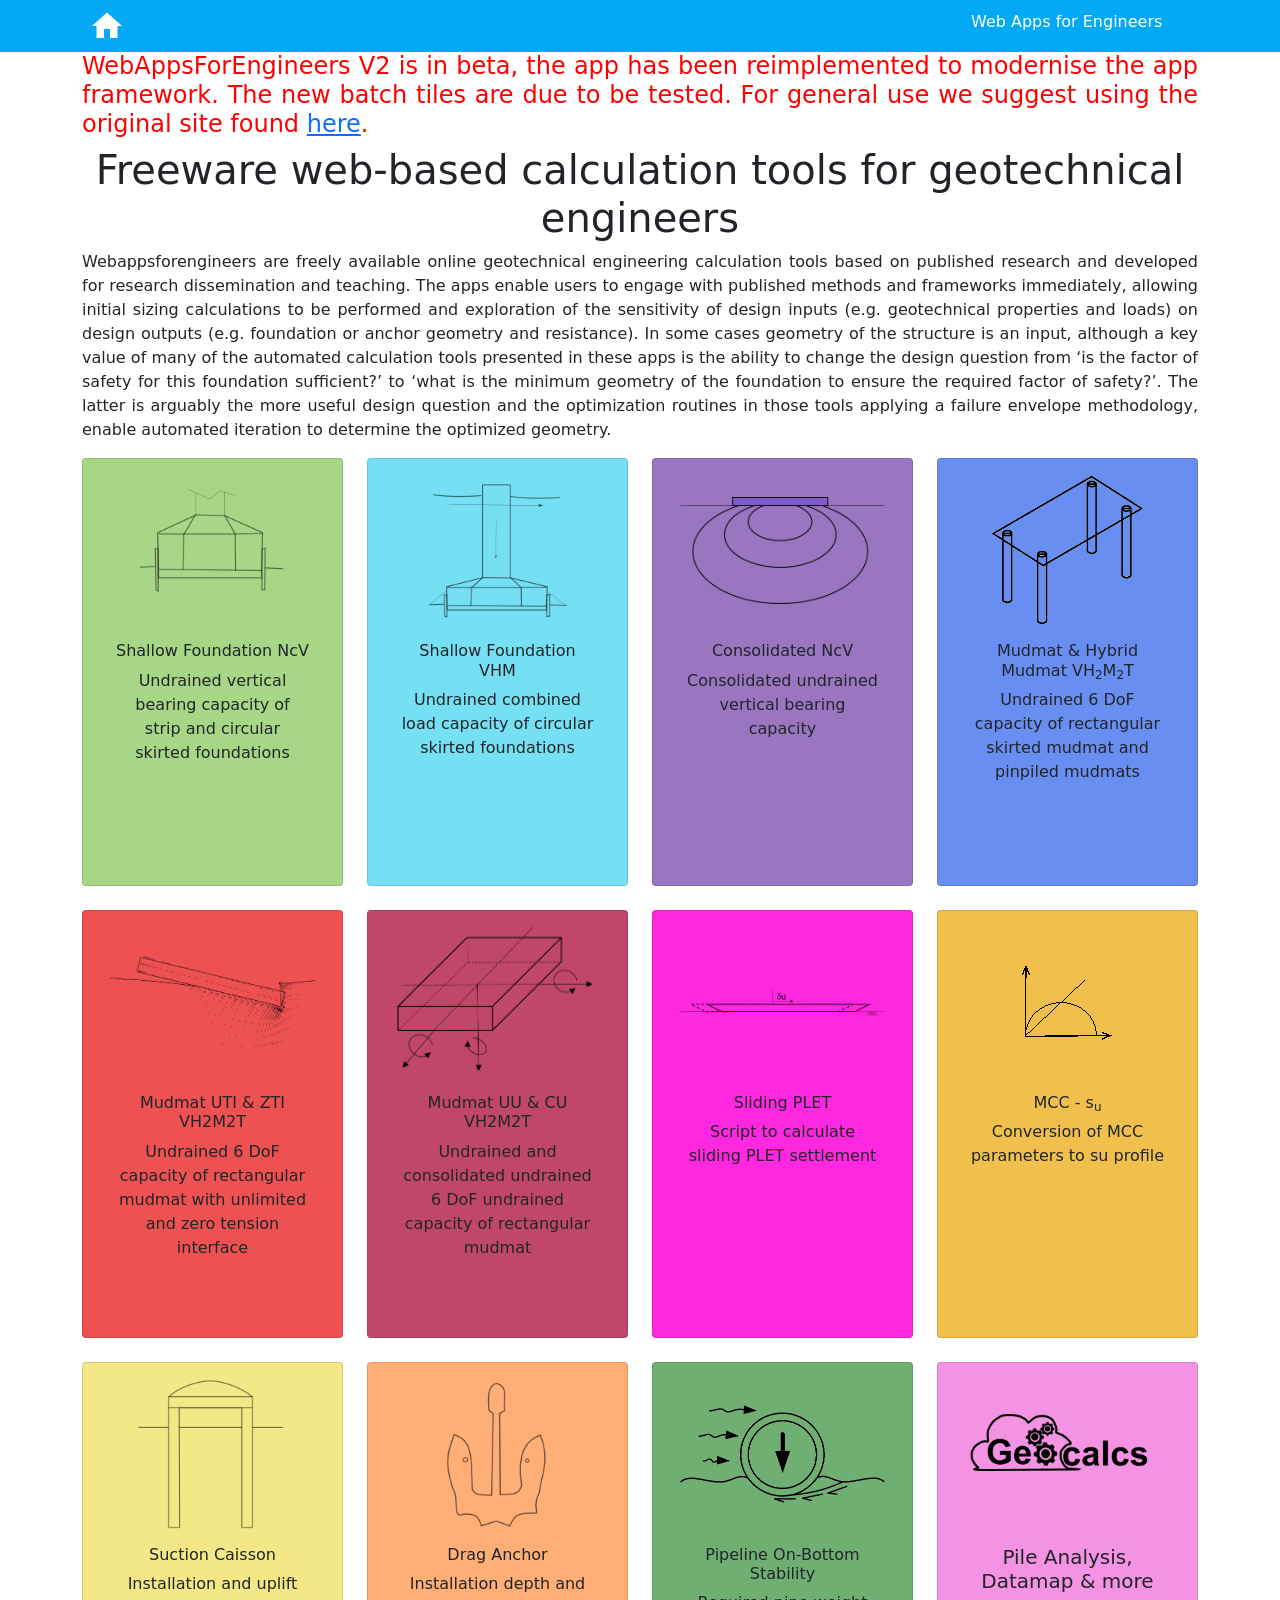
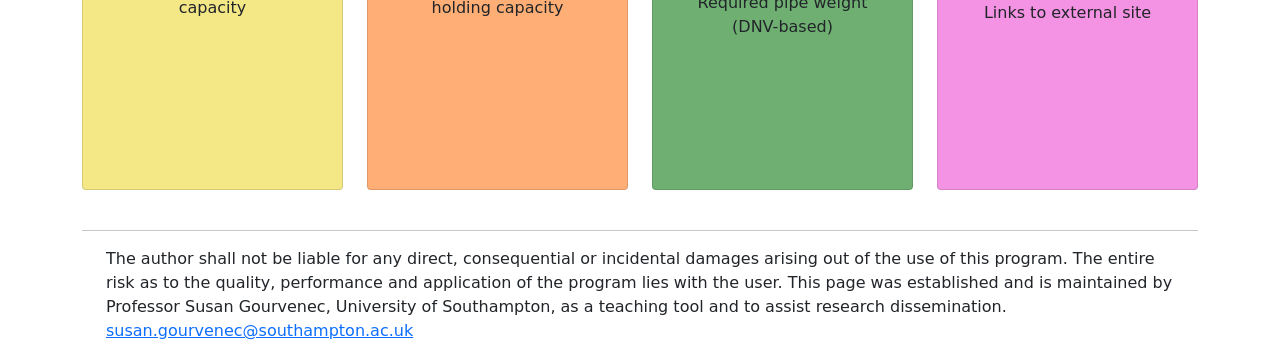
<file: index.html>
<!DOCTYPE html><html lang="en"><head>
  <meta charset="UTF-8">
  <link rel="stylesheet" href="701e335e.css">
</head>

<body>
  <wa4e-v2></wa4e-v2>
  
  <script src="4aa65aa3.js" crossorigin="anonymous"></script>
  <script src="1ede21da.js" crossorigin="anonymous"></script>



<script type="module" src="./9180ff9c.js"></script></body></html>
</file>
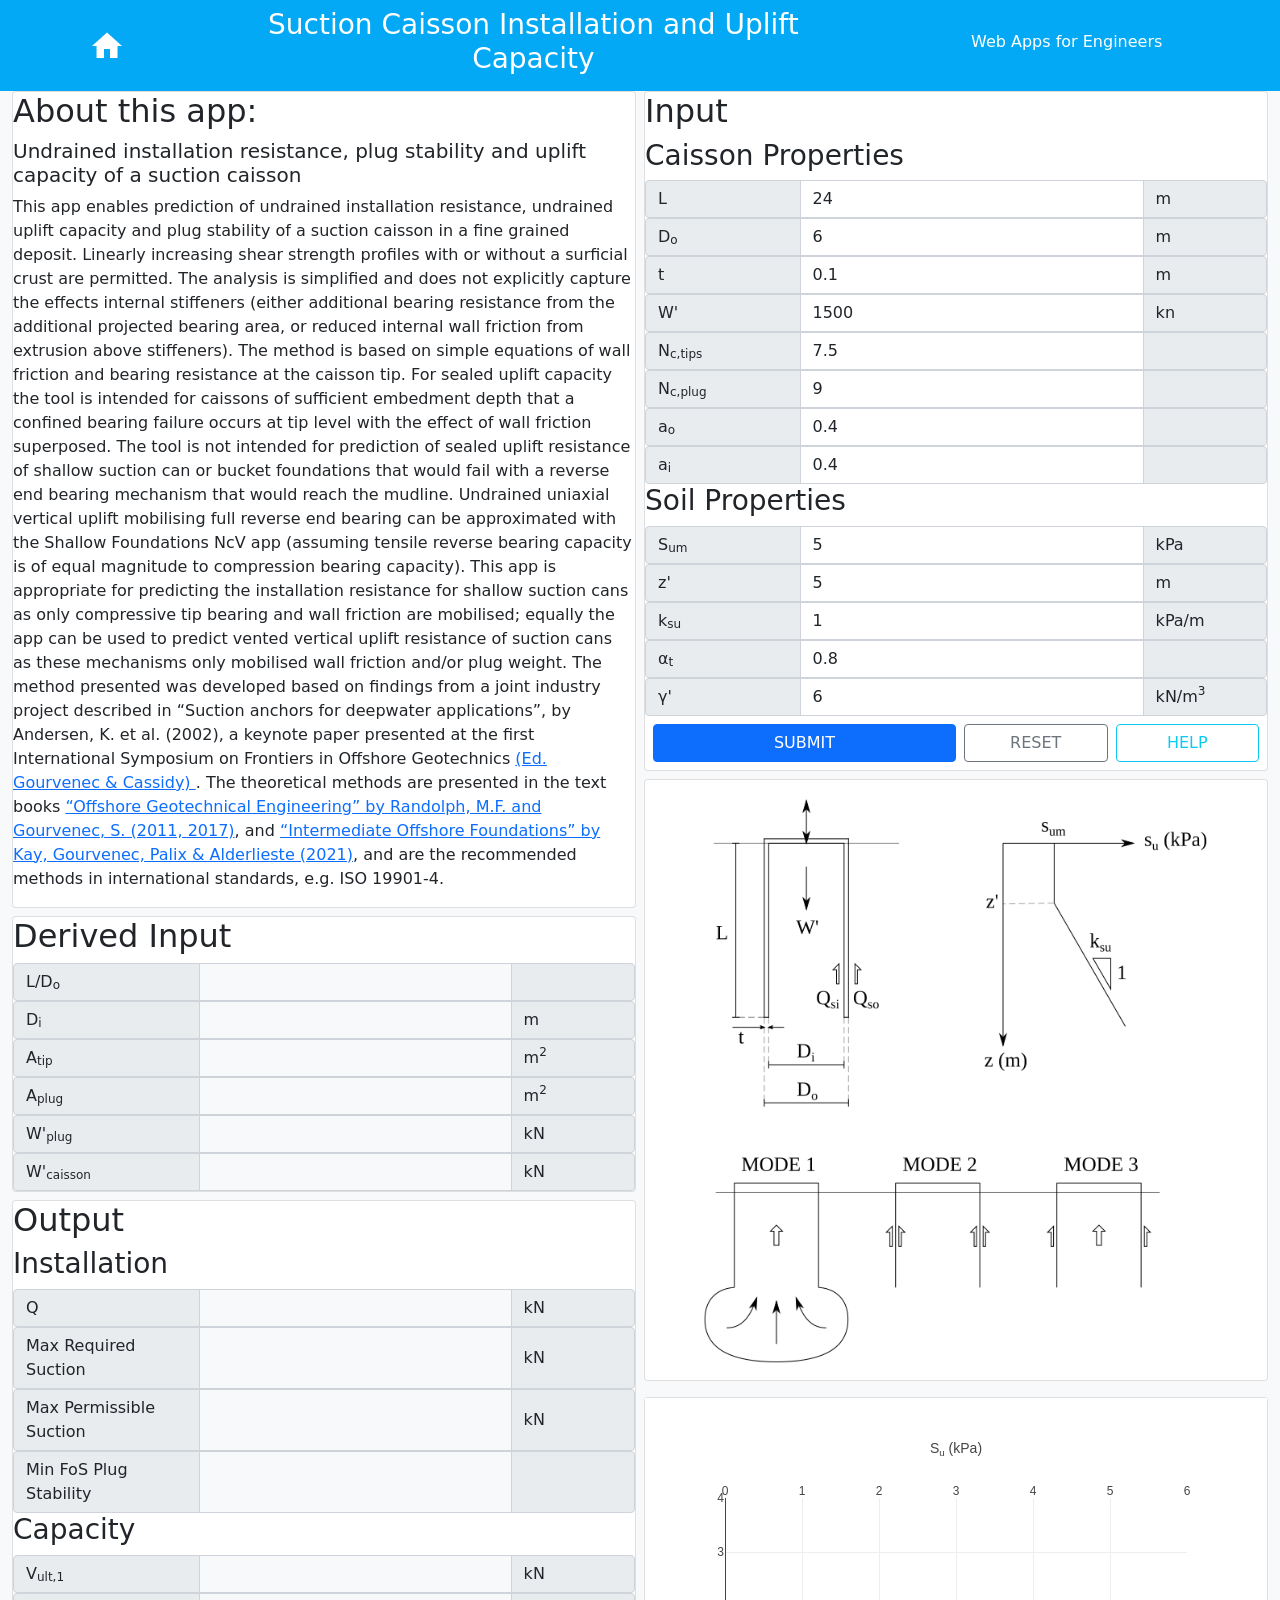
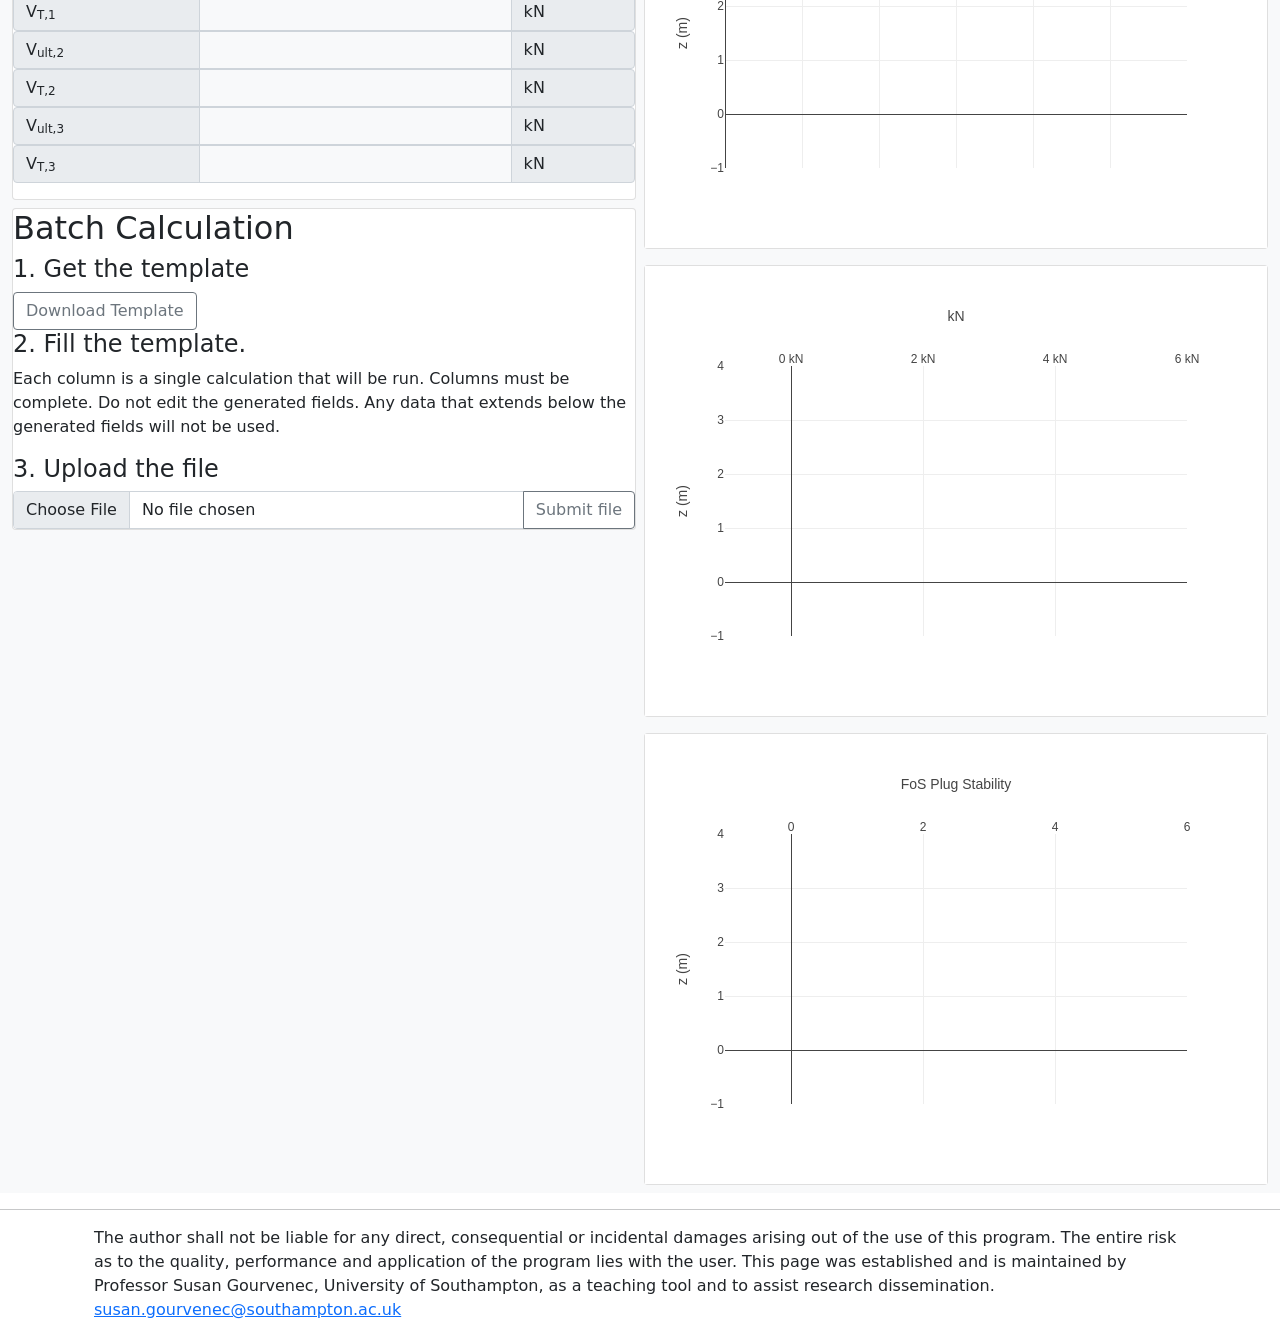
<file: app_modules/caisson/index.html>
<!DOCTYPE html><html lang="en"><head>
  <meta charset="UTF-8">
  <link rel="stylesheet" href="../../701e335e.css">
</head>
<body>
  <caisson-app></caisson-app>
  
  <script src="../../4aa65aa3.js" crossorigin="anonymous"></script>
  <script src="../../1ede21da.js" crossorigin="anonymous"></script>


<script type="module" src="../../427d5f8a.js"></script></body></html>
</file>
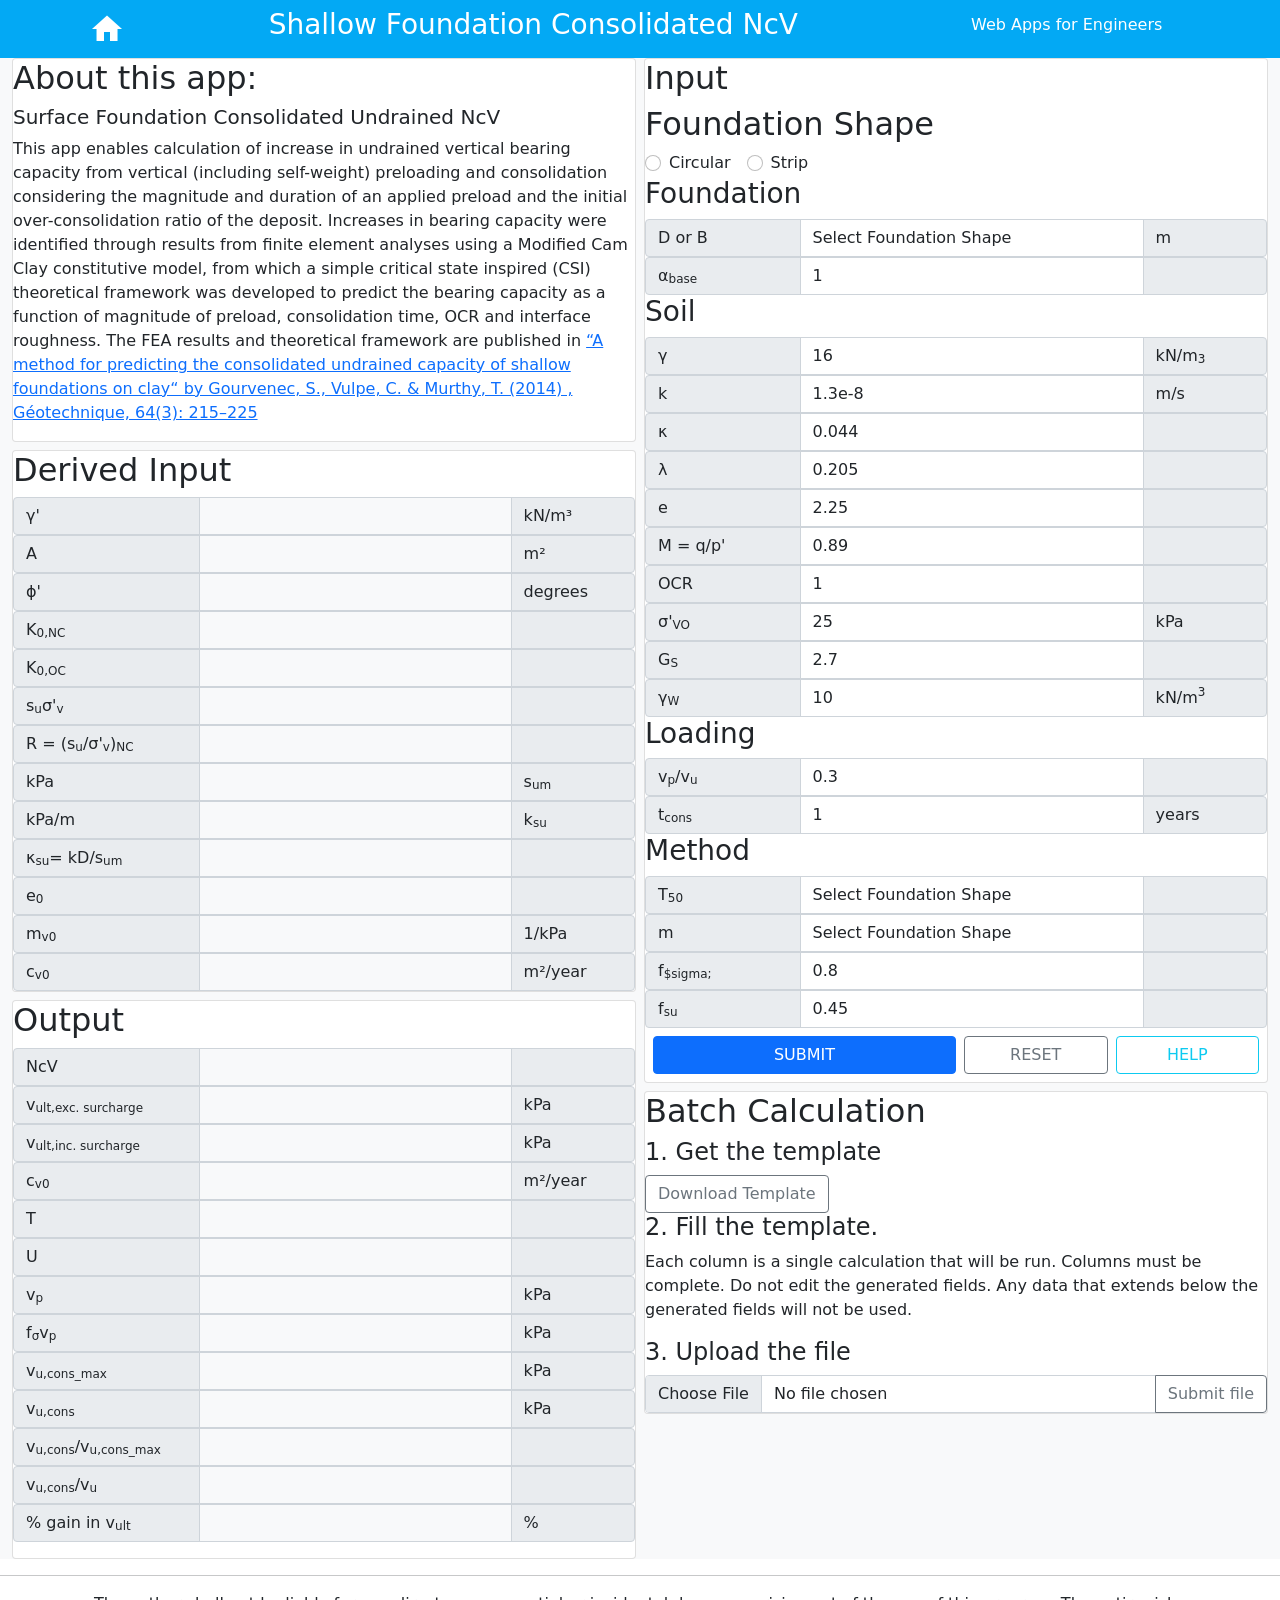
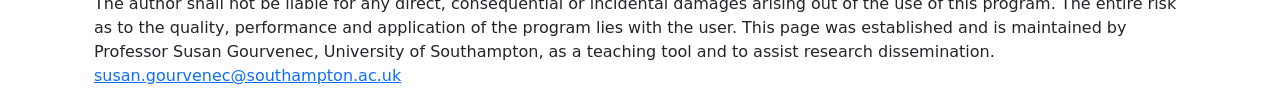
<file: app_modules/consolidated-ncv/index.html>
<!DOCTYPE html><html lang="en"><head>
  <meta charset="UTF-8">
  <link rel="stylesheet" href="../../701e335e.css">
</head>
<body>
  <consolidated-ncv-app></consolidated-ncv-app>
  
  <script src="../../4aa65aa3.js" crossorigin="anonymous"></script>
<script src="../../1ede21da.js" crossorigin="anonymous"></script>


<script type="module" src="../../c292ee3a.js"></script></body></html>
</file>
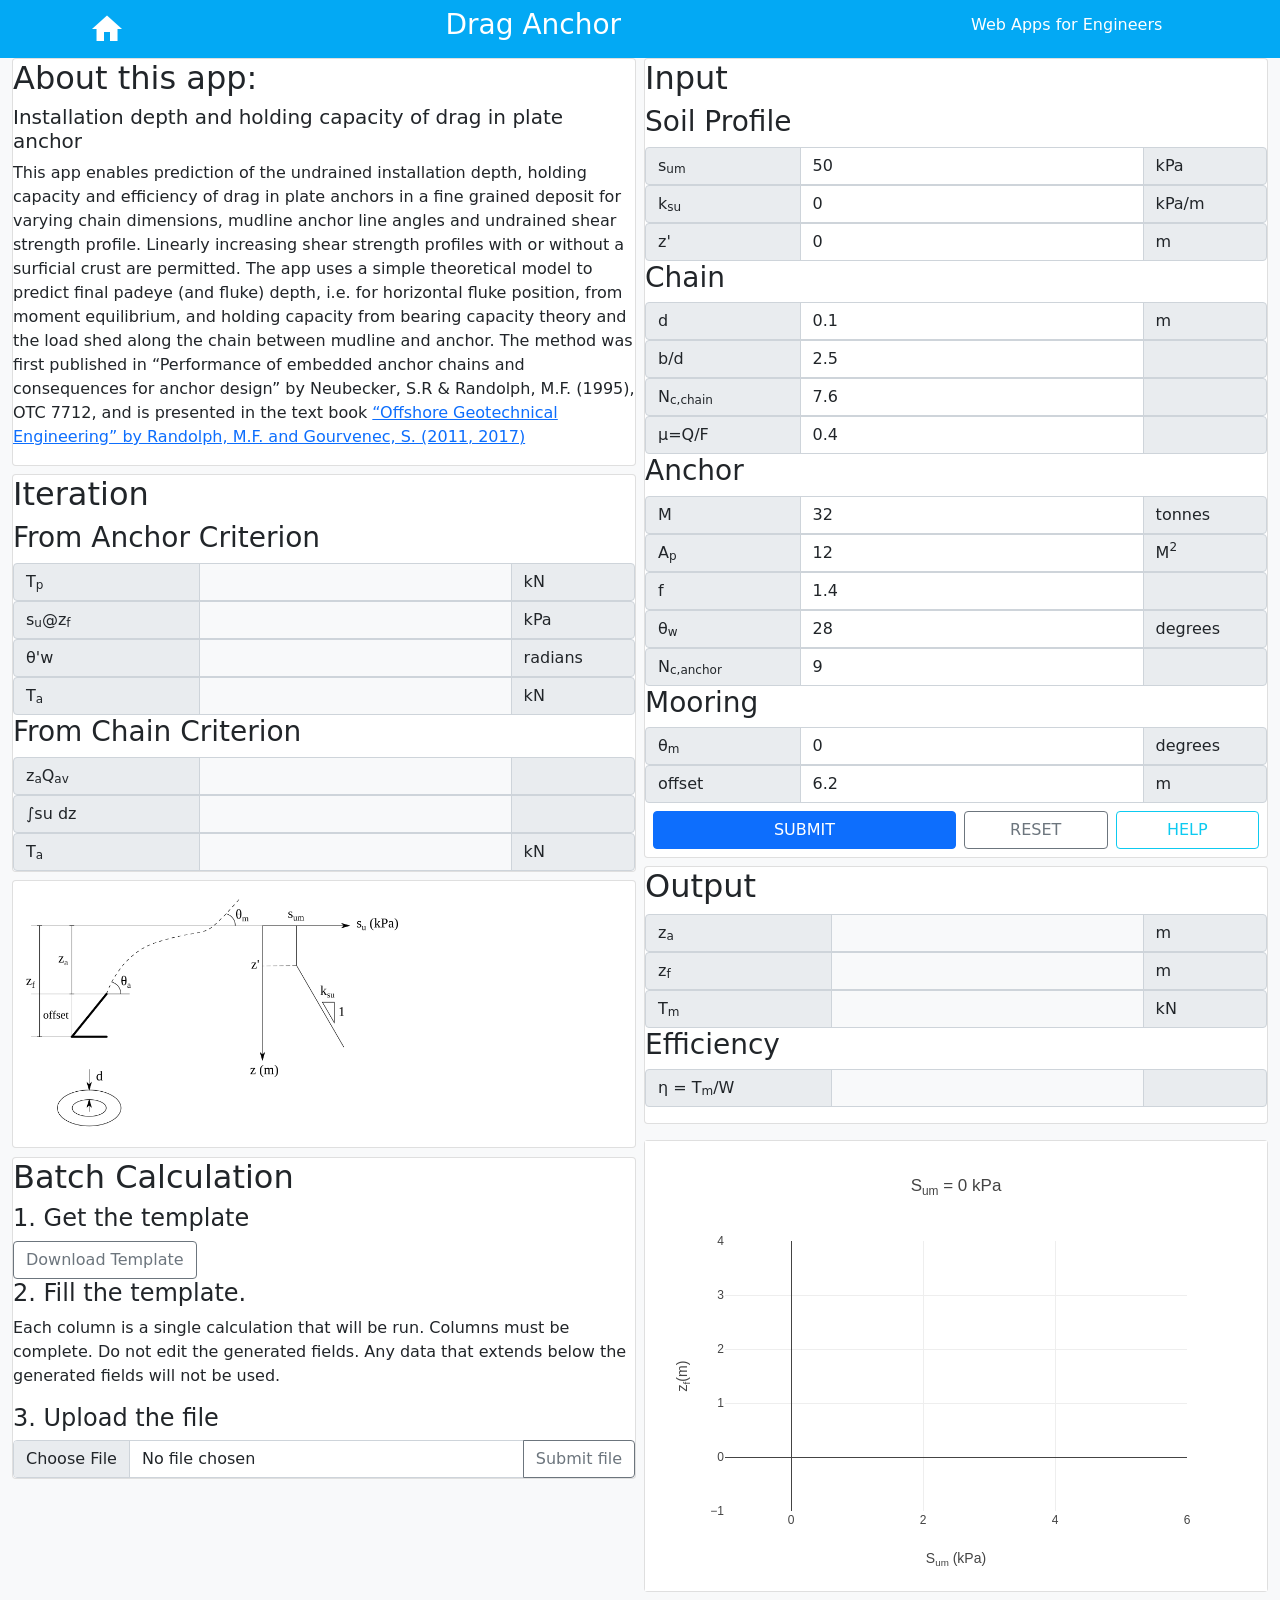
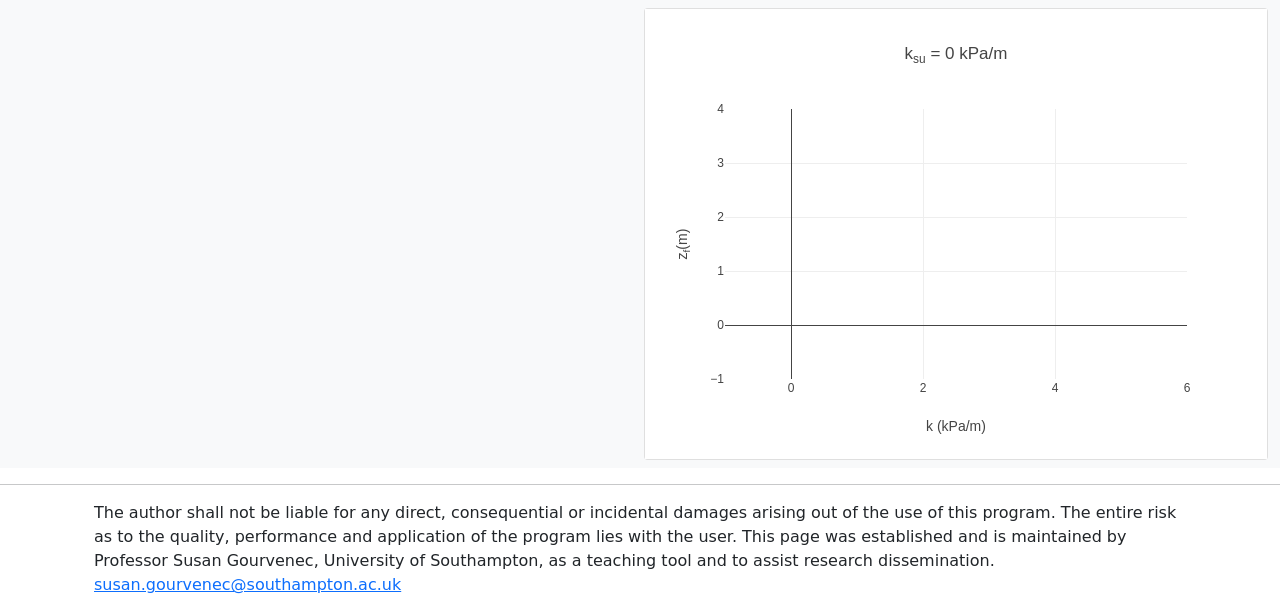
<file: app_modules/drag-anchor/index.html>
<!DOCTYPE html><html lang="en"><head>
  <meta charset="UTF-8">
  <link rel="stylesheet" href="../../701e335e.css">
</head>
<body>
  <drag-anchor-app></drag-anchor-app>
  <script src="../../4aa65aa3.js" crossorigin="anonymous"></script>
<script src="../../1ede21da.js" crossorigin="anonymous"></script>


<script type="module" src="../../a4d0401c.js"></script></body></html>
</file>
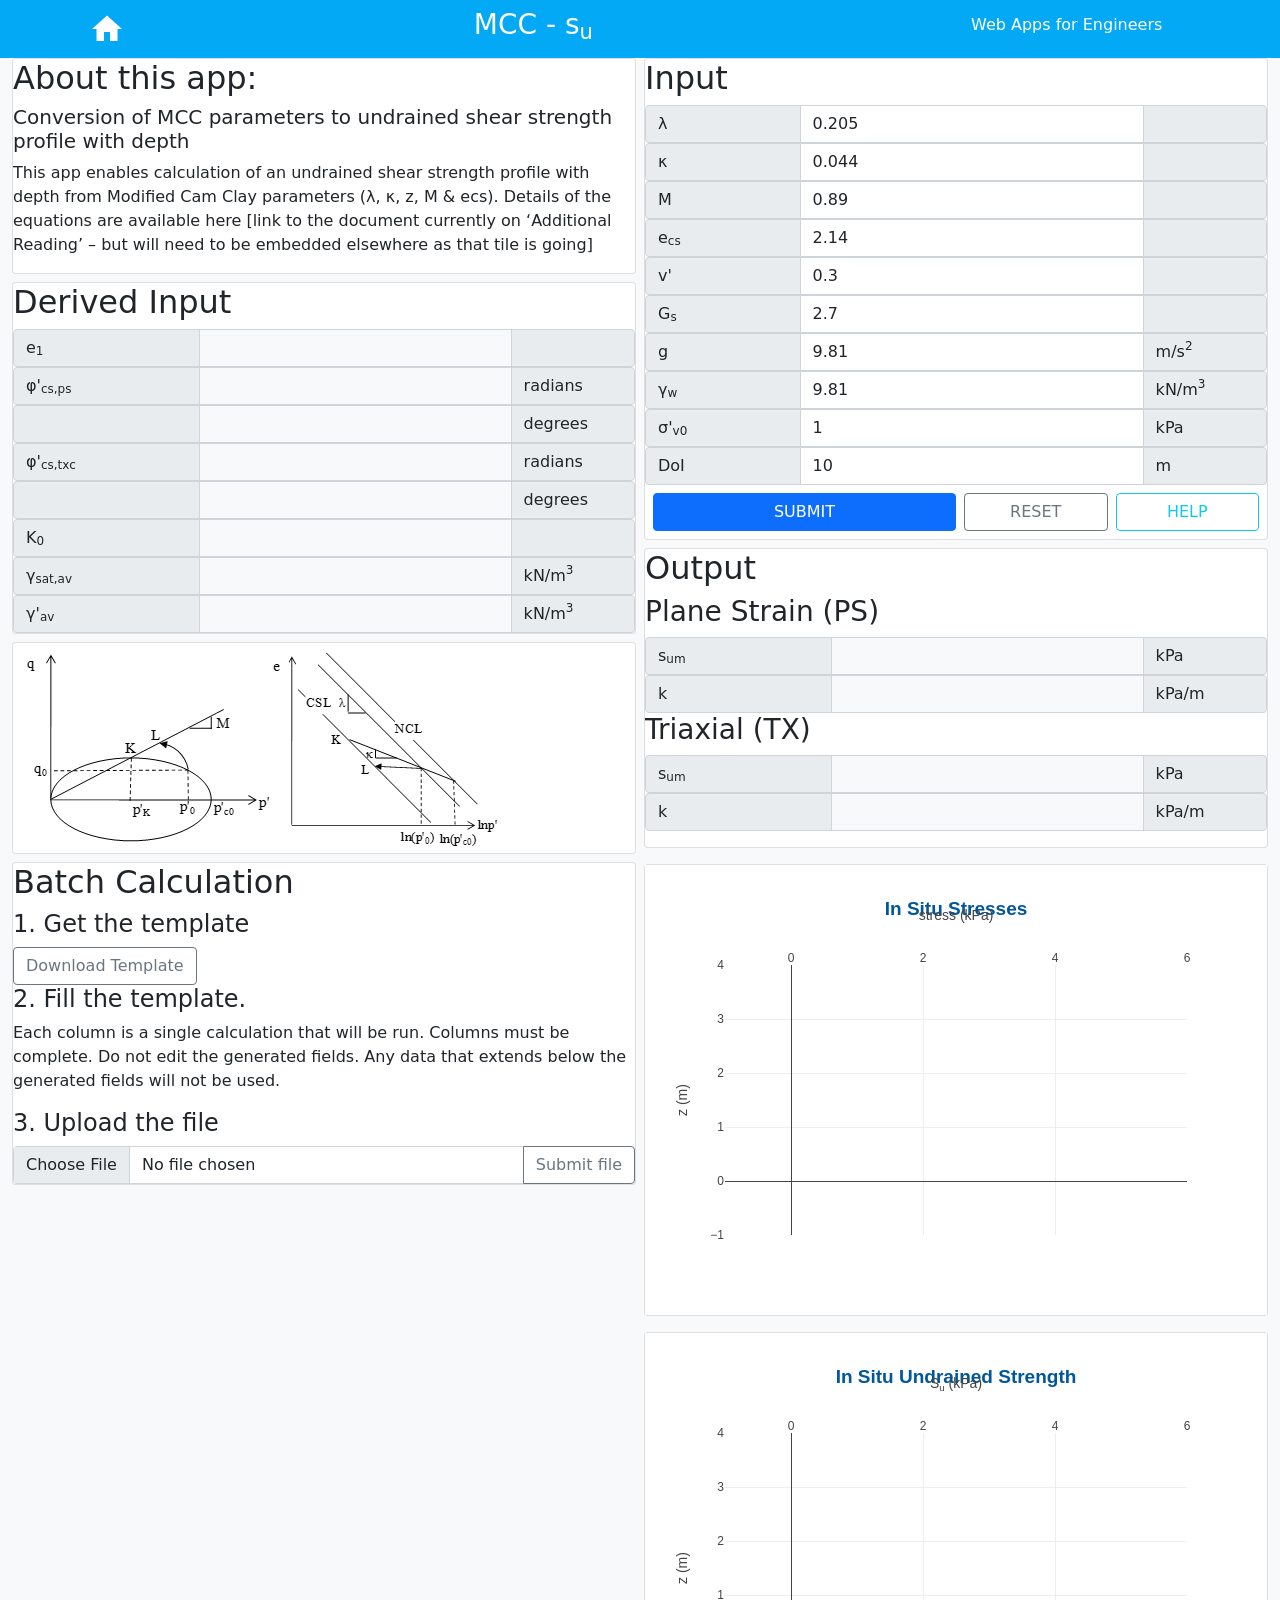
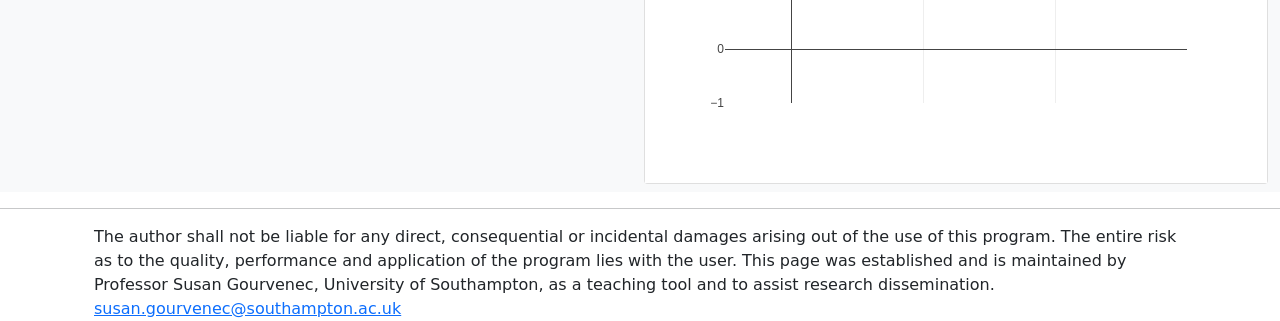
<file: app_modules/mcc-su/index.html>
<!DOCTYPE html><html lang="en"><head>
  <meta charset="UTF-8">
  <link rel="stylesheet" href="../../701e335e.css">
</head>
<body>
  <mcc-su-app></mcc-su-app>
  
  <script src="../../4aa65aa3.js" crossorigin="anonymous"></script>
<script src="../../1ede21da.js" crossorigin="anonymous"></script>


<script type="module" src="../../fcc7e33f.js"></script></body></html>
</file>
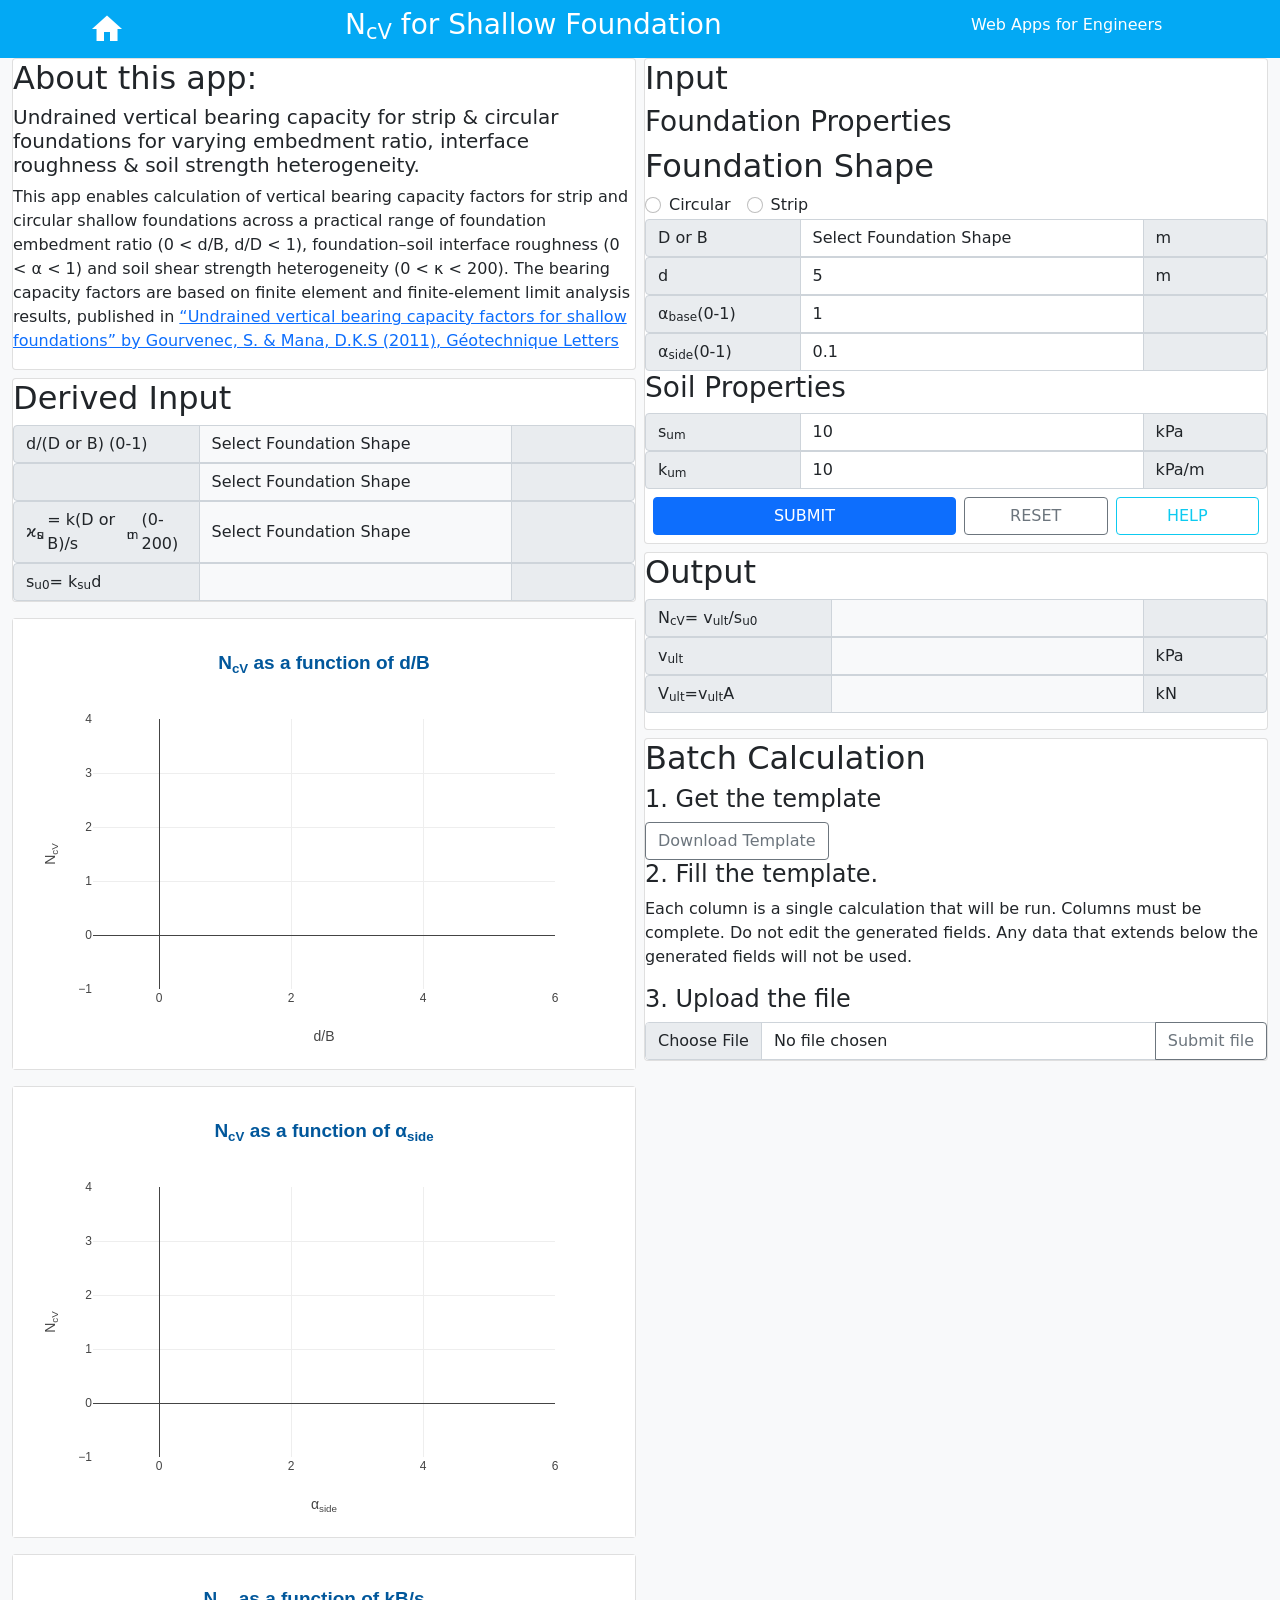
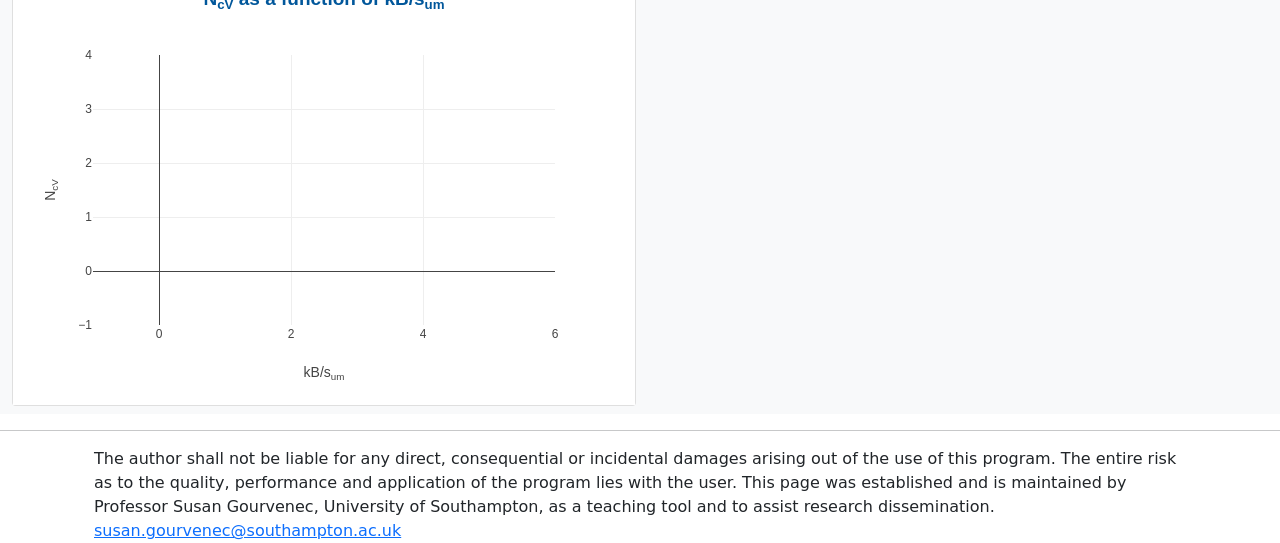
<file: app_modules/ncv/index.html>
<!DOCTYPE html><html lang="en"><head>
  <meta charset="UTF-8">
  <link rel="stylesheet" href="../../701e335e.css">
</head>
<body>
  <ncv-app></ncv-app>
  
  <script src="../../4aa65aa3.js" crossorigin="anonymous"></script>
<script src="../../1ede21da.js" crossorigin="anonymous"></script>


<script type="module" src="../../c8f597c0.js"></script></body></html>
</file>
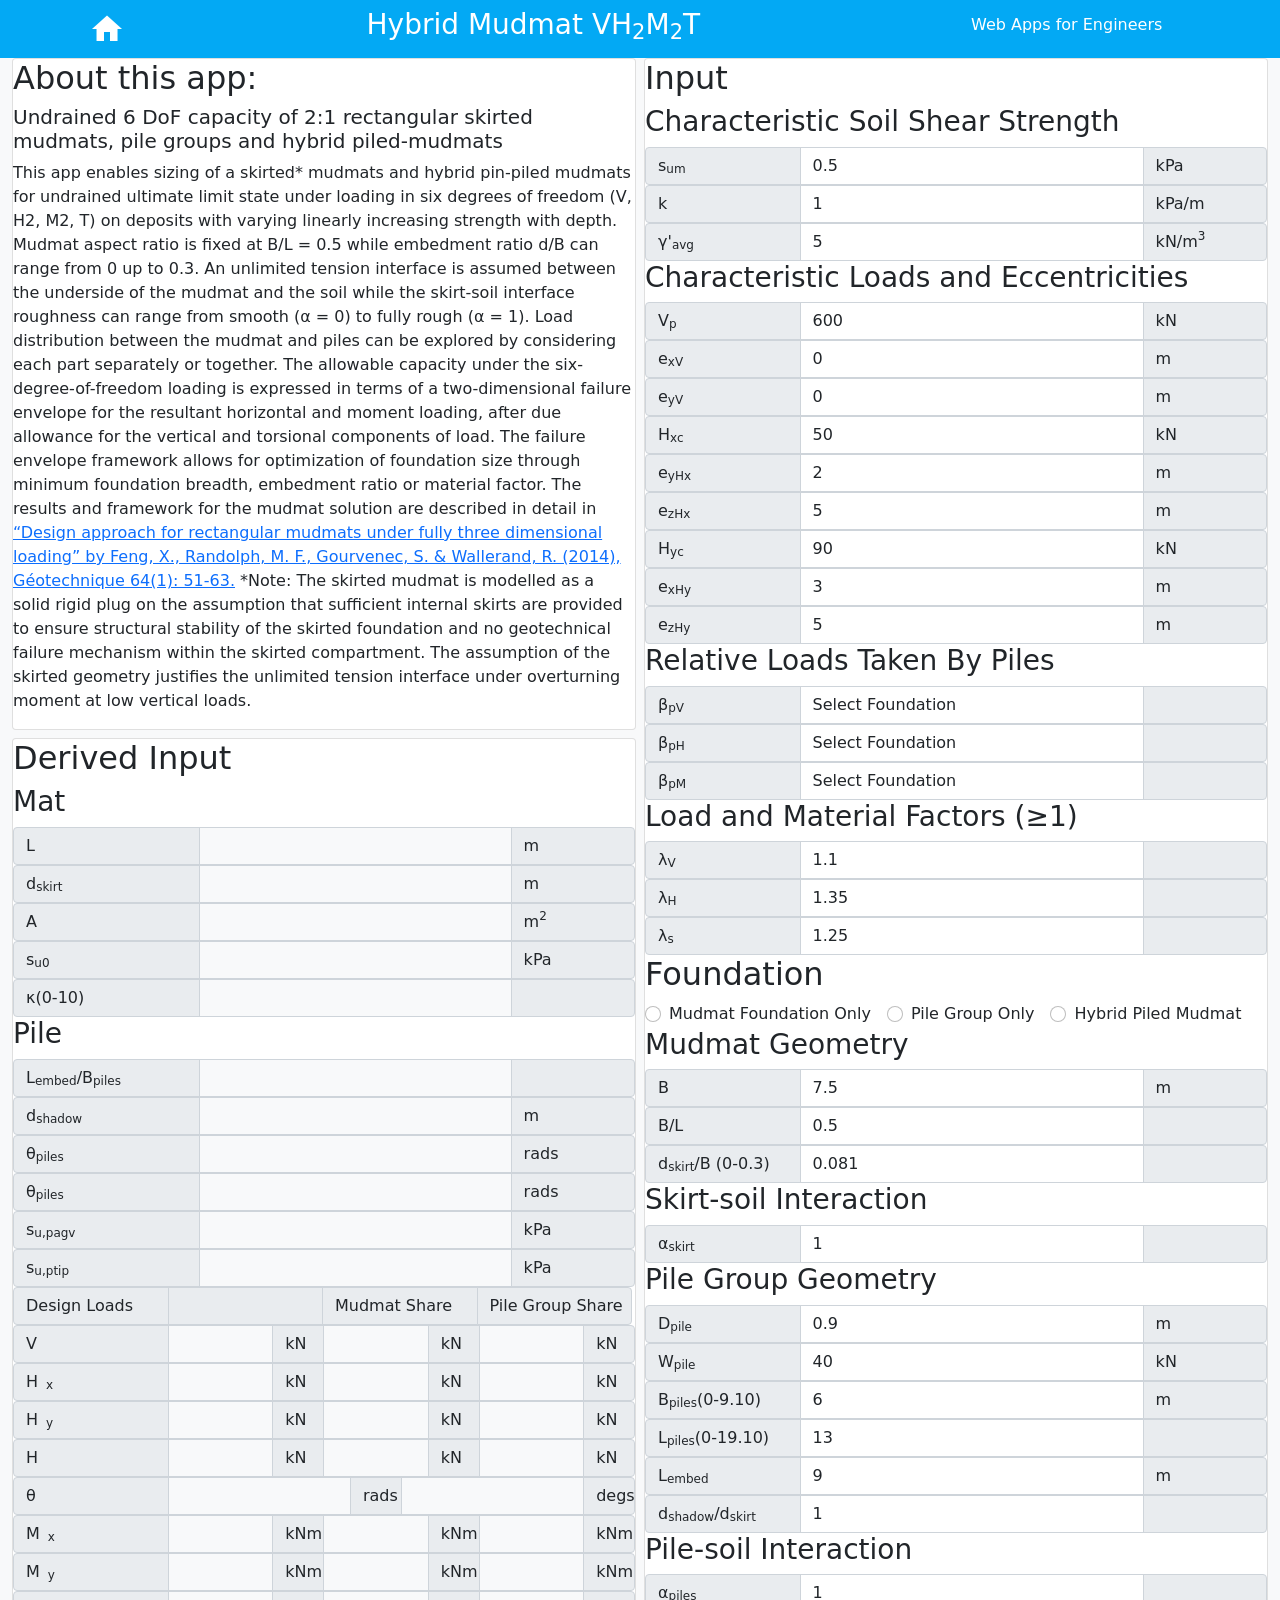
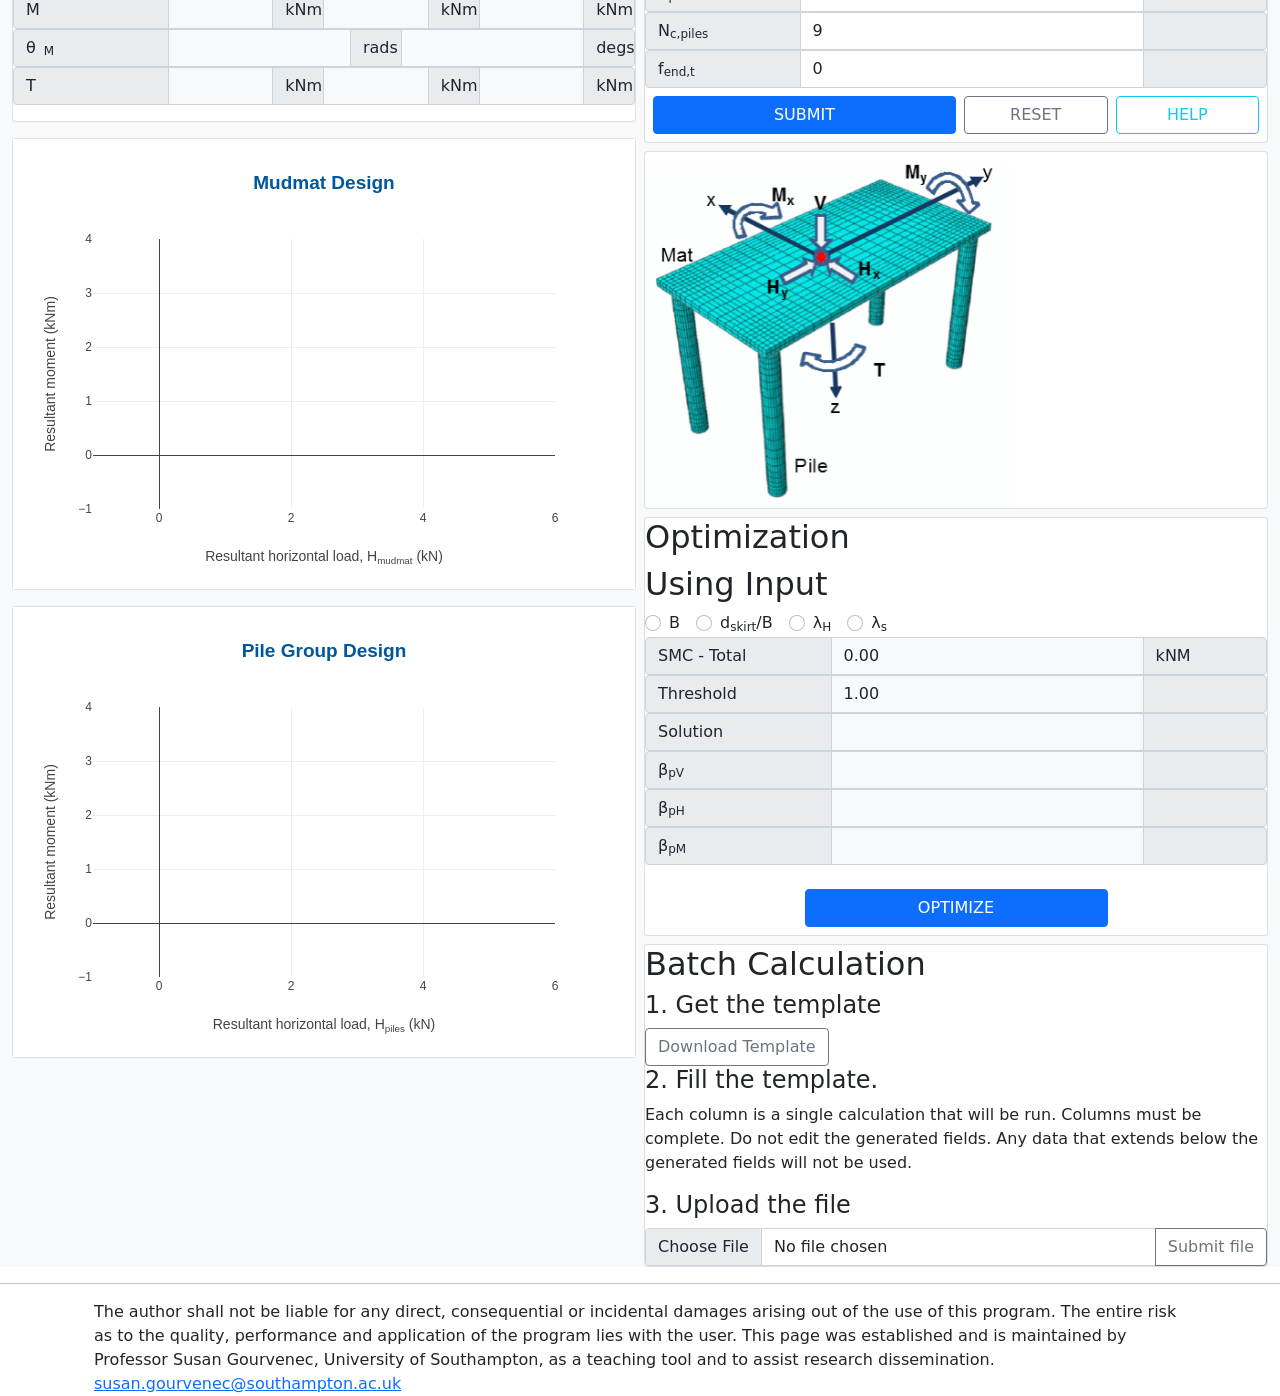
<file: app_modules/pinpiles/index.html>
<!DOCTYPE html><html lang="en"><head>
  <meta charset="UTF-8">
  <link rel="stylesheet" href="../../701e335e.css">
</head>
<body>
  <pinpiles-app></pinpiles-app>
  
  <script src="../../4aa65aa3.js" crossorigin="anonymous"></script>
<script src="../../1ede21da.js" crossorigin="anonymous"></script>


<script type="module" src="../../d841de65.js"></script></body></html>
</file>
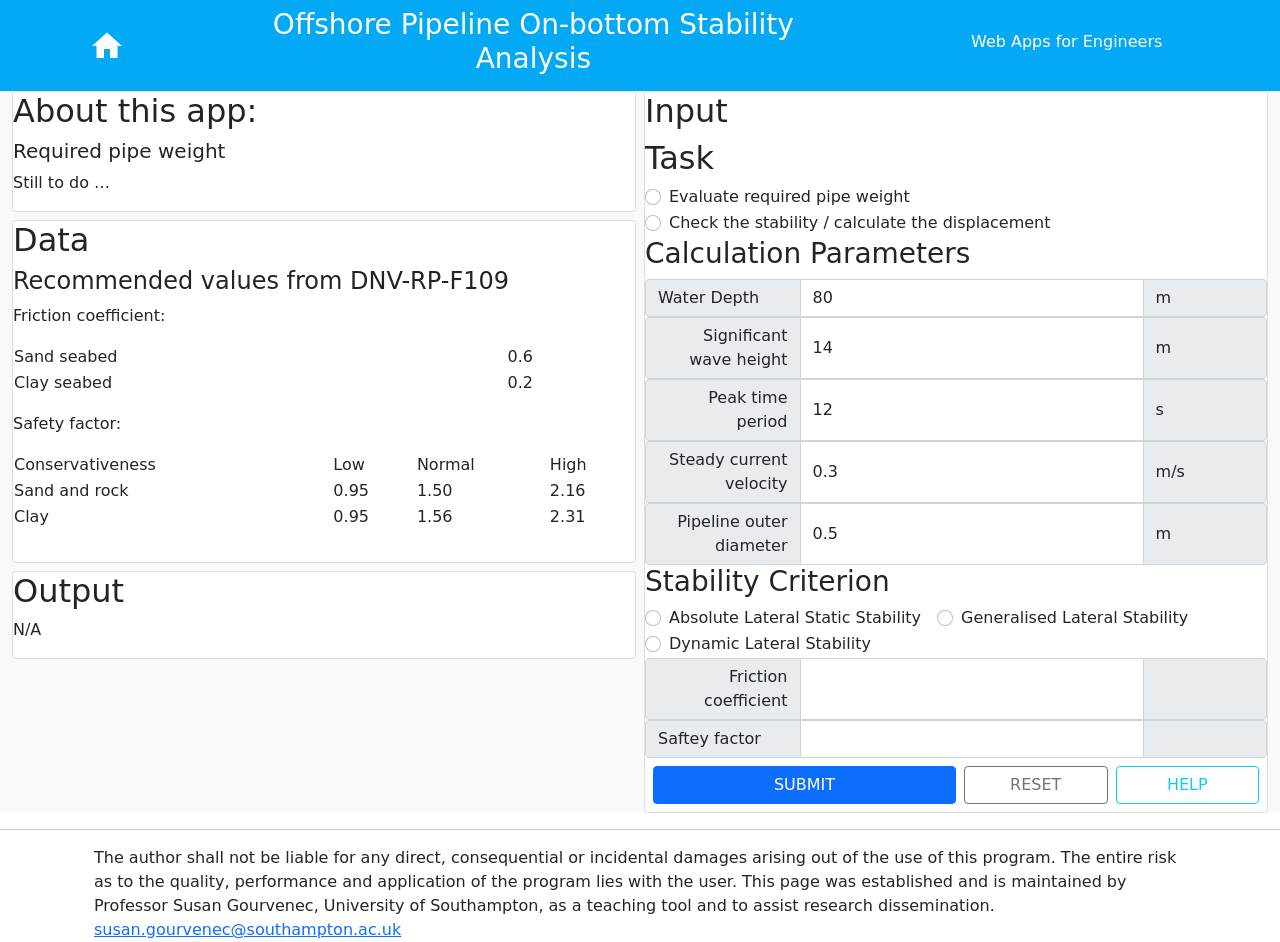
<file: app_modules/pipe/index.html>
<!DOCTYPE html><html lang="en"><head>
  <meta charset="UTF-8">
  <link rel="stylesheet" href="../../701e335e.css">
</head>
<body>
  <pipe-app></pipe-app>
  
  <script src="../../4aa65aa3.js" crossorigin="anonymous"></script>
<script src="../../1ede21da.js" crossorigin="anonymous"></script>


<script type="module" src="../../73de856b.js"></script></body></html>
</file>
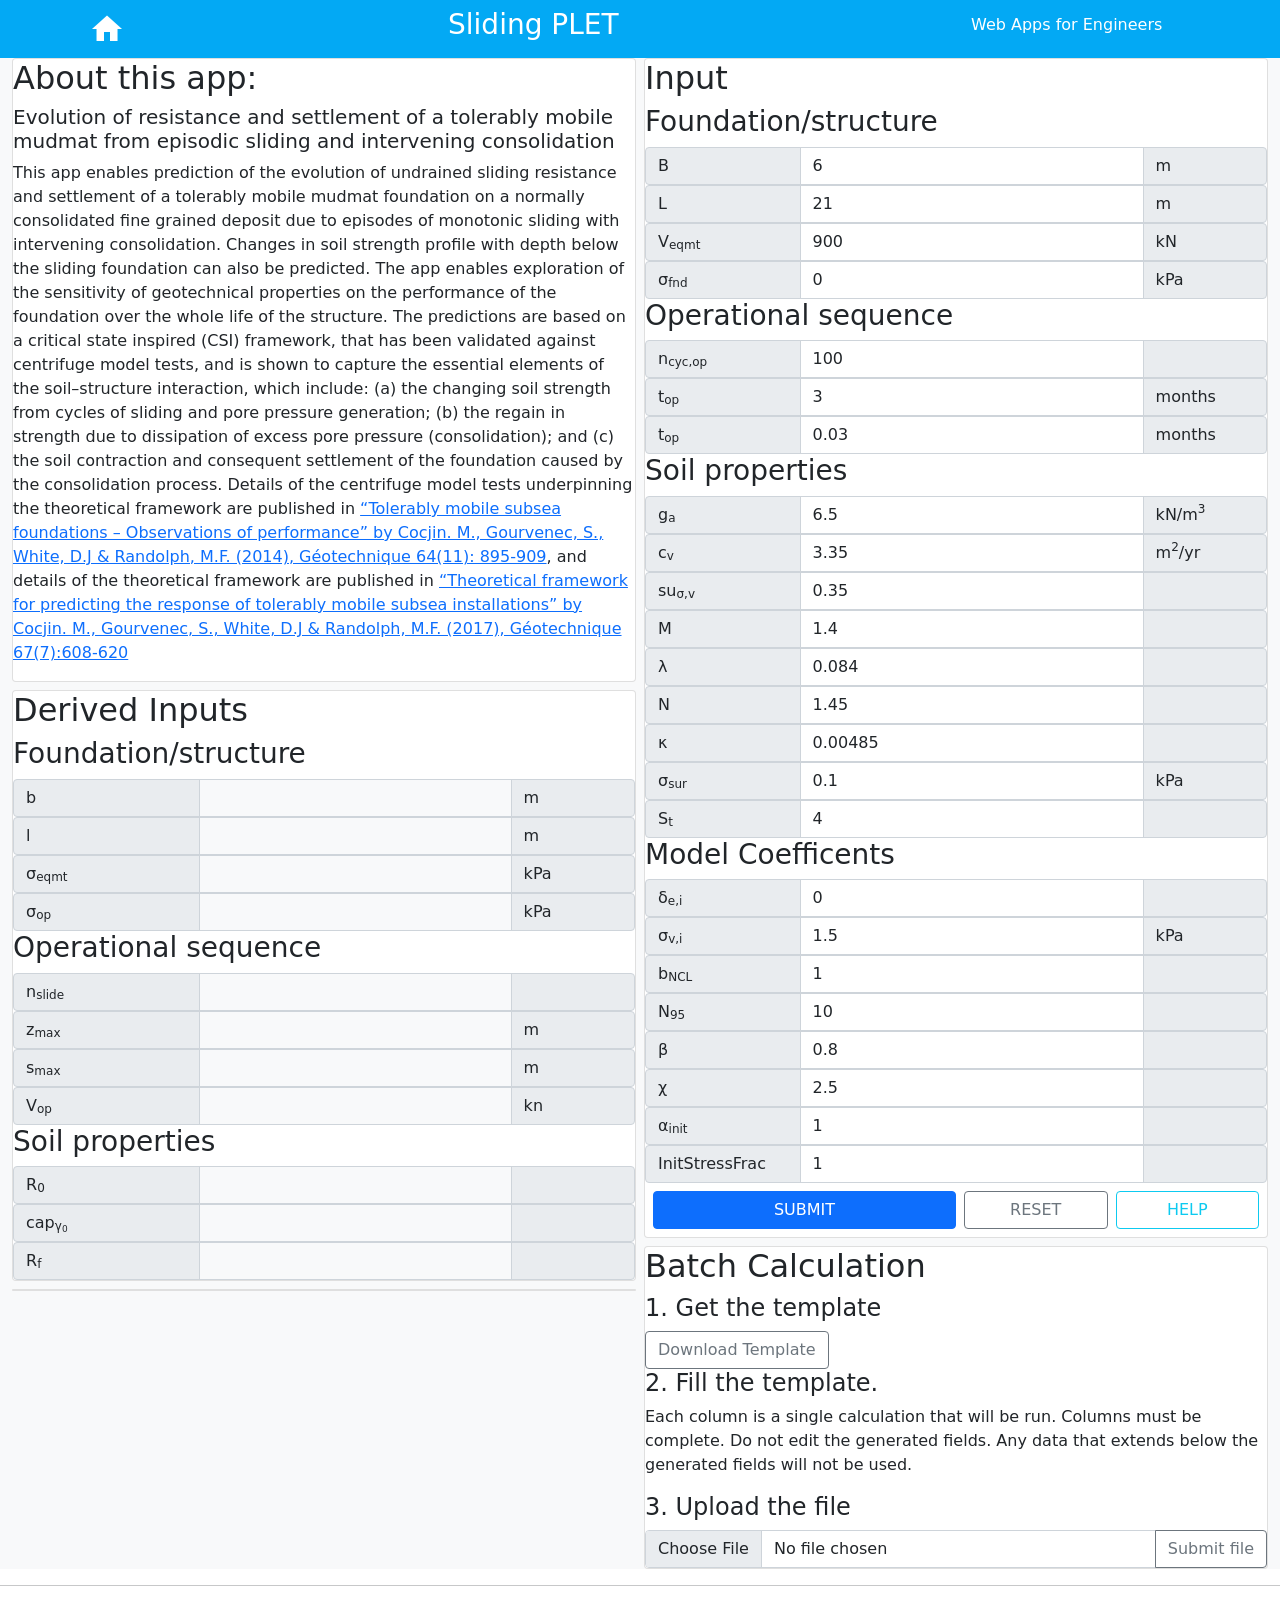
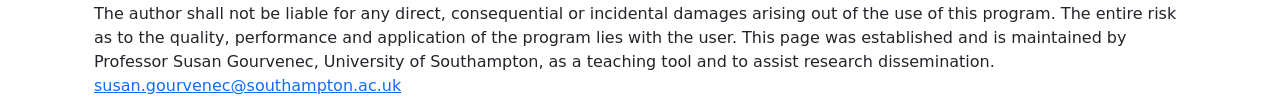
<file: app_modules/sliding-plet/index.html>
<!DOCTYPE html><html lang="en"><head>
  <meta charset="UTF-8">
  <link rel="stylesheet" href="../../701e335e.css">
</head>
<body>
<sliding-plet-app></sliding-plet-app>

<script src="../../4aa65aa3.js" crossorigin="anonymous"></script>
<script src="../../1ede21da.js" crossorigin="anonymous"></script>



<script type="module" src="../../df995f50.js"></script></body></html>
</file>
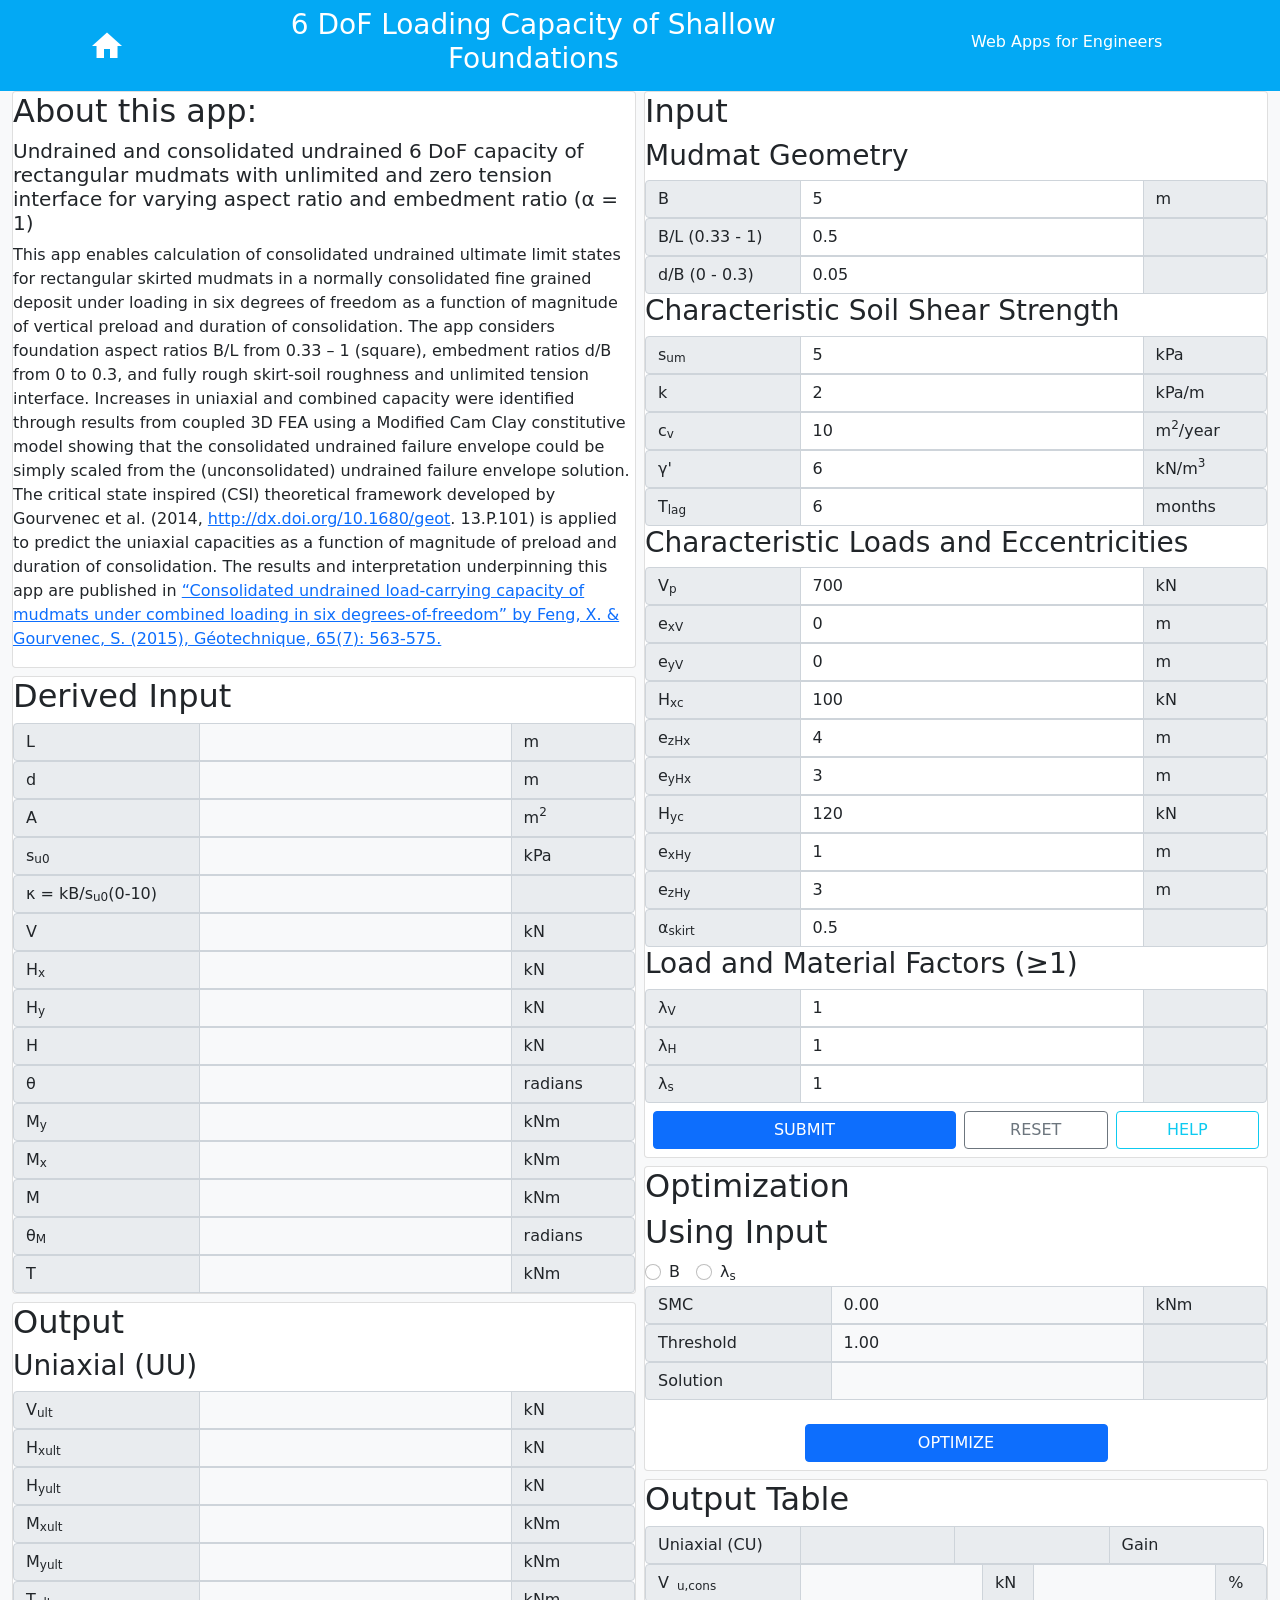
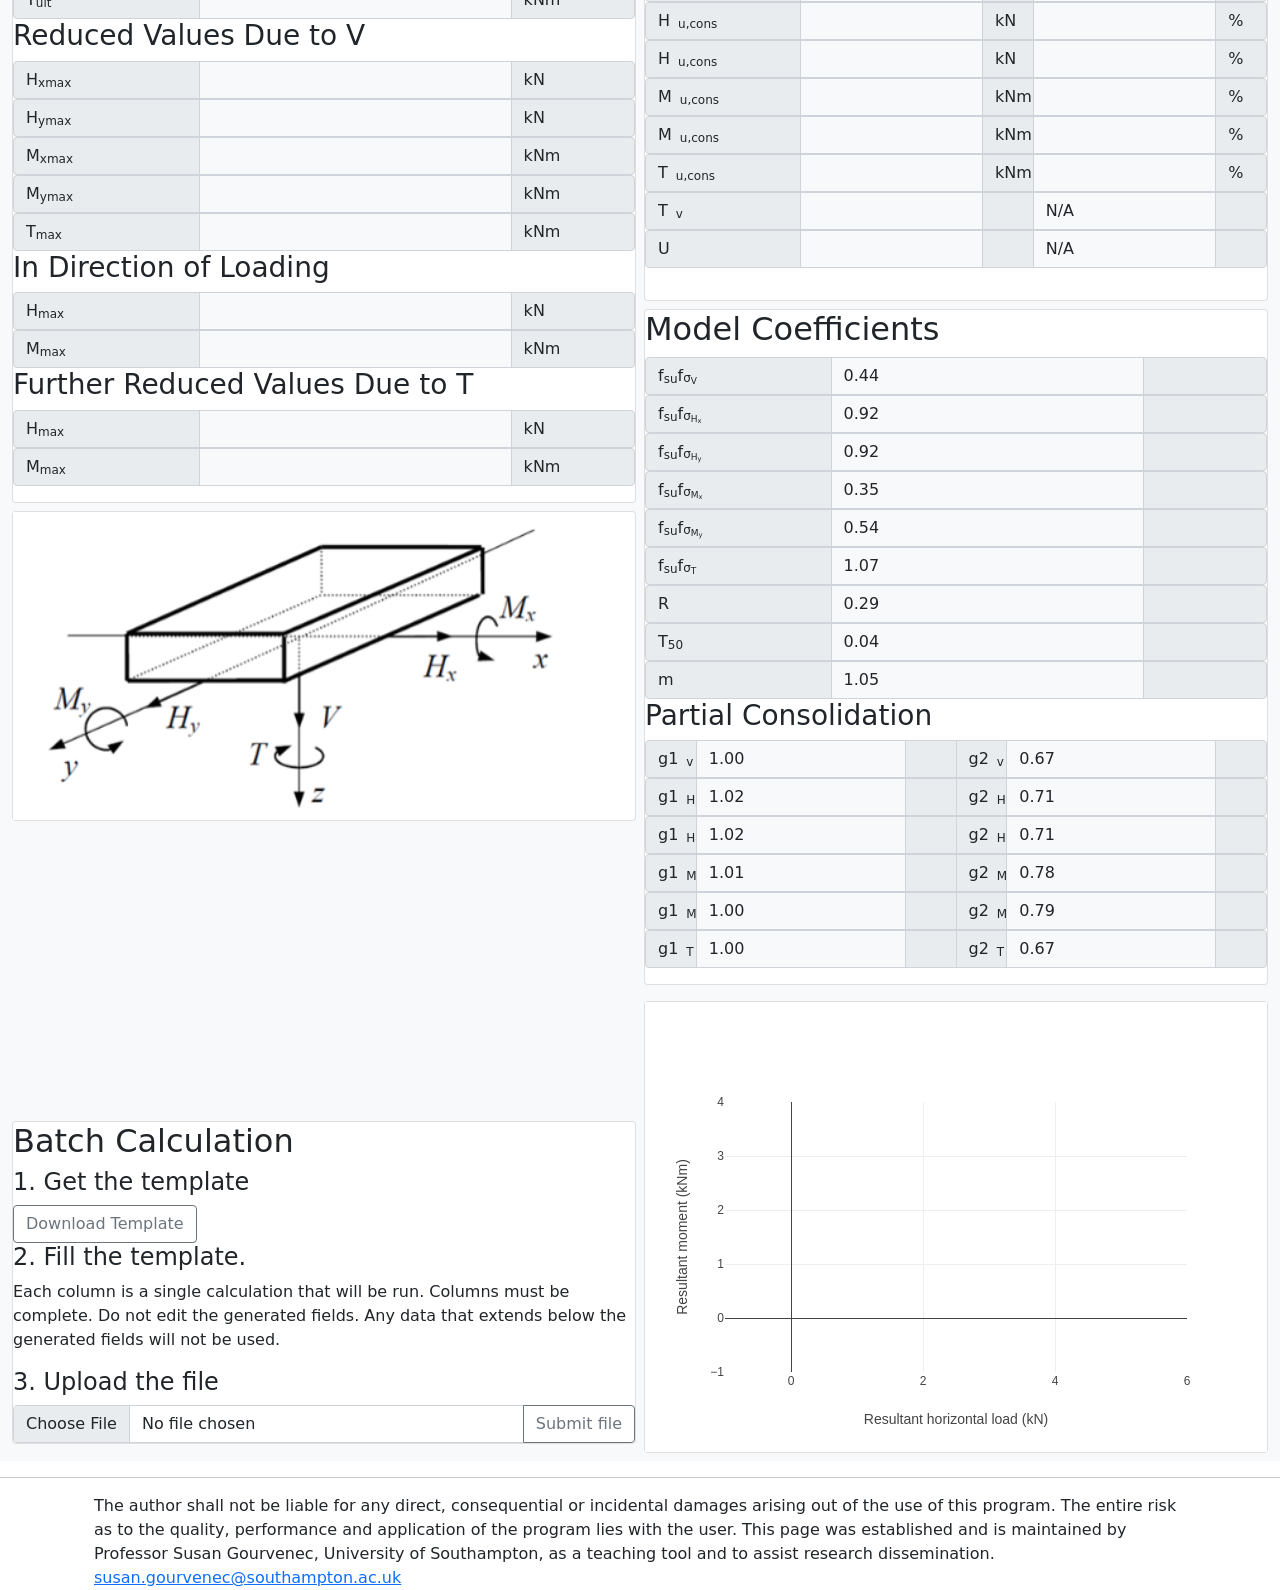
<file: app_modules/vh2m2t/index.html>
<!DOCTYPE html><html lang="en"><head>
  <meta charset="UTF-8">
  <link rel="stylesheet" href="../../701e335e.css">
</head>
<body>
  <vh2m2t-app></vh2m2t-app>
  
  <script src="../../4aa65aa3.js" crossorigin="anonymous"></script>
<script src="../../1ede21da.js" crossorigin="anonymous"></script>


<script type="module" src="../../89d36bf5.js"></script></body></html>
</file>
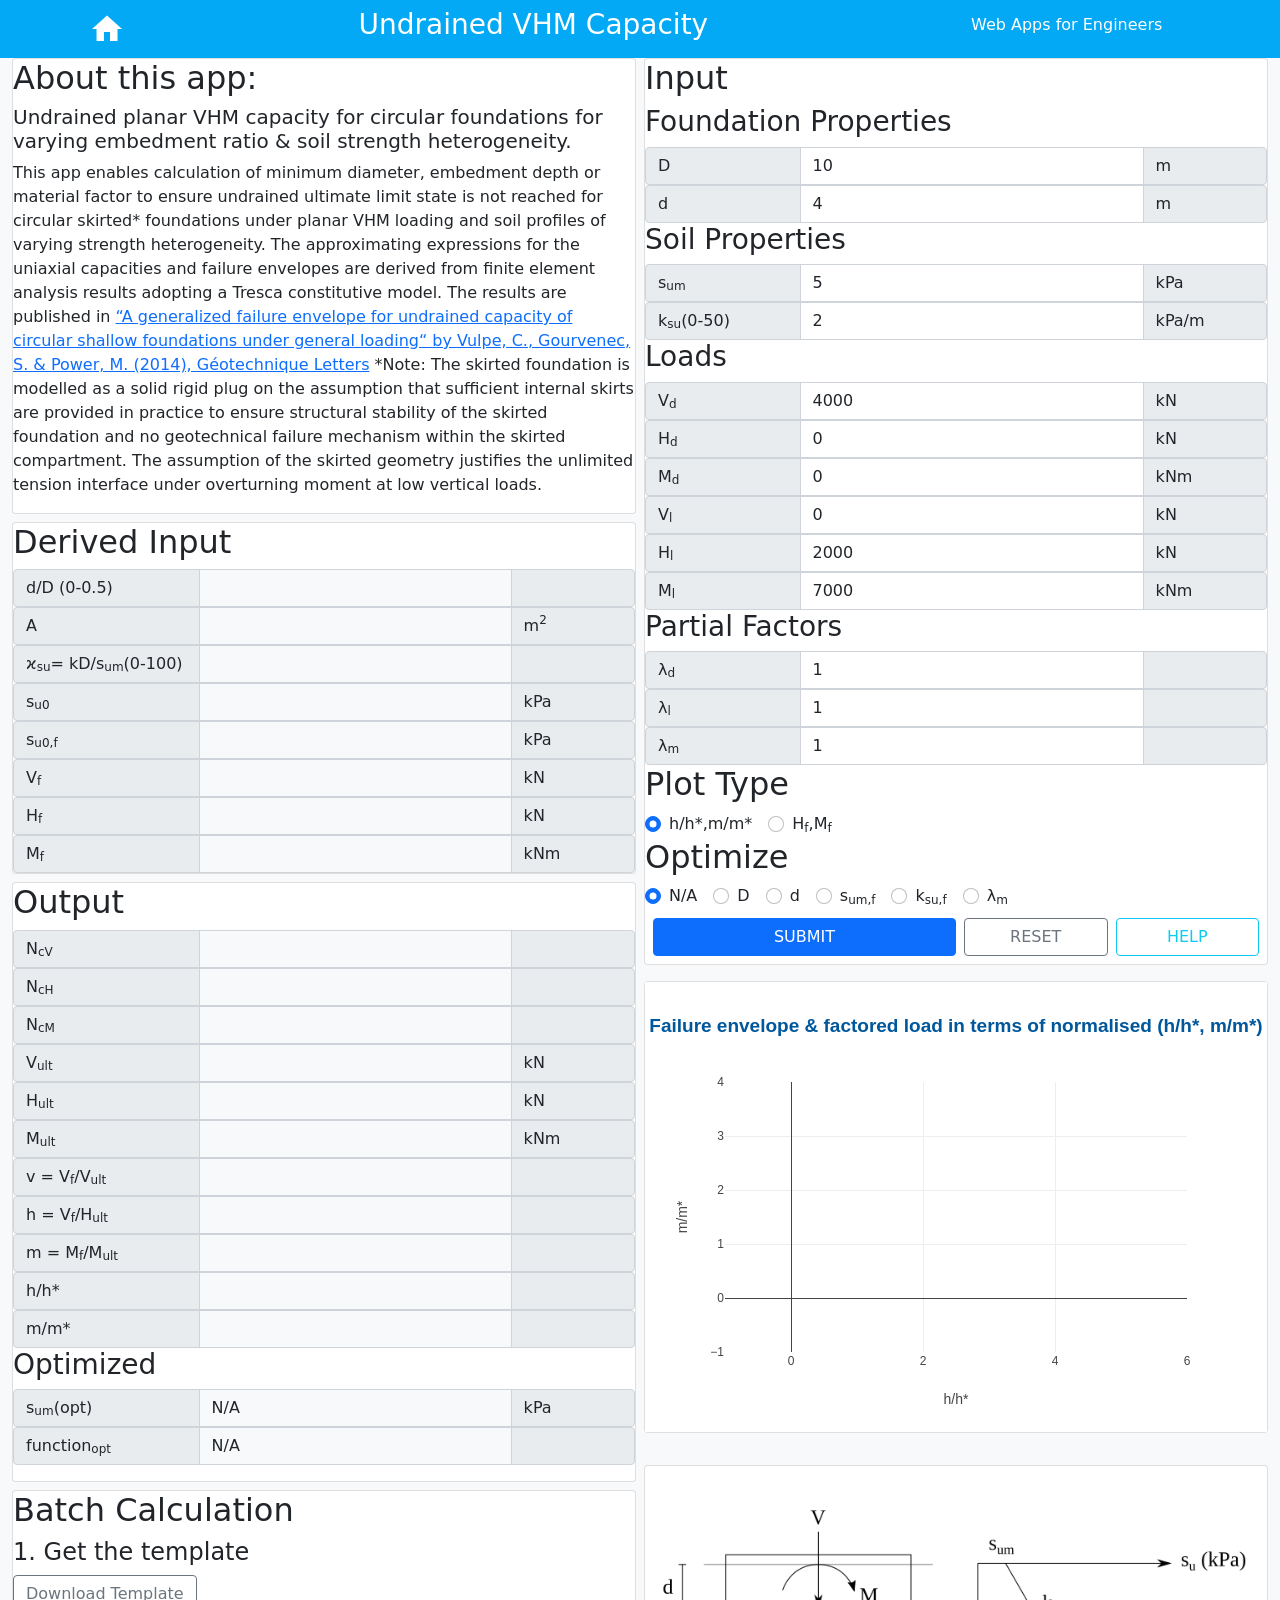
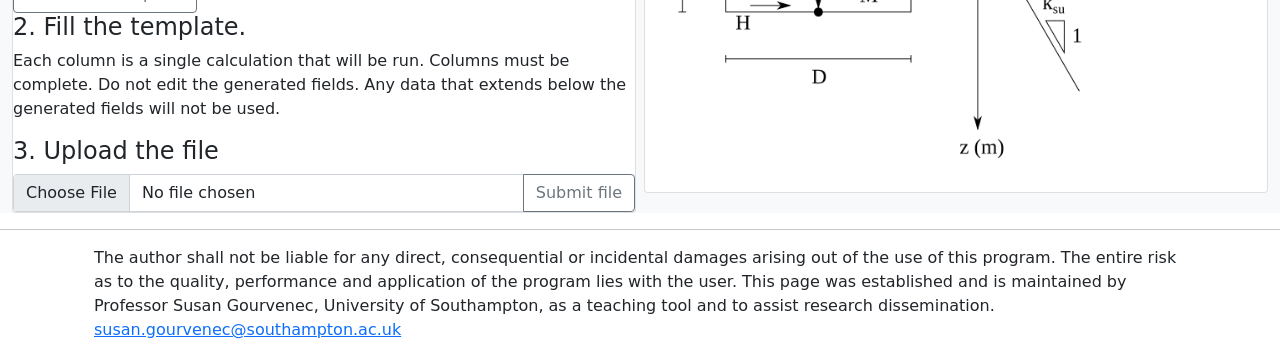
<file: app_modules/vhm/index.html>
<!DOCTYPE html><html lang="en"><head>
  <meta charset="UTF-8">
  <link rel="stylesheet" href="../../701e335e.css">
</head>
<body>
  <vhm-app></vhm-app>
  
  <script src="../../4aa65aa3.js" crossorigin="anonymous"></script>
<script src="../../1ede21da.js" crossorigin="anonymous"></script>


<script type="module" src="../../dddb27f3.js"></script></body></html>
</file>
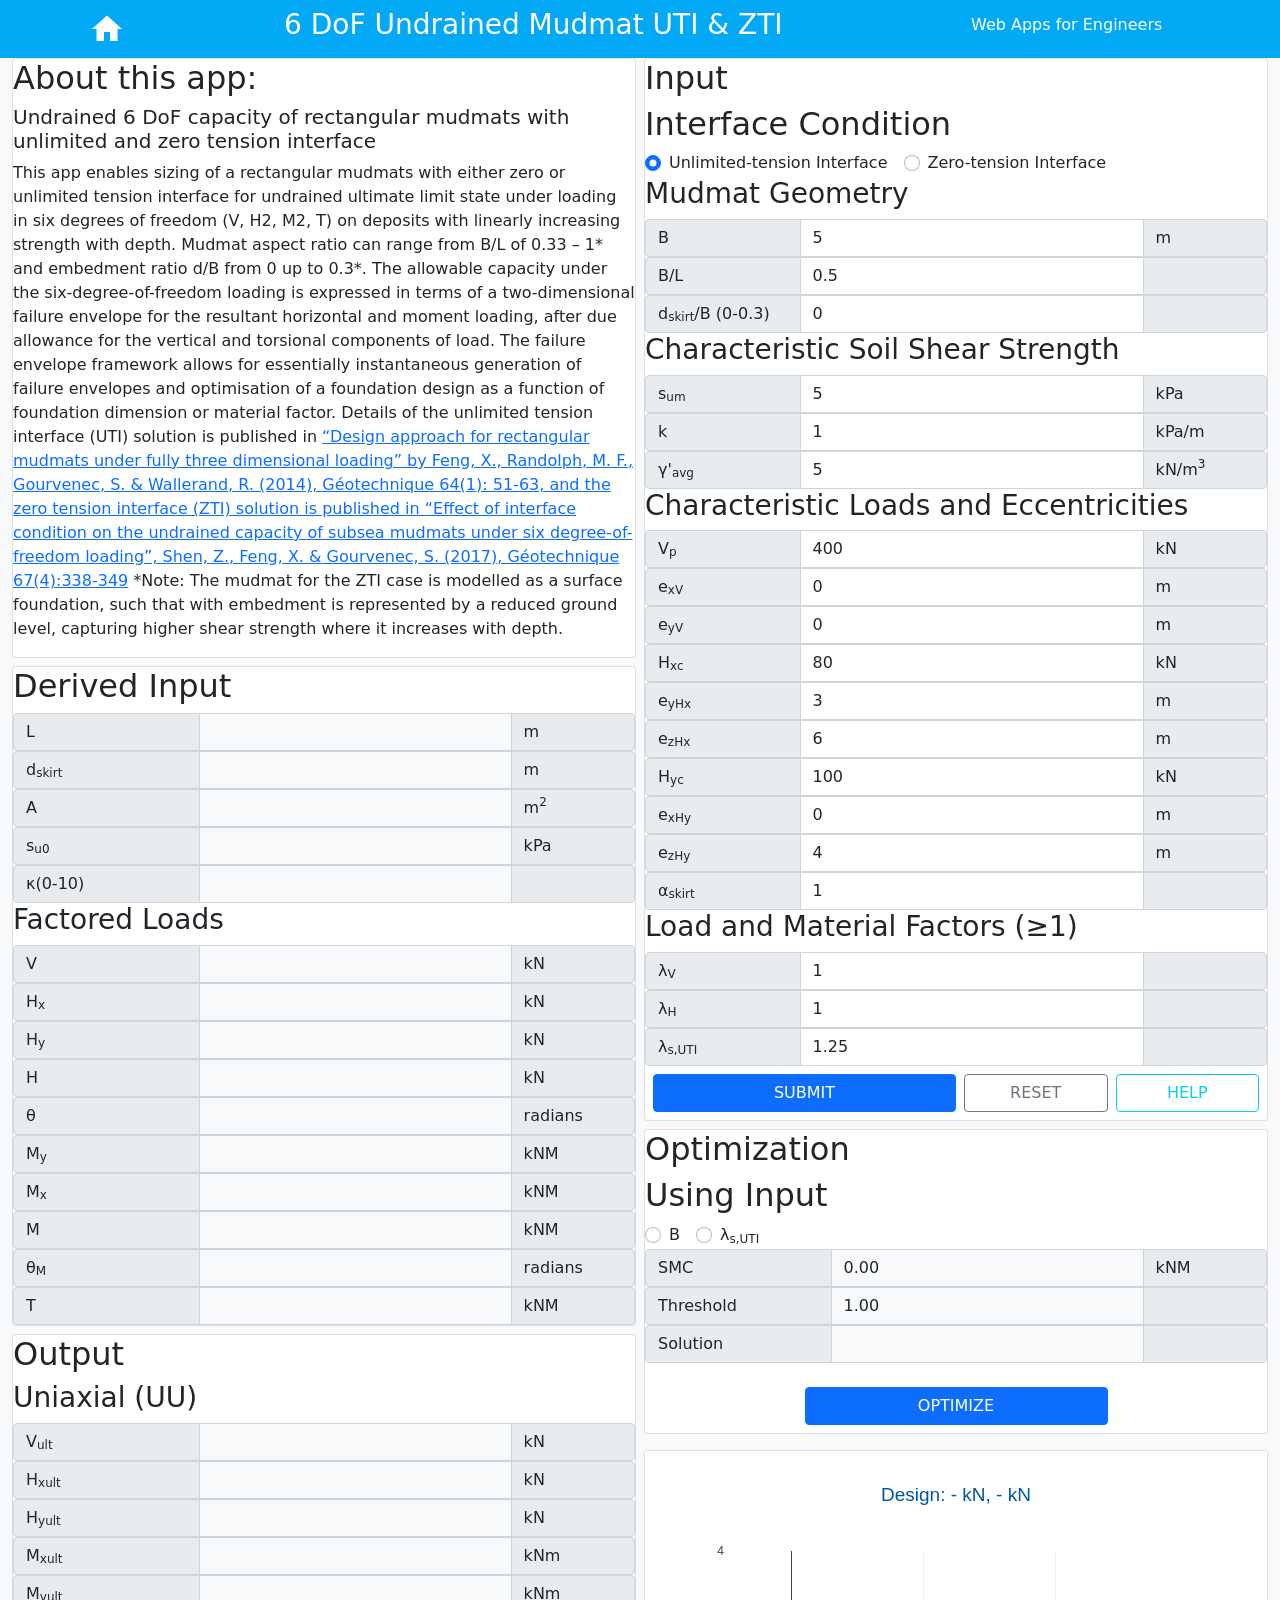
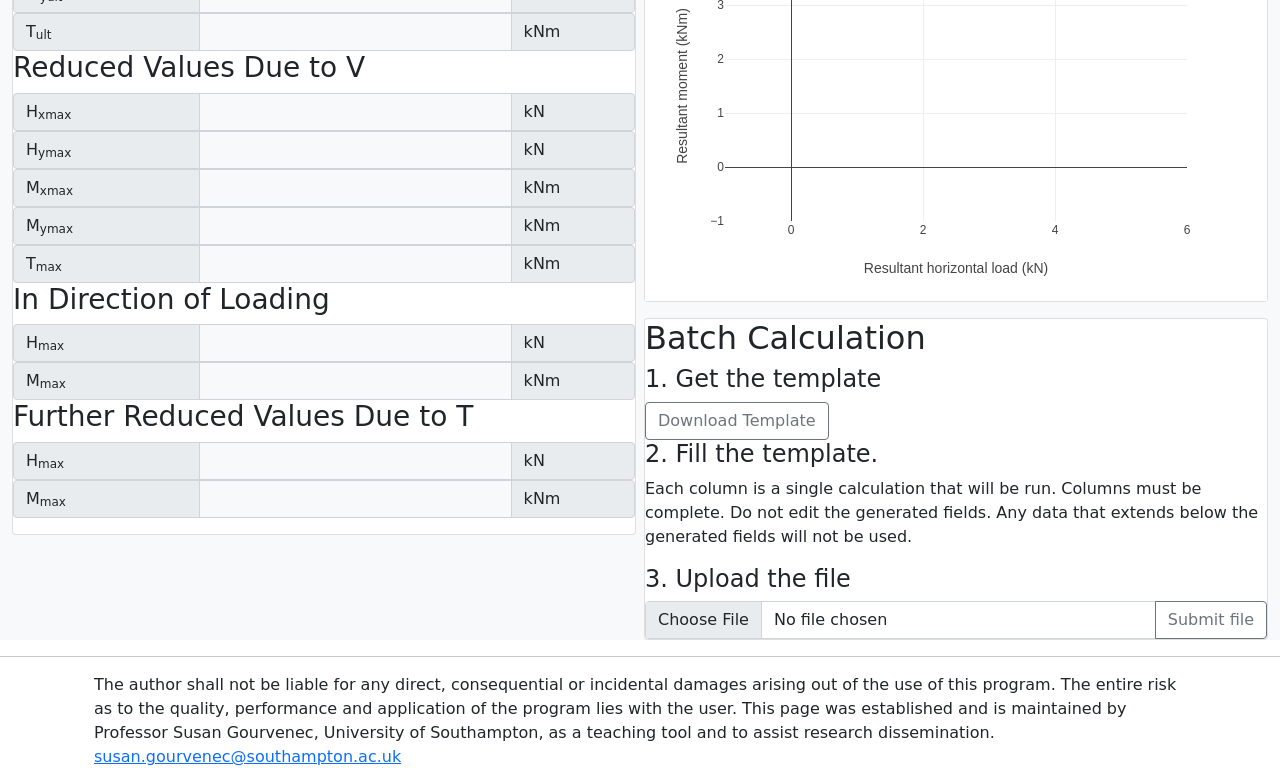
<file: app_modules/zti/index.html>
<!DOCTYPE html><html lang="en"><head>
  <meta charset="UTF-8">
  <link rel="stylesheet" href="../../701e335e.css">
</head>
<body>
  <zti-app></zti-app>
  
  <script src="../../4aa65aa3.js" crossorigin="anonymous"></script>
  <script src="../../1ede21da.js" crossorigin="anonymous"></script>


<script type="module" src="../../fe777833.js"></script></body></html>
</file>
<file: 701e335e.css>
@charset "UTF-8";/*!
 * Bootstrap v5.0.2 (https://getbootstrap.com/)
 * Copyright 2011-2021 The Bootstrap Authors
 * Copyright 2011-2021 Twitter, Inc.
 * Licensed under MIT (https://github.com/twbs/bootstrap/blob/main/LICENSE)
 */:root{--bs-blue:#0d6efd;--bs-indigo:#6610f2;--bs-purple:#6f42c1;--bs-pink:#d63384;--bs-red:#dc3545;--bs-orange:#fd7e14;--bs-yellow:#ffc107;--bs-green:#198754;--bs-teal:#20c997;--bs-cyan:#0dcaf0;--bs-white:#fff;--bs-gray:#6c757d;--bs-gray-dark:#343a40;--bs-primary:#0d6efd;--bs-secondary:#6c757d;--bs-success:#198754;--bs-info:#0dcaf0;--bs-warning:#ffc107;--bs-danger:#dc3545;--bs-light:#f8f9fa;--bs-dark:#212529;--bs-font-sans-serif:system-ui,-apple-system,"Segoe UI",Roboto,"Helvetica Neue",Arial,"Noto Sans","Liberation Sans",sans-serif,"Apple Color Emoji","Segoe UI Emoji","Segoe UI Symbol","Noto Color Emoji";--bs-font-monospace:SFMono-Regular,Menlo,Monaco,Consolas,"Liberation Mono","Courier New",monospace;--bs-gradient:linear-gradient(180deg, rgba(255, 255, 255, 0.15), rgba(255, 255, 255, 0))}*,::after,::before{box-sizing:border-box}@media (prefers-reduced-motion:no-preference){:root{scroll-behavior:smooth}}body{margin:0;font-family:var(--bs-font-sans-serif);font-size:1rem;font-weight:400;line-height:1.5;color:#212529;background-color:#fff;-webkit-text-size-adjust:100%;-webkit-tap-highlight-color:transparent}hr{margin:1rem 0;color:inherit;background-color:currentColor;border:0;opacity:.25}hr:not([size]){height:1px}.h1,.h2,.h3,.h4,.h5,.h6,h1,h2,h3,h4,h5,h6{margin-top:0;margin-bottom:.5rem;font-weight:500;line-height:1.2}.h1,h1{font-size:calc(1.375rem + 1.5vw)}@media (min-width:1200px){.h1,h1{font-size:2.5rem}}.h2,h2{font-size:calc(1.325rem + .9vw)}@media (min-width:1200px){.h2,h2{font-size:2rem}}.h3,h3{font-size:calc(1.3rem + .6vw)}@media (min-width:1200px){.h3,h3{font-size:1.75rem}}.h4,h4{font-size:calc(1.275rem + .3vw)}@media (min-width:1200px){.h4,h4{font-size:1.5rem}}.h5,h5{font-size:1.25rem}.h6,h6{font-size:1rem}p{margin-top:0;margin-bottom:1rem}abbr[data-bs-original-title],abbr[title]{-webkit-text-decoration:underline dotted;text-decoration:underline dotted;cursor:help;-webkit-text-decoration-skip-ink:none;text-decoration-skip-ink:none}address{margin-bottom:1rem;font-style:normal;line-height:inherit}ol,ul{padding-left:2rem}dl,ol,ul{margin-top:0;margin-bottom:1rem}ol ol,ol ul,ul ol,ul ul{margin-bottom:0}dt{font-weight:700}dd{margin-bottom:.5rem;margin-left:0}blockquote{margin:0 0 1rem}b,strong{font-weight:bolder}.small,small{font-size:.875em}.mark,mark{padding:.2em;background-color:#fcf8e3}sub,sup{position:relative;font-size:.75em;line-height:0;vertical-align:baseline}sub{bottom:-.25em}sup{top:-.5em}a{color:#0d6efd;text-decoration:underline}a:hover{color:#0a58ca}a:not([href]):not([class]),a:not([href]):not([class]):hover{color:inherit;text-decoration:none}code,kbd,pre,samp{font-family:var(--bs-font-monospace);font-size:1em;direction:ltr;unicode-bidi:bidi-override}pre{display:block;margin-top:0;margin-bottom:1rem;overflow:auto;font-size:.875em}pre code{font-size:inherit;color:inherit;word-break:normal}code{font-size:.875em;color:#d63384;word-wrap:break-word}a>code{color:inherit}kbd{padding:.2rem .4rem;font-size:.875em;color:#fff;background-color:#212529;border-radius:.2rem}kbd kbd{padding:0;font-size:1em;font-weight:700}figure{margin:0 0 1rem}img,svg{vertical-align:middle}table{caption-side:bottom;border-collapse:collapse}caption{padding-top:.5rem;padding-bottom:.5rem;color:#6c757d;text-align:left}th{text-align:inherit;text-align:-webkit-match-parent}tbody,td,tfoot,th,thead,tr{border-color:inherit;border-style:solid;border-width:0}label{display:inline-block}button{border-radius:0}button:focus:not(:focus-visible){outline:0}button,input,optgroup,select,textarea{margin:0;font-family:inherit;font-size:inherit;line-height:inherit}button,select{text-transform:none}[role=button]{cursor:pointer}select{word-wrap:normal}select:disabled{opacity:1}[list]::-webkit-calendar-picker-indicator{display:none}[type=button],[type=reset],[type=submit],button{-webkit-appearance:button}[type=button]:not(:disabled),[type=reset]:not(:disabled),[type=submit]:not(:disabled),button:not(:disabled){cursor:pointer}::-moz-focus-inner{padding:0;border-style:none}textarea{resize:vertical}fieldset{min-width:0;padding:0;margin:0;border:0}legend{float:left;width:100%;padding:0;margin-bottom:.5rem;font-size:calc(1.275rem + .3vw);line-height:inherit}@media (min-width:1200px){legend{font-size:1.5rem}}legend+*{clear:left}::-webkit-datetime-edit-day-field,::-webkit-datetime-edit-fields-wrapper,::-webkit-datetime-edit-hour-field,::-webkit-datetime-edit-minute,::-webkit-datetime-edit-month-field,::-webkit-datetime-edit-text,::-webkit-datetime-edit-year-field{padding:0}::-webkit-inner-spin-button{height:auto}[type=search]{outline-offset:-2px;-webkit-appearance:textfield}::-webkit-search-decoration{-webkit-appearance:none}::-webkit-color-swatch-wrapper{padding:0}::file-selector-button{font:inherit}::-webkit-file-upload-button{font:inherit;-webkit-appearance:button}output{display:inline-block}iframe{border:0}summary{display:list-item;cursor:pointer}progress{vertical-align:baseline}[hidden]{display:none!important}.lead{font-size:1.25rem;font-weight:300}.display-1{font-size:calc(1.625rem + 4.5vw);font-weight:300;line-height:1.2}@media (min-width:1200px){.display-1{font-size:5rem}}.display-2{font-size:calc(1.575rem + 3.9vw);font-weight:300;line-height:1.2}@media (min-width:1200px){.display-2{font-size:4.5rem}}.display-3{font-size:calc(1.525rem + 3.3vw);font-weight:300;line-height:1.2}@media (min-width:1200px){.display-3{font-size:4rem}}.display-4{font-size:calc(1.475rem + 2.7vw);font-weight:300;line-height:1.2}@media (min-width:1200px){.display-4{font-size:3.5rem}}.display-5{font-size:calc(1.425rem + 2.1vw);font-weight:300;line-height:1.2}@media (min-width:1200px){.display-5{font-size:3rem}}.display-6{font-size:calc(1.375rem + 1.5vw);font-weight:300;line-height:1.2}@media (min-width:1200px){.display-6{font-size:2.5rem}}.list-unstyled{padding-left:0;list-style:none}.list-inline{padding-left:0;list-style:none}.list-inline-item{display:inline-block}.list-inline-item:not(:last-child){margin-right:.5rem}.initialism{font-size:.875em;text-transform:uppercase}.blockquote{margin-bottom:1rem;font-size:1.25rem}.blockquote>:last-child{margin-bottom:0}.blockquote-footer{margin-top:-1rem;margin-bottom:1rem;font-size:.875em;color:#6c757d}.blockquote-footer::before{content:"— "}.img-fluid{max-width:100%;height:auto}.img-thumbnail{padding:.25rem;background-color:#fff;border:1px solid #dee2e6;border-radius:.25rem;max-width:100%;height:auto}.figure{display:inline-block}.figure-img{margin-bottom:.5rem;line-height:1}.figure-caption{font-size:.875em;color:#6c757d}.container,.container-fluid,.container-lg,.container-md,.container-sm,.container-xl,.container-xxl{width:100%;padding-right:var(--bs-gutter-x,.75rem);padding-left:var(--bs-gutter-x,.75rem);margin-right:auto;margin-left:auto}@media (min-width:576px){.container,.container-sm{max-width:540px}}@media (min-width:768px){.container,.container-md,.container-sm{max-width:720px}}@media (min-width:992px){.container,.container-lg,.container-md,.container-sm{max-width:960px}}@media (min-width:1200px){.container,.container-lg,.container-md,.container-sm,.container-xl{max-width:1140px}}@media (min-width:1400px){.container,.container-lg,.container-md,.container-sm,.container-xl,.container-xxl{max-width:1320px}}.row{--bs-gutter-x:1.5rem;--bs-gutter-y:0;display:flex;flex-wrap:wrap;margin-top:calc(var(--bs-gutter-y) * -1);margin-right:calc(var(--bs-gutter-x) * -.5);margin-left:calc(var(--bs-gutter-x) * -.5)}.row>*{flex-shrink:0;width:100%;max-width:100%;padding-right:calc(var(--bs-gutter-x) * .5);padding-left:calc(var(--bs-gutter-x) * .5);margin-top:var(--bs-gutter-y)}.col{flex:1 0 0%}.row-cols-auto>*{flex:0 0 auto;width:auto}.row-cols-1>*{flex:0 0 auto;width:100%}.row-cols-2>*{flex:0 0 auto;width:50%}.row-cols-3>*{flex:0 0 auto;width:33.3333333333%}.row-cols-4>*{flex:0 0 auto;width:25%}.row-cols-5>*{flex:0 0 auto;width:20%}.row-cols-6>*{flex:0 0 auto;width:16.6666666667%}@media (min-width:576px){.col-sm{flex:1 0 0%}.row-cols-sm-auto>*{flex:0 0 auto;width:auto}.row-cols-sm-1>*{flex:0 0 auto;width:100%}.row-cols-sm-2>*{flex:0 0 auto;width:50%}.row-cols-sm-3>*{flex:0 0 auto;width:33.3333333333%}.row-cols-sm-4>*{flex:0 0 auto;width:25%}.row-cols-sm-5>*{flex:0 0 auto;width:20%}.row-cols-sm-6>*{flex:0 0 auto;width:16.6666666667%}}@media (min-width:768px){.col-md{flex:1 0 0%}.row-cols-md-auto>*{flex:0 0 auto;width:auto}.row-cols-md-1>*{flex:0 0 auto;width:100%}.row-cols-md-2>*{flex:0 0 auto;width:50%}.row-cols-md-3>*{flex:0 0 auto;width:33.3333333333%}.row-cols-md-4>*{flex:0 0 auto;width:25%}.row-cols-md-5>*{flex:0 0 auto;width:20%}.row-cols-md-6>*{flex:0 0 auto;width:16.6666666667%}}@media (min-width:992px){.col-lg{flex:1 0 0%}.row-cols-lg-auto>*{flex:0 0 auto;width:auto}.row-cols-lg-1>*{flex:0 0 auto;width:100%}.row-cols-lg-2>*{flex:0 0 auto;width:50%}.row-cols-lg-3>*{flex:0 0 auto;width:33.3333333333%}.row-cols-lg-4>*{flex:0 0 auto;width:25%}.row-cols-lg-5>*{flex:0 0 auto;width:20%}.row-cols-lg-6>*{flex:0 0 auto;width:16.6666666667%}}@media (min-width:1200px){.col-xl{flex:1 0 0%}.row-cols-xl-auto>*{flex:0 0 auto;width:auto}.row-cols-xl-1>*{flex:0 0 auto;width:100%}.row-cols-xl-2>*{flex:0 0 auto;width:50%}.row-cols-xl-3>*{flex:0 0 auto;width:33.3333333333%}.row-cols-xl-4>*{flex:0 0 auto;width:25%}.row-cols-xl-5>*{flex:0 0 auto;width:20%}.row-cols-xl-6>*{flex:0 0 auto;width:16.6666666667%}}@media (min-width:1400px){.col-xxl{flex:1 0 0%}.row-cols-xxl-auto>*{flex:0 0 auto;width:auto}.row-cols-xxl-1>*{flex:0 0 auto;width:100%}.row-cols-xxl-2>*{flex:0 0 auto;width:50%}.row-cols-xxl-3>*{flex:0 0 auto;width:33.3333333333%}.row-cols-xxl-4>*{flex:0 0 auto;width:25%}.row-cols-xxl-5>*{flex:0 0 auto;width:20%}.row-cols-xxl-6>*{flex:0 0 auto;width:16.6666666667%}}.col-auto{flex:0 0 auto;width:auto}.col-1{flex:0 0 auto;width:8.33333333%}.col-2{flex:0 0 auto;width:16.66666667%}.col-3{flex:0 0 auto;width:25%}.col-4{flex:0 0 auto;width:33.33333333%}.col-5{flex:0 0 auto;width:41.66666667%}.col-6{flex:0 0 auto;width:50%}.col-7{flex:0 0 auto;width:58.33333333%}.col-8{flex:0 0 auto;width:66.66666667%}.col-9{flex:0 0 auto;width:75%}.col-10{flex:0 0 auto;width:83.33333333%}.col-11{flex:0 0 auto;width:91.66666667%}.col-12{flex:0 0 auto;width:100%}.offset-1{margin-left:8.33333333%}.offset-2{margin-left:16.66666667%}.offset-3{margin-left:25%}.offset-4{margin-left:33.33333333%}.offset-5{margin-left:41.66666667%}.offset-6{margin-left:50%}.offset-7{margin-left:58.33333333%}.offset-8{margin-left:66.66666667%}.offset-9{margin-left:75%}.offset-10{margin-left:83.33333333%}.offset-11{margin-left:91.66666667%}.g-0,.gx-0{--bs-gutter-x:0}.g-0,.gy-0{--bs-gutter-y:0}.g-1,.gx-1{--bs-gutter-x:0.25rem}.g-1,.gy-1{--bs-gutter-y:0.25rem}.g-2,.gx-2{--bs-gutter-x:0.5rem}.g-2,.gy-2{--bs-gutter-y:0.5rem}.g-3,.gx-3{--bs-gutter-x:1rem}.g-3,.gy-3{--bs-gutter-y:1rem}.g-4,.gx-4{--bs-gutter-x:1.5rem}.g-4,.gy-4{--bs-gutter-y:1.5rem}.g-5,.gx-5{--bs-gutter-x:3rem}.g-5,.gy-5{--bs-gutter-y:3rem}@media (min-width:576px){.col-sm-auto{flex:0 0 auto;width:auto}.col-sm-1{flex:0 0 auto;width:8.33333333%}.col-sm-2{flex:0 0 auto;width:16.66666667%}.col-sm-3{flex:0 0 auto;width:25%}.col-sm-4{flex:0 0 auto;width:33.33333333%}.col-sm-5{flex:0 0 auto;width:41.66666667%}.col-sm-6{flex:0 0 auto;width:50%}.col-sm-7{flex:0 0 auto;width:58.33333333%}.col-sm-8{flex:0 0 auto;width:66.66666667%}.col-sm-9{flex:0 0 auto;width:75%}.col-sm-10{flex:0 0 auto;width:83.33333333%}.col-sm-11{flex:0 0 auto;width:91.66666667%}.col-sm-12{flex:0 0 auto;width:100%}.offset-sm-0{margin-left:0}.offset-sm-1{margin-left:8.33333333%}.offset-sm-2{margin-left:16.66666667%}.offset-sm-3{margin-left:25%}.offset-sm-4{margin-left:33.33333333%}.offset-sm-5{margin-left:41.66666667%}.offset-sm-6{margin-left:50%}.offset-sm-7{margin-left:58.33333333%}.offset-sm-8{margin-left:66.66666667%}.offset-sm-9{margin-left:75%}.offset-sm-10{margin-left:83.33333333%}.offset-sm-11{margin-left:91.66666667%}.g-sm-0,.gx-sm-0{--bs-gutter-x:0}.g-sm-0,.gy-sm-0{--bs-gutter-y:0}.g-sm-1,.gx-sm-1{--bs-gutter-x:0.25rem}.g-sm-1,.gy-sm-1{--bs-gutter-y:0.25rem}.g-sm-2,.gx-sm-2{--bs-gutter-x:0.5rem}.g-sm-2,.gy-sm-2{--bs-gutter-y:0.5rem}.g-sm-3,.gx-sm-3{--bs-gutter-x:1rem}.g-sm-3,.gy-sm-3{--bs-gutter-y:1rem}.g-sm-4,.gx-sm-4{--bs-gutter-x:1.5rem}.g-sm-4,.gy-sm-4{--bs-gutter-y:1.5rem}.g-sm-5,.gx-sm-5{--bs-gutter-x:3rem}.g-sm-5,.gy-sm-5{--bs-gutter-y:3rem}}@media (min-width:768px){.col-md-auto{flex:0 0 auto;width:auto}.col-md-1{flex:0 0 auto;width:8.33333333%}.col-md-2{flex:0 0 auto;width:16.66666667%}.col-md-3{flex:0 0 auto;width:25%}.col-md-4{flex:0 0 auto;width:33.33333333%}.col-md-5{flex:0 0 auto;width:41.66666667%}.col-md-6{flex:0 0 auto;width:50%}.col-md-7{flex:0 0 auto;width:58.33333333%}.col-md-8{flex:0 0 auto;width:66.66666667%}.col-md-9{flex:0 0 auto;width:75%}.col-md-10{flex:0 0 auto;width:83.33333333%}.col-md-11{flex:0 0 auto;width:91.66666667%}.col-md-12{flex:0 0 auto;width:100%}.offset-md-0{margin-left:0}.offset-md-1{margin-left:8.33333333%}.offset-md-2{margin-left:16.66666667%}.offset-md-3{margin-left:25%}.offset-md-4{margin-left:33.33333333%}.offset-md-5{margin-left:41.66666667%}.offset-md-6{margin-left:50%}.offset-md-7{margin-left:58.33333333%}.offset-md-8{margin-left:66.66666667%}.offset-md-9{margin-left:75%}.offset-md-10{margin-left:83.33333333%}.offset-md-11{margin-left:91.66666667%}.g-md-0,.gx-md-0{--bs-gutter-x:0}.g-md-0,.gy-md-0{--bs-gutter-y:0}.g-md-1,.gx-md-1{--bs-gutter-x:0.25rem}.g-md-1,.gy-md-1{--bs-gutter-y:0.25rem}.g-md-2,.gx-md-2{--bs-gutter-x:0.5rem}.g-md-2,.gy-md-2{--bs-gutter-y:0.5rem}.g-md-3,.gx-md-3{--bs-gutter-x:1rem}.g-md-3,.gy-md-3{--bs-gutter-y:1rem}.g-md-4,.gx-md-4{--bs-gutter-x:1.5rem}.g-md-4,.gy-md-4{--bs-gutter-y:1.5rem}.g-md-5,.gx-md-5{--bs-gutter-x:3rem}.g-md-5,.gy-md-5{--bs-gutter-y:3rem}}@media (min-width:992px){.col-lg-auto{flex:0 0 auto;width:auto}.col-lg-1{flex:0 0 auto;width:8.33333333%}.col-lg-2{flex:0 0 auto;width:16.66666667%}.col-lg-3{flex:0 0 auto;width:25%}.col-lg-4{flex:0 0 auto;width:33.33333333%}.col-lg-5{flex:0 0 auto;width:41.66666667%}.col-lg-6{flex:0 0 auto;width:50%}.col-lg-7{flex:0 0 auto;width:58.33333333%}.col-lg-8{flex:0 0 auto;width:66.66666667%}.col-lg-9{flex:0 0 auto;width:75%}.col-lg-10{flex:0 0 auto;width:83.33333333%}.col-lg-11{flex:0 0 auto;width:91.66666667%}.col-lg-12{flex:0 0 auto;width:100%}.offset-lg-0{margin-left:0}.offset-lg-1{margin-left:8.33333333%}.offset-lg-2{margin-left:16.66666667%}.offset-lg-3{margin-left:25%}.offset-lg-4{margin-left:33.33333333%}.offset-lg-5{margin-left:41.66666667%}.offset-lg-6{margin-left:50%}.offset-lg-7{margin-left:58.33333333%}.offset-lg-8{margin-left:66.66666667%}.offset-lg-9{margin-left:75%}.offset-lg-10{margin-left:83.33333333%}.offset-lg-11{margin-left:91.66666667%}.g-lg-0,.gx-lg-0{--bs-gutter-x:0}.g-lg-0,.gy-lg-0{--bs-gutter-y:0}.g-lg-1,.gx-lg-1{--bs-gutter-x:0.25rem}.g-lg-1,.gy-lg-1{--bs-gutter-y:0.25rem}.g-lg-2,.gx-lg-2{--bs-gutter-x:0.5rem}.g-lg-2,.gy-lg-2{--bs-gutter-y:0.5rem}.g-lg-3,.gx-lg-3{--bs-gutter-x:1rem}.g-lg-3,.gy-lg-3{--bs-gutter-y:1rem}.g-lg-4,.gx-lg-4{--bs-gutter-x:1.5rem}.g-lg-4,.gy-lg-4{--bs-gutter-y:1.5rem}.g-lg-5,.gx-lg-5{--bs-gutter-x:3rem}.g-lg-5,.gy-lg-5{--bs-gutter-y:3rem}}@media (min-width:1200px){.col-xl-auto{flex:0 0 auto;width:auto}.col-xl-1{flex:0 0 auto;width:8.33333333%}.col-xl-2{flex:0 0 auto;width:16.66666667%}.col-xl-3{flex:0 0 auto;width:25%}.col-xl-4{flex:0 0 auto;width:33.33333333%}.col-xl-5{flex:0 0 auto;width:41.66666667%}.col-xl-6{flex:0 0 auto;width:50%}.col-xl-7{flex:0 0 auto;width:58.33333333%}.col-xl-8{flex:0 0 auto;width:66.66666667%}.col-xl-9{flex:0 0 auto;width:75%}.col-xl-10{flex:0 0 auto;width:83.33333333%}.col-xl-11{flex:0 0 auto;width:91.66666667%}.col-xl-12{flex:0 0 auto;width:100%}.offset-xl-0{margin-left:0}.offset-xl-1{margin-left:8.33333333%}.offset-xl-2{margin-left:16.66666667%}.offset-xl-3{margin-left:25%}.offset-xl-4{margin-left:33.33333333%}.offset-xl-5{margin-left:41.66666667%}.offset-xl-6{margin-left:50%}.offset-xl-7{margin-left:58.33333333%}.offset-xl-8{margin-left:66.66666667%}.offset-xl-9{margin-left:75%}.offset-xl-10{margin-left:83.33333333%}.offset-xl-11{margin-left:91.66666667%}.g-xl-0,.gx-xl-0{--bs-gutter-x:0}.g-xl-0,.gy-xl-0{--bs-gutter-y:0}.g-xl-1,.gx-xl-1{--bs-gutter-x:0.25rem}.g-xl-1,.gy-xl-1{--bs-gutter-y:0.25rem}.g-xl-2,.gx-xl-2{--bs-gutter-x:0.5rem}.g-xl-2,.gy-xl-2{--bs-gutter-y:0.5rem}.g-xl-3,.gx-xl-3{--bs-gutter-x:1rem}.g-xl-3,.gy-xl-3{--bs-gutter-y:1rem}.g-xl-4,.gx-xl-4{--bs-gutter-x:1.5rem}.g-xl-4,.gy-xl-4{--bs-gutter-y:1.5rem}.g-xl-5,.gx-xl-5{--bs-gutter-x:3rem}.g-xl-5,.gy-xl-5{--bs-gutter-y:3rem}}@media (min-width:1400px){.col-xxl-auto{flex:0 0 auto;width:auto}.col-xxl-1{flex:0 0 auto;width:8.33333333%}.col-xxl-2{flex:0 0 auto;width:16.66666667%}.col-xxl-3{flex:0 0 auto;width:25%}.col-xxl-4{flex:0 0 auto;width:33.33333333%}.col-xxl-5{flex:0 0 auto;width:41.66666667%}.col-xxl-6{flex:0 0 auto;width:50%}.col-xxl-7{flex:0 0 auto;width:58.33333333%}.col-xxl-8{flex:0 0 auto;width:66.66666667%}.col-xxl-9{flex:0 0 auto;width:75%}.col-xxl-10{flex:0 0 auto;width:83.33333333%}.col-xxl-11{flex:0 0 auto;width:91.66666667%}.col-xxl-12{flex:0 0 auto;width:100%}.offset-xxl-0{margin-left:0}.offset-xxl-1{margin-left:8.33333333%}.offset-xxl-2{margin-left:16.66666667%}.offset-xxl-3{margin-left:25%}.offset-xxl-4{margin-left:33.33333333%}.offset-xxl-5{margin-left:41.66666667%}.offset-xxl-6{margin-left:50%}.offset-xxl-7{margin-left:58.33333333%}.offset-xxl-8{margin-left:66.66666667%}.offset-xxl-9{margin-left:75%}.offset-xxl-10{margin-left:83.33333333%}.offset-xxl-11{margin-left:91.66666667%}.g-xxl-0,.gx-xxl-0{--bs-gutter-x:0}.g-xxl-0,.gy-xxl-0{--bs-gutter-y:0}.g-xxl-1,.gx-xxl-1{--bs-gutter-x:0.25rem}.g-xxl-1,.gy-xxl-1{--bs-gutter-y:0.25rem}.g-xxl-2,.gx-xxl-2{--bs-gutter-x:0.5rem}.g-xxl-2,.gy-xxl-2{--bs-gutter-y:0.5rem}.g-xxl-3,.gx-xxl-3{--bs-gutter-x:1rem}.g-xxl-3,.gy-xxl-3{--bs-gutter-y:1rem}.g-xxl-4,.gx-xxl-4{--bs-gutter-x:1.5rem}.g-xxl-4,.gy-xxl-4{--bs-gutter-y:1.5rem}.g-xxl-5,.gx-xxl-5{--bs-gutter-x:3rem}.g-xxl-5,.gy-xxl-5{--bs-gutter-y:3rem}}.table{--bs-table-bg:transparent;--bs-table-accent-bg:transparent;--bs-table-striped-color:#212529;--bs-table-striped-bg:rgba(0, 0, 0, 0.05);--bs-table-active-color:#212529;--bs-table-active-bg:rgba(0, 0, 0, 0.1);--bs-table-hover-color:#212529;--bs-table-hover-bg:rgba(0, 0, 0, 0.075);width:100%;margin-bottom:1rem;color:#212529;vertical-align:top;border-color:#dee2e6}.table>:not(caption)>*>*{padding:.5rem .5rem;background-color:var(--bs-table-bg);border-bottom-width:1px;box-shadow:inset 0 0 0 9999px var(--bs-table-accent-bg)}.table>tbody{vertical-align:inherit}.table>thead{vertical-align:bottom}.table>:not(:last-child)>:last-child>*{border-bottom-color:currentColor}.caption-top{caption-side:top}.table-sm>:not(caption)>*>*{padding:.25rem .25rem}.table-bordered>:not(caption)>*{border-width:1px 0}.table-bordered>:not(caption)>*>*{border-width:0 1px}.table-borderless>:not(caption)>*>*{border-bottom-width:0}.table-striped>tbody>tr:nth-of-type(odd){--bs-table-accent-bg:var(--bs-table-striped-bg);color:var(--bs-table-striped-color)}.table-active{--bs-table-accent-bg:var(--bs-table-active-bg);color:var(--bs-table-active-color)}.table-hover>tbody>tr:hover{--bs-table-accent-bg:var(--bs-table-hover-bg);color:var(--bs-table-hover-color)}.table-primary{--bs-table-bg:#cfe2ff;--bs-table-striped-bg:#c5d7f2;--bs-table-striped-color:#000;--bs-table-active-bg:#bacbe6;--bs-table-active-color:#000;--bs-table-hover-bg:#bfd1ec;--bs-table-hover-color:#000;color:#000;border-color:#bacbe6}.table-secondary{--bs-table-bg:#e2e3e5;--bs-table-striped-bg:#d7d8da;--bs-table-striped-color:#000;--bs-table-active-bg:#cbccce;--bs-table-active-color:#000;--bs-table-hover-bg:#d1d2d4;--bs-table-hover-color:#000;color:#000;border-color:#cbccce}.table-success{--bs-table-bg:#d1e7dd;--bs-table-striped-bg:#c7dbd2;--bs-table-striped-color:#000;--bs-table-active-bg:#bcd0c7;--bs-table-active-color:#000;--bs-table-hover-bg:#c1d6cc;--bs-table-hover-color:#000;color:#000;border-color:#bcd0c7}.table-info{--bs-table-bg:#cff4fc;--bs-table-striped-bg:#c5e8ef;--bs-table-striped-color:#000;--bs-table-active-bg:#badce3;--bs-table-active-color:#000;--bs-table-hover-bg:#bfe2e9;--bs-table-hover-color:#000;color:#000;border-color:#badce3}.table-warning{--bs-table-bg:#fff3cd;--bs-table-striped-bg:#f2e7c3;--bs-table-striped-color:#000;--bs-table-active-bg:#e6dbb9;--bs-table-active-color:#000;--bs-table-hover-bg:#ece1be;--bs-table-hover-color:#000;color:#000;border-color:#e6dbb9}.table-danger{--bs-table-bg:#f8d7da;--bs-table-striped-bg:#eccccf;--bs-table-striped-color:#000;--bs-table-active-bg:#dfc2c4;--bs-table-active-color:#000;--bs-table-hover-bg:#e5c7ca;--bs-table-hover-color:#000;color:#000;border-color:#dfc2c4}.table-light{--bs-table-bg:#f8f9fa;--bs-table-striped-bg:#ecedee;--bs-table-striped-color:#000;--bs-table-active-bg:#dfe0e1;--bs-table-active-color:#000;--bs-table-hover-bg:#e5e6e7;--bs-table-hover-color:#000;color:#000;border-color:#dfe0e1}.table-dark{--bs-table-bg:#212529;--bs-table-striped-bg:#2c3034;--bs-table-striped-color:#fff;--bs-table-active-bg:#373b3e;--bs-table-active-color:#fff;--bs-table-hover-bg:#323539;--bs-table-hover-color:#fff;color:#fff;border-color:#373b3e}.table-responsive{overflow-x:auto;-webkit-overflow-scrolling:touch}@media (max-width:575.98px){.table-responsive-sm{overflow-x:auto;-webkit-overflow-scrolling:touch}}@media (max-width:767.98px){.table-responsive-md{overflow-x:auto;-webkit-overflow-scrolling:touch}}@media (max-width:991.98px){.table-responsive-lg{overflow-x:auto;-webkit-overflow-scrolling:touch}}@media (max-width:1199.98px){.table-responsive-xl{overflow-x:auto;-webkit-overflow-scrolling:touch}}@media (max-width:1399.98px){.table-responsive-xxl{overflow-x:auto;-webkit-overflow-scrolling:touch}}.form-label{margin-bottom:.5rem}.col-form-label{padding-top:calc(.375rem + 1px);padding-bottom:calc(.375rem + 1px);margin-bottom:0;font-size:inherit;line-height:1.5}.col-form-label-lg{padding-top:calc(.5rem + 1px);padding-bottom:calc(.5rem + 1px);font-size:1.25rem}.col-form-label-sm{padding-top:calc(.25rem + 1px);padding-bottom:calc(.25rem + 1px);font-size:.875rem}.form-text{margin-top:.25rem;font-size:.875em;color:#6c757d}.form-control{display:block;width:100%;padding:.375rem .75rem;font-size:1rem;font-weight:400;line-height:1.5;color:#212529;background-color:#fff;background-clip:padding-box;border:1px solid #ced4da;-webkit-appearance:none;-moz-appearance:none;appearance:none;border-radius:.25rem;transition:border-color .15s ease-in-out,box-shadow .15s ease-in-out}@media (prefers-reduced-motion:reduce){.form-control{transition:none}}.form-control[type=file]{overflow:hidden}.form-control[type=file]:not(:disabled):not([readonly]){cursor:pointer}.form-control:focus{color:#212529;background-color:#fff;border-color:#86b7fe;outline:0;box-shadow:0 0 0 .25rem rgba(13,110,253,.25)}.form-control::-webkit-date-and-time-value{height:1.5em}.form-control::-moz-placeholder{color:#6c757d;opacity:1}.form-control::placeholder{color:#6c757d;opacity:1}.form-control:disabled,.form-control[readonly]{background-color:#e9ecef;opacity:1}.form-control::file-selector-button{padding:.375rem .75rem;margin:-.375rem -.75rem;-webkit-margin-end:.75rem;margin-inline-end:.75rem;color:#212529;background-color:#e9ecef;pointer-events:none;border-color:inherit;border-style:solid;border-width:0;border-inline-end-width:1px;border-radius:0;transition:color .15s ease-in-out,background-color .15s ease-in-out,border-color .15s ease-in-out,box-shadow .15s ease-in-out}@media (prefers-reduced-motion:reduce){.form-control::file-selector-button{transition:none}}.form-control:hover:not(:disabled):not([readonly])::file-selector-button{background-color:#dde0e3}.form-control::-webkit-file-upload-button{padding:.375rem .75rem;margin:-.375rem -.75rem;-webkit-margin-end:.75rem;margin-inline-end:.75rem;color:#212529;background-color:#e9ecef;pointer-events:none;border-color:inherit;border-style:solid;border-width:0;border-inline-end-width:1px;border-radius:0;-webkit-transition:color .15s ease-in-out,background-color .15s ease-in-out,border-color .15s ease-in-out,box-shadow .15s ease-in-out;transition:color .15s ease-in-out,background-color .15s ease-in-out,border-color .15s ease-in-out,box-shadow .15s ease-in-out}@media (prefers-reduced-motion:reduce){.form-control::-webkit-file-upload-button{-webkit-transition:none;transition:none}}.form-control:hover:not(:disabled):not([readonly])::-webkit-file-upload-button{background-color:#dde0e3}.form-control-plaintext{display:block;width:100%;padding:.375rem 0;margin-bottom:0;line-height:1.5;color:#212529;background-color:transparent;border:solid transparent;border-width:1px 0}.form-control-plaintext.form-control-lg,.form-control-plaintext.form-control-sm{padding-right:0;padding-left:0}.form-control-sm{min-height:calc(1.5em + (.5rem + 2px));padding:.25rem .5rem;font-size:.875rem;border-radius:.2rem}.form-control-sm::file-selector-button{padding:.25rem .5rem;margin:-.25rem -.5rem;-webkit-margin-end:.5rem;margin-inline-end:.5rem}.form-control-sm::-webkit-file-upload-button{padding:.25rem .5rem;margin:-.25rem -.5rem;-webkit-margin-end:.5rem;margin-inline-end:.5rem}.form-control-lg{min-height:calc(1.5em + (1rem + 2px));padding:.5rem 1rem;font-size:1.25rem;border-radius:.3rem}.form-control-lg::file-selector-button{padding:.5rem 1rem;margin:-.5rem -1rem;-webkit-margin-end:1rem;margin-inline-end:1rem}.form-control-lg::-webkit-file-upload-button{padding:.5rem 1rem;margin:-.5rem -1rem;-webkit-margin-end:1rem;margin-inline-end:1rem}textarea.form-control{min-height:calc(1.5em + (.75rem + 2px))}textarea.form-control-sm{min-height:calc(1.5em + (.5rem + 2px))}textarea.form-control-lg{min-height:calc(1.5em + (1rem + 2px))}.form-control-color{max-width:3rem;height:auto;padding:.375rem}.form-control-color:not(:disabled):not([readonly]){cursor:pointer}.form-control-color::-moz-color-swatch{height:1.5em;border-radius:.25rem}.form-control-color::-webkit-color-swatch{height:1.5em;border-radius:.25rem}.form-select{display:block;width:100%;padding:.375rem 2.25rem .375rem .75rem;-moz-padding-start:calc(0.75rem - 3px);font-size:1rem;font-weight:400;line-height:1.5;color:#212529;background-color:#fff;background-image:url("data:image/svg+xml,%3csvg xmlns='http://www.w3.org/2000/svg' viewBox='0 0 16 16'%3e%3cpath fill='none' stroke='%23343a40' stroke-linecap='round' stroke-linejoin='round' stroke-width='2' d='M2 5l6 6 6-6'/%3e%3c/svg%3e");background-repeat:no-repeat;background-position:right .75rem center;background-size:16px 12px;border:1px solid #ced4da;border-radius:.25rem;transition:border-color .15s ease-in-out,box-shadow .15s ease-in-out;-webkit-appearance:none;-moz-appearance:none;appearance:none}@media (prefers-reduced-motion:reduce){.form-select{transition:none}}.form-select:focus{border-color:#86b7fe;outline:0;box-shadow:0 0 0 .25rem rgba(13,110,253,.25)}.form-select[multiple],.form-select[size]:not([size="1"]){padding-right:.75rem;background-image:none}.form-select:disabled{background-color:#e9ecef}.form-select:-moz-focusring{color:transparent;text-shadow:0 0 0 #212529}.form-select-sm{padding-top:.25rem;padding-bottom:.25rem;padding-left:.5rem;font-size:.875rem}.form-select-lg{padding-top:.5rem;padding-bottom:.5rem;padding-left:1rem;font-size:1.25rem}.form-check{display:block;min-height:1.5rem;padding-left:1.5em;margin-bottom:.125rem}.form-check .form-check-input{float:left;margin-left:-1.5em}.form-check-input{width:1em;height:1em;margin-top:.25em;vertical-align:top;background-color:#fff;background-repeat:no-repeat;background-position:center;background-size:contain;border:1px solid rgba(0,0,0,.25);-webkit-appearance:none;-moz-appearance:none;appearance:none;-webkit-print-color-adjust:exact;color-adjust:exact}.form-check-input[type=checkbox]{border-radius:.25em}.form-check-input[type=radio]{border-radius:50%}.form-check-input:active{filter:brightness(90%)}.form-check-input:focus{border-color:#86b7fe;outline:0;box-shadow:0 0 0 .25rem rgba(13,110,253,.25)}.form-check-input:checked{background-color:#0d6efd;border-color:#0d6efd}.form-check-input:checked[type=checkbox]{background-image:url("data:image/svg+xml,%3csvg xmlns='http://www.w3.org/2000/svg' viewBox='0 0 20 20'%3e%3cpath fill='none' stroke='%23fff' stroke-linecap='round' stroke-linejoin='round' stroke-width='3' d='M6 10l3 3l6-6'/%3e%3c/svg%3e")}.form-check-input:checked[type=radio]{background-image:url("data:image/svg+xml,%3csvg xmlns='http://www.w3.org/2000/svg' viewBox='-4 -4 8 8'%3e%3ccircle r='2' fill='%23fff'/%3e%3c/svg%3e")}.form-check-input[type=checkbox]:indeterminate{background-color:#0d6efd;border-color:#0d6efd;background-image:url("data:image/svg+xml,%3csvg xmlns='http://www.w3.org/2000/svg' viewBox='0 0 20 20'%3e%3cpath fill='none' stroke='%23fff' stroke-linecap='round' stroke-linejoin='round' stroke-width='3' d='M6 10h8'/%3e%3c/svg%3e")}.form-check-input:disabled{pointer-events:none;filter:none;opacity:.5}.form-check-input:disabled~.form-check-label,.form-check-input[disabled]~.form-check-label{opacity:.5}.form-switch{padding-left:2.5em}.form-switch .form-check-input{width:2em;margin-left:-2.5em;background-image:url("data:image/svg+xml,%3csvg xmlns='http://www.w3.org/2000/svg' viewBox='-4 -4 8 8'%3e%3ccircle r='3' fill='rgba%280, 0, 0, 0.25%29'/%3e%3c/svg%3e");background-position:left center;border-radius:2em;transition:background-position .15s ease-in-out}@media (prefers-reduced-motion:reduce){.form-switch .form-check-input{transition:none}}.form-switch .form-check-input:focus{background-image:url("data:image/svg+xml,%3csvg xmlns='http://www.w3.org/2000/svg' viewBox='-4 -4 8 8'%3e%3ccircle r='3' fill='%2386b7fe'/%3e%3c/svg%3e")}.form-switch .form-check-input:checked{background-position:right center;background-image:url("data:image/svg+xml,%3csvg xmlns='http://www.w3.org/2000/svg' viewBox='-4 -4 8 8'%3e%3ccircle r='3' fill='%23fff'/%3e%3c/svg%3e")}.form-check-inline{display:inline-block;margin-right:1rem}.btn-check{position:absolute;clip:rect(0,0,0,0);pointer-events:none}.btn-check:disabled+.btn,.btn-check[disabled]+.btn{pointer-events:none;filter:none;opacity:.65}.form-range{width:100%;height:1.5rem;padding:0;background-color:transparent;-webkit-appearance:none;-moz-appearance:none;appearance:none}.form-range:focus{outline:0}.form-range:focus::-webkit-slider-thumb{box-shadow:0 0 0 1px #fff,0 0 0 .25rem rgba(13,110,253,.25)}.form-range:focus::-moz-range-thumb{box-shadow:0 0 0 1px #fff,0 0 0 .25rem rgba(13,110,253,.25)}.form-range::-moz-focus-outer{border:0}.form-range::-webkit-slider-thumb{width:1rem;height:1rem;margin-top:-.25rem;background-color:#0d6efd;border:0;border-radius:1rem;-webkit-transition:background-color .15s ease-in-out,border-color .15s ease-in-out,box-shadow .15s ease-in-out;transition:background-color .15s ease-in-out,border-color .15s ease-in-out,box-shadow .15s ease-in-out;-webkit-appearance:none;appearance:none}@media (prefers-reduced-motion:reduce){.form-range::-webkit-slider-thumb{-webkit-transition:none;transition:none}}.form-range::-webkit-slider-thumb:active{background-color:#b6d4fe}.form-range::-webkit-slider-runnable-track{width:100%;height:.5rem;color:transparent;cursor:pointer;background-color:#dee2e6;border-color:transparent;border-radius:1rem}.form-range::-moz-range-thumb{width:1rem;height:1rem;background-color:#0d6efd;border:0;border-radius:1rem;-moz-transition:background-color .15s ease-in-out,border-color .15s ease-in-out,box-shadow .15s ease-in-out;transition:background-color .15s ease-in-out,border-color .15s ease-in-out,box-shadow .15s ease-in-out;-moz-appearance:none;appearance:none}@media (prefers-reduced-motion:reduce){.form-range::-moz-range-thumb{-moz-transition:none;transition:none}}.form-range::-moz-range-thumb:active{background-color:#b6d4fe}.form-range::-moz-range-track{width:100%;height:.5rem;color:transparent;cursor:pointer;background-color:#dee2e6;border-color:transparent;border-radius:1rem}.form-range:disabled{pointer-events:none}.form-range:disabled::-webkit-slider-thumb{background-color:#adb5bd}.form-range:disabled::-moz-range-thumb{background-color:#adb5bd}.form-floating{position:relative}.form-floating>.form-control,.form-floating>.form-select{height:calc(3.5rem + 2px);line-height:1.25}.form-floating>label{position:absolute;top:0;left:0;height:100%;padding:1rem .75rem;pointer-events:none;border:1px solid transparent;transform-origin:0 0;transition:opacity .1s ease-in-out,transform .1s ease-in-out}@media (prefers-reduced-motion:reduce){.form-floating>label{transition:none}}.form-floating>.form-control{padding:1rem .75rem}.form-floating>.form-control::-moz-placeholder{color:transparent}.form-floating>.form-control::placeholder{color:transparent}.form-floating>.form-control:not(:-moz-placeholder-shown){padding-top:1.625rem;padding-bottom:.625rem}.form-floating>.form-control:focus,.form-floating>.form-control:not(:placeholder-shown){padding-top:1.625rem;padding-bottom:.625rem}.form-floating>.form-control:-webkit-autofill{padding-top:1.625rem;padding-bottom:.625rem}.form-floating>.form-select{padding-top:1.625rem;padding-bottom:.625rem}.form-floating>.form-control:not(:-moz-placeholder-shown)~label{opacity:.65;transform:scale(.85) translateY(-.5rem) translateX(.15rem)}.form-floating>.form-control:focus~label,.form-floating>.form-control:not(:placeholder-shown)~label,.form-floating>.form-select~label{opacity:.65;transform:scale(.85) translateY(-.5rem) translateX(.15rem)}.form-floating>.form-control:-webkit-autofill~label{opacity:.65;transform:scale(.85) translateY(-.5rem) translateX(.15rem)}.input-group{position:relative;display:flex;flex-wrap:wrap;align-items:stretch;width:100%}.input-group>.form-control,.input-group>.form-select{position:relative;flex:1 1 auto;width:1%;min-width:0}.input-group>.form-control:focus,.input-group>.form-select:focus{z-index:3}.input-group .btn{position:relative;z-index:2}.input-group .btn:focus{z-index:3}.input-group-text{display:flex;align-items:center;padding:.375rem .75rem;font-size:1rem;font-weight:400;line-height:1.5;color:#212529;text-align:center;white-space:nowrap;background-color:#e9ecef;border:1px solid #ced4da;border-radius:.25rem}.input-group-lg>.btn,.input-group-lg>.form-control,.input-group-lg>.form-select,.input-group-lg>.input-group-text{padding:.5rem 1rem;font-size:1.25rem;border-radius:.3rem}.input-group-sm>.btn,.input-group-sm>.form-control,.input-group-sm>.form-select,.input-group-sm>.input-group-text{padding:.25rem .5rem;font-size:.875rem;border-radius:.2rem}.input-group-lg>.form-select,.input-group-sm>.form-select{padding-right:3rem}.input-group:not(.has-validation)>.dropdown-toggle:nth-last-child(n+3),.input-group:not(.has-validation)>:not(:last-child):not(.dropdown-toggle):not(.dropdown-menu){border-top-right-radius:0;border-bottom-right-radius:0}.input-group.has-validation>.dropdown-toggle:nth-last-child(n+4),.input-group.has-validation>:nth-last-child(n+3):not(.dropdown-toggle):not(.dropdown-menu){border-top-right-radius:0;border-bottom-right-radius:0}.input-group>:not(:first-child):not(.dropdown-menu):not(.valid-tooltip):not(.valid-feedback):not(.invalid-tooltip):not(.invalid-feedback){margin-left:-1px;border-top-left-radius:0;border-bottom-left-radius:0}.valid-feedback{display:none;width:100%;margin-top:.25rem;font-size:.875em;color:#198754}.valid-tooltip{position:absolute;top:100%;z-index:5;display:none;max-width:100%;padding:.25rem .5rem;margin-top:.1rem;font-size:.875rem;color:#fff;background-color:rgba(25,135,84,.9);border-radius:.25rem}.is-valid~.valid-feedback,.is-valid~.valid-tooltip,.was-validated :valid~.valid-feedback,.was-validated :valid~.valid-tooltip{display:block}.form-control.is-valid,.was-validated .form-control:valid{border-color:#198754;padding-right:calc(1.5em + .75rem);background-image:url("data:image/svg+xml,%3csvg xmlns='http://www.w3.org/2000/svg' viewBox='0 0 8 8'%3e%3cpath fill='%23198754' d='M2.3 6.73L.6 4.53c-.4-1.04.46-1.4 1.1-.8l1.1 1.4 3.4-3.8c.6-.63 1.6-.27 1.2.7l-4 4.6c-.43.5-.8.4-1.1.1z'/%3e%3c/svg%3e");background-repeat:no-repeat;background-position:right calc(.375em + .1875rem) center;background-size:calc(.75em + .375rem) calc(.75em + .375rem)}.form-control.is-valid:focus,.was-validated .form-control:valid:focus{border-color:#198754;box-shadow:0 0 0 .25rem rgba(25,135,84,.25)}.was-validated textarea.form-control:valid,textarea.form-control.is-valid{padding-right:calc(1.5em + .75rem);background-position:top calc(.375em + .1875rem) right calc(.375em + .1875rem)}.form-select.is-valid,.was-validated .form-select:valid{border-color:#198754}.form-select.is-valid:not([multiple]):not([size]),.form-select.is-valid:not([multiple])[size="1"],.was-validated .form-select:valid:not([multiple]):not([size]),.was-validated .form-select:valid:not([multiple])[size="1"]{padding-right:4.125rem;background-image:url("data:image/svg+xml,%3csvg xmlns='http://www.w3.org/2000/svg' viewBox='0 0 16 16'%3e%3cpath fill='none' stroke='%23343a40' stroke-linecap='round' stroke-linejoin='round' stroke-width='2' d='M2 5l6 6 6-6'/%3e%3c/svg%3e"),url("data:image/svg+xml,%3csvg xmlns='http://www.w3.org/2000/svg' viewBox='0 0 8 8'%3e%3cpath fill='%23198754' d='M2.3 6.73L.6 4.53c-.4-1.04.46-1.4 1.1-.8l1.1 1.4 3.4-3.8c.6-.63 1.6-.27 1.2.7l-4 4.6c-.43.5-.8.4-1.1.1z'/%3e%3c/svg%3e");background-position:right .75rem center,center right 2.25rem;background-size:16px 12px,calc(.75em + .375rem) calc(.75em + .375rem)}.form-select.is-valid:focus,.was-validated .form-select:valid:focus{border-color:#198754;box-shadow:0 0 0 .25rem rgba(25,135,84,.25)}.form-check-input.is-valid,.was-validated .form-check-input:valid{border-color:#198754}.form-check-input.is-valid:checked,.was-validated .form-check-input:valid:checked{background-color:#198754}.form-check-input.is-valid:focus,.was-validated .form-check-input:valid:focus{box-shadow:0 0 0 .25rem rgba(25,135,84,.25)}.form-check-input.is-valid~.form-check-label,.was-validated .form-check-input:valid~.form-check-label{color:#198754}.form-check-inline .form-check-input~.valid-feedback{margin-left:.5em}.input-group .form-control.is-valid,.input-group .form-select.is-valid,.was-validated .input-group .form-control:valid,.was-validated .input-group .form-select:valid{z-index:1}.input-group .form-control.is-valid:focus,.input-group .form-select.is-valid:focus,.was-validated .input-group .form-control:valid:focus,.was-validated .input-group .form-select:valid:focus{z-index:3}.invalid-feedback{display:none;width:100%;margin-top:.25rem;font-size:.875em;color:#dc3545}.invalid-tooltip{position:absolute;top:100%;z-index:5;display:none;max-width:100%;padding:.25rem .5rem;margin-top:.1rem;font-size:.875rem;color:#fff;background-color:rgba(220,53,69,.9);border-radius:.25rem}.is-invalid~.invalid-feedback,.is-invalid~.invalid-tooltip,.was-validated :invalid~.invalid-feedback,.was-validated :invalid~.invalid-tooltip{display:block}.form-control.is-invalid,.was-validated .form-control:invalid{border-color:#dc3545;padding-right:calc(1.5em + .75rem);background-image:url("data:image/svg+xml,%3csvg xmlns='http://www.w3.org/2000/svg' viewBox='0 0 12 12' width='12' height='12' fill='none' stroke='%23dc3545'%3e%3ccircle cx='6' cy='6' r='4.5'/%3e%3cpath stroke-linejoin='round' d='M5.8 3.6h.4L6 6.5z'/%3e%3ccircle cx='6' cy='8.2' r='.6' fill='%23dc3545' stroke='none'/%3e%3c/svg%3e");background-repeat:no-repeat;background-position:right calc(.375em + .1875rem) center;background-size:calc(.75em + .375rem) calc(.75em + .375rem)}.form-control.is-invalid:focus,.was-validated .form-control:invalid:focus{border-color:#dc3545;box-shadow:0 0 0 .25rem rgba(220,53,69,.25)}.was-validated textarea.form-control:invalid,textarea.form-control.is-invalid{padding-right:calc(1.5em + .75rem);background-position:top calc(.375em + .1875rem) right calc(.375em + .1875rem)}.form-select.is-invalid,.was-validated .form-select:invalid{border-color:#dc3545}.form-select.is-invalid:not([multiple]):not([size]),.form-select.is-invalid:not([multiple])[size="1"],.was-validated .form-select:invalid:not([multiple]):not([size]),.was-validated .form-select:invalid:not([multiple])[size="1"]{padding-right:4.125rem;background-image:url("data:image/svg+xml,%3csvg xmlns='http://www.w3.org/2000/svg' viewBox='0 0 16 16'%3e%3cpath fill='none' stroke='%23343a40' stroke-linecap='round' stroke-linejoin='round' stroke-width='2' d='M2 5l6 6 6-6'/%3e%3c/svg%3e"),url("data:image/svg+xml,%3csvg xmlns='http://www.w3.org/2000/svg' viewBox='0 0 12 12' width='12' height='12' fill='none' stroke='%23dc3545'%3e%3ccircle cx='6' cy='6' r='4.5'/%3e%3cpath stroke-linejoin='round' d='M5.8 3.6h.4L6 6.5z'/%3e%3ccircle cx='6' cy='8.2' r='.6' fill='%23dc3545' stroke='none'/%3e%3c/svg%3e");background-position:right .75rem center,center right 2.25rem;background-size:16px 12px,calc(.75em + .375rem) calc(.75em + .375rem)}.form-select.is-invalid:focus,.was-validated .form-select:invalid:focus{border-color:#dc3545;box-shadow:0 0 0 .25rem rgba(220,53,69,.25)}.form-check-input.is-invalid,.was-validated .form-check-input:invalid{border-color:#dc3545}.form-check-input.is-invalid:checked,.was-validated .form-check-input:invalid:checked{background-color:#dc3545}.form-check-input.is-invalid:focus,.was-validated .form-check-input:invalid:focus{box-shadow:0 0 0 .25rem rgba(220,53,69,.25)}.form-check-input.is-invalid~.form-check-label,.was-validated .form-check-input:invalid~.form-check-label{color:#dc3545}.form-check-inline .form-check-input~.invalid-feedback{margin-left:.5em}.input-group .form-control.is-invalid,.input-group .form-select.is-invalid,.was-validated .input-group .form-control:invalid,.was-validated .input-group .form-select:invalid{z-index:2}.input-group .form-control.is-invalid:focus,.input-group .form-select.is-invalid:focus,.was-validated .input-group .form-control:invalid:focus,.was-validated .input-group .form-select:invalid:focus{z-index:3}.btn{display:inline-block;font-weight:400;line-height:1.5;color:#212529;text-align:center;text-decoration:none;vertical-align:middle;cursor:pointer;-webkit-user-select:none;-moz-user-select:none;user-select:none;background-color:transparent;border:1px solid transparent;padding:.375rem .75rem;font-size:1rem;border-radius:.25rem;transition:color .15s ease-in-out,background-color .15s ease-in-out,border-color .15s ease-in-out,box-shadow .15s ease-in-out}@media (prefers-reduced-motion:reduce){.btn{transition:none}}.btn:hover{color:#212529}.btn-check:focus+.btn,.btn:focus{outline:0;box-shadow:0 0 0 .25rem rgba(13,110,253,.25)}.btn.disabled,.btn:disabled,fieldset:disabled .btn{pointer-events:none;opacity:.65}.btn-primary{color:#fff;background-color:#0d6efd;border-color:#0d6efd}.btn-primary:hover{color:#fff;background-color:#0b5ed7;border-color:#0a58ca}.btn-check:focus+.btn-primary,.btn-primary:focus{color:#fff;background-color:#0b5ed7;border-color:#0a58ca;box-shadow:0 0 0 .25rem rgba(49,132,253,.5)}.btn-check:active+.btn-primary,.btn-check:checked+.btn-primary,.btn-primary.active,.btn-primary:active,.show>.btn-primary.dropdown-toggle{color:#fff;background-color:#0a58ca;border-color:#0a53be}.btn-check:active+.btn-primary:focus,.btn-check:checked+.btn-primary:focus,.btn-primary.active:focus,.btn-primary:active:focus,.show>.btn-primary.dropdown-toggle:focus{box-shadow:0 0 0 .25rem rgba(49,132,253,.5)}.btn-primary.disabled,.btn-primary:disabled{color:#fff;background-color:#0d6efd;border-color:#0d6efd}.btn-secondary{color:#fff;background-color:#6c757d;border-color:#6c757d}.btn-secondary:hover{color:#fff;background-color:#5c636a;border-color:#565e64}.btn-check:focus+.btn-secondary,.btn-secondary:focus{color:#fff;background-color:#5c636a;border-color:#565e64;box-shadow:0 0 0 .25rem rgba(130,138,145,.5)}.btn-check:active+.btn-secondary,.btn-check:checked+.btn-secondary,.btn-secondary.active,.btn-secondary:active,.show>.btn-secondary.dropdown-toggle{color:#fff;background-color:#565e64;border-color:#51585e}.btn-check:active+.btn-secondary:focus,.btn-check:checked+.btn-secondary:focus,.btn-secondary.active:focus,.btn-secondary:active:focus,.show>.btn-secondary.dropdown-toggle:focus{box-shadow:0 0 0 .25rem rgba(130,138,145,.5)}.btn-secondary.disabled,.btn-secondary:disabled{color:#fff;background-color:#6c757d;border-color:#6c757d}.btn-success{color:#fff;background-color:#198754;border-color:#198754}.btn-success:hover{color:#fff;background-color:#157347;border-color:#146c43}.btn-check:focus+.btn-success,.btn-success:focus{color:#fff;background-color:#157347;border-color:#146c43;box-shadow:0 0 0 .25rem rgba(60,153,110,.5)}.btn-check:active+.btn-success,.btn-check:checked+.btn-success,.btn-success.active,.btn-success:active,.show>.btn-success.dropdown-toggle{color:#fff;background-color:#146c43;border-color:#13653f}.btn-check:active+.btn-success:focus,.btn-check:checked+.btn-success:focus,.btn-success.active:focus,.btn-success:active:focus,.show>.btn-success.dropdown-toggle:focus{box-shadow:0 0 0 .25rem rgba(60,153,110,.5)}.btn-success.disabled,.btn-success:disabled{color:#fff;background-color:#198754;border-color:#198754}.btn-info{color:#000;background-color:#0dcaf0;border-color:#0dcaf0}.btn-info:hover{color:#000;background-color:#31d2f2;border-color:#25cff2}.btn-check:focus+.btn-info,.btn-info:focus{color:#000;background-color:#31d2f2;border-color:#25cff2;box-shadow:0 0 0 .25rem rgba(11,172,204,.5)}.btn-check:active+.btn-info,.btn-check:checked+.btn-info,.btn-info.active,.btn-info:active,.show>.btn-info.dropdown-toggle{color:#000;background-color:#3dd5f3;border-color:#25cff2}.btn-check:active+.btn-info:focus,.btn-check:checked+.btn-info:focus,.btn-info.active:focus,.btn-info:active:focus,.show>.btn-info.dropdown-toggle:focus{box-shadow:0 0 0 .25rem rgba(11,172,204,.5)}.btn-info.disabled,.btn-info:disabled{color:#000;background-color:#0dcaf0;border-color:#0dcaf0}.btn-warning{color:#000;background-color:#ffc107;border-color:#ffc107}.btn-warning:hover{color:#000;background-color:#ffca2c;border-color:#ffc720}.btn-check:focus+.btn-warning,.btn-warning:focus{color:#000;background-color:#ffca2c;border-color:#ffc720;box-shadow:0 0 0 .25rem rgba(217,164,6,.5)}.btn-check:active+.btn-warning,.btn-check:checked+.btn-warning,.btn-warning.active,.btn-warning:active,.show>.btn-warning.dropdown-toggle{color:#000;background-color:#ffcd39;border-color:#ffc720}.btn-check:active+.btn-warning:focus,.btn-check:checked+.btn-warning:focus,.btn-warning.active:focus,.btn-warning:active:focus,.show>.btn-warning.dropdown-toggle:focus{box-shadow:0 0 0 .25rem rgba(217,164,6,.5)}.btn-warning.disabled,.btn-warning:disabled{color:#000;background-color:#ffc107;border-color:#ffc107}.btn-danger{color:#fff;background-color:#dc3545;border-color:#dc3545}.btn-danger:hover{color:#fff;background-color:#bb2d3b;border-color:#b02a37}.btn-check:focus+.btn-danger,.btn-danger:focus{color:#fff;background-color:#bb2d3b;border-color:#b02a37;box-shadow:0 0 0 .25rem rgba(225,83,97,.5)}.btn-check:active+.btn-danger,.btn-check:checked+.btn-danger,.btn-danger.active,.btn-danger:active,.show>.btn-danger.dropdown-toggle{color:#fff;background-color:#b02a37;border-color:#a52834}.btn-check:active+.btn-danger:focus,.btn-check:checked+.btn-danger:focus,.btn-danger.active:focus,.btn-danger:active:focus,.show>.btn-danger.dropdown-toggle:focus{box-shadow:0 0 0 .25rem rgba(225,83,97,.5)}.btn-danger.disabled,.btn-danger:disabled{color:#fff;background-color:#dc3545;border-color:#dc3545}.btn-light{color:#000;background-color:#f8f9fa;border-color:#f8f9fa}.btn-light:hover{color:#000;background-color:#f9fafb;border-color:#f9fafb}.btn-check:focus+.btn-light,.btn-light:focus{color:#000;background-color:#f9fafb;border-color:#f9fafb;box-shadow:0 0 0 .25rem rgba(211,212,213,.5)}.btn-check:active+.btn-light,.btn-check:checked+.btn-light,.btn-light.active,.btn-light:active,.show>.btn-light.dropdown-toggle{color:#000;background-color:#f9fafb;border-color:#f9fafb}.btn-check:active+.btn-light:focus,.btn-check:checked+.btn-light:focus,.btn-light.active:focus,.btn-light:active:focus,.show>.btn-light.dropdown-toggle:focus{box-shadow:0 0 0 .25rem rgba(211,212,213,.5)}.btn-light.disabled,.btn-light:disabled{color:#000;background-color:#f8f9fa;border-color:#f8f9fa}.btn-dark{color:#fff;background-color:#212529;border-color:#212529}.btn-dark:hover{color:#fff;background-color:#1c1f23;border-color:#1a1e21}.btn-check:focus+.btn-dark,.btn-dark:focus{color:#fff;background-color:#1c1f23;border-color:#1a1e21;box-shadow:0 0 0 .25rem rgba(66,70,73,.5)}.btn-check:active+.btn-dark,.btn-check:checked+.btn-dark,.btn-dark.active,.btn-dark:active,.show>.btn-dark.dropdown-toggle{color:#fff;background-color:#1a1e21;border-color:#191c1f}.btn-check:active+.btn-dark:focus,.btn-check:checked+.btn-dark:focus,.btn-dark.active:focus,.btn-dark:active:focus,.show>.btn-dark.dropdown-toggle:focus{box-shadow:0 0 0 .25rem rgba(66,70,73,.5)}.btn-dark.disabled,.btn-dark:disabled{color:#fff;background-color:#212529;border-color:#212529}.btn-outline-primary{color:#0d6efd;border-color:#0d6efd}.btn-outline-primary:hover{color:#fff;background-color:#0d6efd;border-color:#0d6efd}.btn-check:focus+.btn-outline-primary,.btn-outline-primary:focus{box-shadow:0 0 0 .25rem rgba(13,110,253,.5)}.btn-check:active+.btn-outline-primary,.btn-check:checked+.btn-outline-primary,.btn-outline-primary.active,.btn-outline-primary.dropdown-toggle.show,.btn-outline-primary:active{color:#fff;background-color:#0d6efd;border-color:#0d6efd}.btn-check:active+.btn-outline-primary:focus,.btn-check:checked+.btn-outline-primary:focus,.btn-outline-primary.active:focus,.btn-outline-primary.dropdown-toggle.show:focus,.btn-outline-primary:active:focus{box-shadow:0 0 0 .25rem rgba(13,110,253,.5)}.btn-outline-primary.disabled,.btn-outline-primary:disabled{color:#0d6efd;background-color:transparent}.btn-outline-secondary{color:#6c757d;border-color:#6c757d}.btn-outline-secondary:hover{color:#fff;background-color:#6c757d;border-color:#6c757d}.btn-check:focus+.btn-outline-secondary,.btn-outline-secondary:focus{box-shadow:0 0 0 .25rem rgba(108,117,125,.5)}.btn-check:active+.btn-outline-secondary,.btn-check:checked+.btn-outline-secondary,.btn-outline-secondary.active,.btn-outline-secondary.dropdown-toggle.show,.btn-outline-secondary:active{color:#fff;background-color:#6c757d;border-color:#6c757d}.btn-check:active+.btn-outline-secondary:focus,.btn-check:checked+.btn-outline-secondary:focus,.btn-outline-secondary.active:focus,.btn-outline-secondary.dropdown-toggle.show:focus,.btn-outline-secondary:active:focus{box-shadow:0 0 0 .25rem rgba(108,117,125,.5)}.btn-outline-secondary.disabled,.btn-outline-secondary:disabled{color:#6c757d;background-color:transparent}.btn-outline-success{color:#198754;border-color:#198754}.btn-outline-success:hover{color:#fff;background-color:#198754;border-color:#198754}.btn-check:focus+.btn-outline-success,.btn-outline-success:focus{box-shadow:0 0 0 .25rem rgba(25,135,84,.5)}.btn-check:active+.btn-outline-success,.btn-check:checked+.btn-outline-success,.btn-outline-success.active,.btn-outline-success.dropdown-toggle.show,.btn-outline-success:active{color:#fff;background-color:#198754;border-color:#198754}.btn-check:active+.btn-outline-success:focus,.btn-check:checked+.btn-outline-success:focus,.btn-outline-success.active:focus,.btn-outline-success.dropdown-toggle.show:focus,.btn-outline-success:active:focus{box-shadow:0 0 0 .25rem rgba(25,135,84,.5)}.btn-outline-success.disabled,.btn-outline-success:disabled{color:#198754;background-color:transparent}.btn-outline-info{color:#0dcaf0;border-color:#0dcaf0}.btn-outline-info:hover{color:#000;background-color:#0dcaf0;border-color:#0dcaf0}.btn-check:focus+.btn-outline-info,.btn-outline-info:focus{box-shadow:0 0 0 .25rem rgba(13,202,240,.5)}.btn-check:active+.btn-outline-info,.btn-check:checked+.btn-outline-info,.btn-outline-info.active,.btn-outline-info.dropdown-toggle.show,.btn-outline-info:active{color:#000;background-color:#0dcaf0;border-color:#0dcaf0}.btn-check:active+.btn-outline-info:focus,.btn-check:checked+.btn-outline-info:focus,.btn-outline-info.active:focus,.btn-outline-info.dropdown-toggle.show:focus,.btn-outline-info:active:focus{box-shadow:0 0 0 .25rem rgba(13,202,240,.5)}.btn-outline-info.disabled,.btn-outline-info:disabled{color:#0dcaf0;background-color:transparent}.btn-outline-warning{color:#ffc107;border-color:#ffc107}.btn-outline-warning:hover{color:#000;background-color:#ffc107;border-color:#ffc107}.btn-check:focus+.btn-outline-warning,.btn-outline-warning:focus{box-shadow:0 0 0 .25rem rgba(255,193,7,.5)}.btn-check:active+.btn-outline-warning,.btn-check:checked+.btn-outline-warning,.btn-outline-warning.active,.btn-outline-warning.dropdown-toggle.show,.btn-outline-warning:active{color:#000;background-color:#ffc107;border-color:#ffc107}.btn-check:active+.btn-outline-warning:focus,.btn-check:checked+.btn-outline-warning:focus,.btn-outline-warning.active:focus,.btn-outline-warning.dropdown-toggle.show:focus,.btn-outline-warning:active:focus{box-shadow:0 0 0 .25rem rgba(255,193,7,.5)}.btn-outline-warning.disabled,.btn-outline-warning:disabled{color:#ffc107;background-color:transparent}.btn-outline-danger{color:#dc3545;border-color:#dc3545}.btn-outline-danger:hover{color:#fff;background-color:#dc3545;border-color:#dc3545}.btn-check:focus+.btn-outline-danger,.btn-outline-danger:focus{box-shadow:0 0 0 .25rem rgba(220,53,69,.5)}.btn-check:active+.btn-outline-danger,.btn-check:checked+.btn-outline-danger,.btn-outline-danger.active,.btn-outline-danger.dropdown-toggle.show,.btn-outline-danger:active{color:#fff;background-color:#dc3545;border-color:#dc3545}.btn-check:active+.btn-outline-danger:focus,.btn-check:checked+.btn-outline-danger:focus,.btn-outline-danger.active:focus,.btn-outline-danger.dropdown-toggle.show:focus,.btn-outline-danger:active:focus{box-shadow:0 0 0 .25rem rgba(220,53,69,.5)}.btn-outline-danger.disabled,.btn-outline-danger:disabled{color:#dc3545;background-color:transparent}.btn-outline-light{color:#f8f9fa;border-color:#f8f9fa}.btn-outline-light:hover{color:#000;background-color:#f8f9fa;border-color:#f8f9fa}.btn-check:focus+.btn-outline-light,.btn-outline-light:focus{box-shadow:0 0 0 .25rem rgba(248,249,250,.5)}.btn-check:active+.btn-outline-light,.btn-check:checked+.btn-outline-light,.btn-outline-light.active,.btn-outline-light.dropdown-toggle.show,.btn-outline-light:active{color:#000;background-color:#f8f9fa;border-color:#f8f9fa}.btn-check:active+.btn-outline-light:focus,.btn-check:checked+.btn-outline-light:focus,.btn-outline-light.active:focus,.btn-outline-light.dropdown-toggle.show:focus,.btn-outline-light:active:focus{box-shadow:0 0 0 .25rem rgba(248,249,250,.5)}.btn-outline-light.disabled,.btn-outline-light:disabled{color:#f8f9fa;background-color:transparent}.btn-outline-dark{color:#212529;border-color:#212529}.btn-outline-dark:hover{color:#fff;background-color:#212529;border-color:#212529}.btn-check:focus+.btn-outline-dark,.btn-outline-dark:focus{box-shadow:0 0 0 .25rem rgba(33,37,41,.5)}.btn-check:active+.btn-outline-dark,.btn-check:checked+.btn-outline-dark,.btn-outline-dark.active,.btn-outline-dark.dropdown-toggle.show,.btn-outline-dark:active{color:#fff;background-color:#212529;border-color:#212529}.btn-check:active+.btn-outline-dark:focus,.btn-check:checked+.btn-outline-dark:focus,.btn-outline-dark.active:focus,.btn-outline-dark.dropdown-toggle.show:focus,.btn-outline-dark:active:focus{box-shadow:0 0 0 .25rem rgba(33,37,41,.5)}.btn-outline-dark.disabled,.btn-outline-dark:disabled{color:#212529;background-color:transparent}.btn-link{font-weight:400;color:#0d6efd;text-decoration:underline}.btn-link:hover{color:#0a58ca}.btn-link.disabled,.btn-link:disabled{color:#6c757d}.btn-group-lg>.btn,.btn-lg{padding:.5rem 1rem;font-size:1.25rem;border-radius:.3rem}.btn-group-sm>.btn,.btn-sm{padding:.25rem .5rem;font-size:.875rem;border-radius:.2rem}.fade{transition:opacity .15s linear}@media (prefers-reduced-motion:reduce){.fade{transition:none}}.fade:not(.show){opacity:0}.collapse:not(.show){display:none}.collapsing{height:0;overflow:hidden;transition:height .35s ease}@media (prefers-reduced-motion:reduce){.collapsing{transition:none}}.dropdown,.dropend,.dropstart,.dropup{position:relative}.dropdown-toggle{white-space:nowrap}.dropdown-toggle::after{display:inline-block;margin-left:.255em;vertical-align:.255em;content:"";border-top:.3em solid;border-right:.3em solid transparent;border-bottom:0;border-left:.3em solid transparent}.dropdown-toggle:empty::after{margin-left:0}.dropdown-menu{position:absolute;z-index:1000;display:none;min-width:10rem;padding:.5rem 0;margin:0;font-size:1rem;color:#212529;text-align:left;list-style:none;background-color:#fff;background-clip:padding-box;border:1px solid rgba(0,0,0,.15);border-radius:.25rem}.dropdown-menu[data-bs-popper]{top:100%;left:0;margin-top:.125rem}.dropdown-menu-start{--bs-position:start}.dropdown-menu-start[data-bs-popper]{right:auto;left:0}.dropdown-menu-end{--bs-position:end}.dropdown-menu-end[data-bs-popper]{right:0;left:auto}@media (min-width:576px){.dropdown-menu-sm-start{--bs-position:start}.dropdown-menu-sm-start[data-bs-popper]{right:auto;left:0}.dropdown-menu-sm-end{--bs-position:end}.dropdown-menu-sm-end[data-bs-popper]{right:0;left:auto}}@media (min-width:768px){.dropdown-menu-md-start{--bs-position:start}.dropdown-menu-md-start[data-bs-popper]{right:auto;left:0}.dropdown-menu-md-end{--bs-position:end}.dropdown-menu-md-end[data-bs-popper]{right:0;left:auto}}@media (min-width:992px){.dropdown-menu-lg-start{--bs-position:start}.dropdown-menu-lg-start[data-bs-popper]{right:auto;left:0}.dropdown-menu-lg-end{--bs-position:end}.dropdown-menu-lg-end[data-bs-popper]{right:0;left:auto}}@media (min-width:1200px){.dropdown-menu-xl-start{--bs-position:start}.dropdown-menu-xl-start[data-bs-popper]{right:auto;left:0}.dropdown-menu-xl-end{--bs-position:end}.dropdown-menu-xl-end[data-bs-popper]{right:0;left:auto}}@media (min-width:1400px){.dropdown-menu-xxl-start{--bs-position:start}.dropdown-menu-xxl-start[data-bs-popper]{right:auto;left:0}.dropdown-menu-xxl-end{--bs-position:end}.dropdown-menu-xxl-end[data-bs-popper]{right:0;left:auto}}.dropup .dropdown-menu[data-bs-popper]{top:auto;bottom:100%;margin-top:0;margin-bottom:.125rem}.dropup .dropdown-toggle::after{display:inline-block;margin-left:.255em;vertical-align:.255em;content:"";border-top:0;border-right:.3em solid transparent;border-bottom:.3em solid;border-left:.3em solid transparent}.dropup .dropdown-toggle:empty::after{margin-left:0}.dropend .dropdown-menu[data-bs-popper]{top:0;right:auto;left:100%;margin-top:0;margin-left:.125rem}.dropend .dropdown-toggle::after{display:inline-block;margin-left:.255em;vertical-align:.255em;content:"";border-top:.3em solid transparent;border-right:0;border-bottom:.3em solid transparent;border-left:.3em solid}.dropend .dropdown-toggle:empty::after{margin-left:0}.dropend .dropdown-toggle::after{vertical-align:0}.dropstart .dropdown-menu[data-bs-popper]{top:0;right:100%;left:auto;margin-top:0;margin-right:.125rem}.dropstart .dropdown-toggle::after{display:inline-block;margin-left:.255em;vertical-align:.255em;content:""}.dropstart .dropdown-toggle::after{display:none}.dropstart .dropdown-toggle::before{display:inline-block;margin-right:.255em;vertical-align:.255em;content:"";border-top:.3em solid transparent;border-right:.3em solid;border-bottom:.3em solid transparent}.dropstart .dropdown-toggle:empty::after{margin-left:0}.dropstart .dropdown-toggle::before{vertical-align:0}.dropdown-divider{height:0;margin:.5rem 0;overflow:hidden;border-top:1px solid rgba(0,0,0,.15)}.dropdown-item{display:block;width:100%;padding:.25rem 1rem;clear:both;font-weight:400;color:#212529;text-align:inherit;text-decoration:none;white-space:nowrap;background-color:transparent;border:0}.dropdown-item:focus,.dropdown-item:hover{color:#1e2125;background-color:#e9ecef}.dropdown-item.active,.dropdown-item:active{color:#fff;text-decoration:none;background-color:#0d6efd}.dropdown-item.disabled,.dropdown-item:disabled{color:#adb5bd;pointer-events:none;background-color:transparent}.dropdown-menu.show{display:block}.dropdown-header{display:block;padding:.5rem 1rem;margin-bottom:0;font-size:.875rem;color:#6c757d;white-space:nowrap}.dropdown-item-text{display:block;padding:.25rem 1rem;color:#212529}.dropdown-menu-dark{color:#dee2e6;background-color:#343a40;border-color:rgba(0,0,0,.15)}.dropdown-menu-dark .dropdown-item{color:#dee2e6}.dropdown-menu-dark .dropdown-item:focus,.dropdown-menu-dark .dropdown-item:hover{color:#fff;background-color:rgba(255,255,255,.15)}.dropdown-menu-dark .dropdown-item.active,.dropdown-menu-dark .dropdown-item:active{color:#fff;background-color:#0d6efd}.dropdown-menu-dark .dropdown-item.disabled,.dropdown-menu-dark .dropdown-item:disabled{color:#adb5bd}.dropdown-menu-dark .dropdown-divider{border-color:rgba(0,0,0,.15)}.dropdown-menu-dark .dropdown-item-text{color:#dee2e6}.dropdown-menu-dark .dropdown-header{color:#adb5bd}.btn-group,.btn-group-vertical{position:relative;display:inline-flex;vertical-align:middle}.btn-group-vertical>.btn,.btn-group>.btn{position:relative;flex:1 1 auto}.btn-group-vertical>.btn-check:checked+.btn,.btn-group-vertical>.btn-check:focus+.btn,.btn-group-vertical>.btn.active,.btn-group-vertical>.btn:active,.btn-group-vertical>.btn:focus,.btn-group-vertical>.btn:hover,.btn-group>.btn-check:checked+.btn,.btn-group>.btn-check:focus+.btn,.btn-group>.btn.active,.btn-group>.btn:active,.btn-group>.btn:focus,.btn-group>.btn:hover{z-index:1}.btn-toolbar{display:flex;flex-wrap:wrap;justify-content:flex-start}.btn-toolbar .input-group{width:auto}.btn-group>.btn-group:not(:first-child),.btn-group>.btn:not(:first-child){margin-left:-1px}.btn-group>.btn-group:not(:last-child)>.btn,.btn-group>.btn:not(:last-child):not(.dropdown-toggle){border-top-right-radius:0;border-bottom-right-radius:0}.btn-group>.btn-group:not(:first-child)>.btn,.btn-group>.btn:nth-child(n+3),.btn-group>:not(.btn-check)+.btn{border-top-left-radius:0;border-bottom-left-radius:0}.dropdown-toggle-split{padding-right:.5625rem;padding-left:.5625rem}.dropdown-toggle-split::after,.dropend .dropdown-toggle-split::after,.dropup .dropdown-toggle-split::after{margin-left:0}.dropstart .dropdown-toggle-split::before{margin-right:0}.btn-group-sm>.btn+.dropdown-toggle-split,.btn-sm+.dropdown-toggle-split{padding-right:.375rem;padding-left:.375rem}.btn-group-lg>.btn+.dropdown-toggle-split,.btn-lg+.dropdown-toggle-split{padding-right:.75rem;padding-left:.75rem}.btn-group-vertical{flex-direction:column;align-items:flex-start;justify-content:center}.btn-group-vertical>.btn,.btn-group-vertical>.btn-group{width:100%}.btn-group-vertical>.btn-group:not(:first-child),.btn-group-vertical>.btn:not(:first-child){margin-top:-1px}.btn-group-vertical>.btn-group:not(:last-child)>.btn,.btn-group-vertical>.btn:not(:last-child):not(.dropdown-toggle){border-bottom-right-radius:0;border-bottom-left-radius:0}.btn-group-vertical>.btn-group:not(:first-child)>.btn,.btn-group-vertical>.btn~.btn{border-top-left-radius:0;border-top-right-radius:0}.nav{display:flex;flex-wrap:wrap;padding-left:0;margin-bottom:0;list-style:none}.nav-link{display:block;padding:.5rem 1rem;color:#0d6efd;text-decoration:none;transition:color .15s ease-in-out,background-color .15s ease-in-out,border-color .15s ease-in-out}@media (prefers-reduced-motion:reduce){.nav-link{transition:none}}.nav-link:focus,.nav-link:hover{color:#0a58ca}.nav-link.disabled{color:#6c757d;pointer-events:none;cursor:default}.nav-tabs{border-bottom:1px solid #dee2e6}.nav-tabs .nav-link{margin-bottom:-1px;background:0 0;border:1px solid transparent;border-top-left-radius:.25rem;border-top-right-radius:.25rem}.nav-tabs .nav-link:focus,.nav-tabs .nav-link:hover{border-color:#e9ecef #e9ecef #dee2e6;isolation:isolate}.nav-tabs .nav-link.disabled{color:#6c757d;background-color:transparent;border-color:transparent}.nav-tabs .nav-item.show .nav-link,.nav-tabs .nav-link.active{color:#495057;background-color:#fff;border-color:#dee2e6 #dee2e6 #fff}.nav-tabs .dropdown-menu{margin-top:-1px;border-top-left-radius:0;border-top-right-radius:0}.nav-pills .nav-link{background:0 0;border:0;border-radius:.25rem}.nav-pills .nav-link.active,.nav-pills .show>.nav-link{color:#fff;background-color:#0d6efd}.nav-fill .nav-item,.nav-fill>.nav-link{flex:1 1 auto;text-align:center}.nav-justified .nav-item,.nav-justified>.nav-link{flex-basis:0;flex-grow:1;text-align:center}.nav-fill .nav-item .nav-link,.nav-justified .nav-item .nav-link{width:100%}.tab-content>.tab-pane{display:none}.tab-content>.active{display:block}.navbar{position:relative;display:flex;flex-wrap:wrap;align-items:center;justify-content:space-between;padding-top:.5rem;padding-bottom:.5rem}.navbar>.container,.navbar>.container-fluid,.navbar>.container-lg,.navbar>.container-md,.navbar>.container-sm,.navbar>.container-xl,.navbar>.container-xxl{display:flex;flex-wrap:inherit;align-items:center;justify-content:space-between}.navbar-brand{padding-top:.3125rem;padding-bottom:.3125rem;margin-right:1rem;font-size:1.25rem;text-decoration:none;white-space:nowrap}.navbar-nav{display:flex;flex-direction:column;padding-left:0;margin-bottom:0;list-style:none}.navbar-nav .nav-link{padding-right:0;padding-left:0}.navbar-nav .dropdown-menu{position:static}.navbar-text{padding-top:.5rem;padding-bottom:.5rem}.navbar-collapse{flex-basis:100%;flex-grow:1;align-items:center}.navbar-toggler{padding:.25rem .75rem;font-size:1.25rem;line-height:1;background-color:transparent;border:1px solid transparent;border-radius:.25rem;transition:box-shadow .15s ease-in-out}@media (prefers-reduced-motion:reduce){.navbar-toggler{transition:none}}.navbar-toggler:hover{text-decoration:none}.navbar-toggler:focus{text-decoration:none;outline:0;box-shadow:0 0 0 .25rem}.navbar-toggler-icon{display:inline-block;width:1.5em;height:1.5em;vertical-align:middle;background-repeat:no-repeat;background-position:center;background-size:100%}.navbar-nav-scroll{max-height:var(--bs-scroll-height,75vh);overflow-y:auto}@media (min-width:576px){.navbar-expand-sm{flex-wrap:nowrap;justify-content:flex-start}.navbar-expand-sm .navbar-nav{flex-direction:row}.navbar-expand-sm .navbar-nav .dropdown-menu{position:absolute}.navbar-expand-sm .navbar-nav .nav-link{padding-right:.5rem;padding-left:.5rem}.navbar-expand-sm .navbar-nav-scroll{overflow:visible}.navbar-expand-sm .navbar-collapse{display:flex!important;flex-basis:auto}.navbar-expand-sm .navbar-toggler{display:none}}@media (min-width:768px){.navbar-expand-md{flex-wrap:nowrap;justify-content:flex-start}.navbar-expand-md .navbar-nav{flex-direction:row}.navbar-expand-md .navbar-nav .dropdown-menu{position:absolute}.navbar-expand-md .navbar-nav .nav-link{padding-right:.5rem;padding-left:.5rem}.navbar-expand-md .navbar-nav-scroll{overflow:visible}.navbar-expand-md .navbar-collapse{display:flex!important;flex-basis:auto}.navbar-expand-md .navbar-toggler{display:none}}@media (min-width:992px){.navbar-expand-lg{flex-wrap:nowrap;justify-content:flex-start}.navbar-expand-lg .navbar-nav{flex-direction:row}.navbar-expand-lg .navbar-nav .dropdown-menu{position:absolute}.navbar-expand-lg .navbar-nav .nav-link{padding-right:.5rem;padding-left:.5rem}.navbar-expand-lg .navbar-nav-scroll{overflow:visible}.navbar-expand-lg .navbar-collapse{display:flex!important;flex-basis:auto}.navbar-expand-lg .navbar-toggler{display:none}}@media (min-width:1200px){.navbar-expand-xl{flex-wrap:nowrap;justify-content:flex-start}.navbar-expand-xl .navbar-nav{flex-direction:row}.navbar-expand-xl .navbar-nav .dropdown-menu{position:absolute}.navbar-expand-xl .navbar-nav .nav-link{padding-right:.5rem;padding-left:.5rem}.navbar-expand-xl .navbar-nav-scroll{overflow:visible}.navbar-expand-xl .navbar-collapse{display:flex!important;flex-basis:auto}.navbar-expand-xl .navbar-toggler{display:none}}@media (min-width:1400px){.navbar-expand-xxl{flex-wrap:nowrap;justify-content:flex-start}.navbar-expand-xxl .navbar-nav{flex-direction:row}.navbar-expand-xxl .navbar-nav .dropdown-menu{position:absolute}.navbar-expand-xxl .navbar-nav .nav-link{padding-right:.5rem;padding-left:.5rem}.navbar-expand-xxl .navbar-nav-scroll{overflow:visible}.navbar-expand-xxl .navbar-collapse{display:flex!important;flex-basis:auto}.navbar-expand-xxl .navbar-toggler{display:none}}.navbar-expand{flex-wrap:nowrap;justify-content:flex-start}.navbar-expand .navbar-nav{flex-direction:row}.navbar-expand .navbar-nav .dropdown-menu{position:absolute}.navbar-expand .navbar-nav .nav-link{padding-right:.5rem;padding-left:.5rem}.navbar-expand .navbar-nav-scroll{overflow:visible}.navbar-expand .navbar-collapse{display:flex!important;flex-basis:auto}.navbar-expand .navbar-toggler{display:none}.navbar-light .navbar-brand{color:rgba(0,0,0,.9)}.navbar-light .navbar-brand:focus,.navbar-light .navbar-brand:hover{color:rgba(0,0,0,.9)}.navbar-light .navbar-nav .nav-link{color:rgba(0,0,0,.55)}.navbar-light .navbar-nav .nav-link:focus,.navbar-light .navbar-nav .nav-link:hover{color:rgba(0,0,0,.7)}.navbar-light .navbar-nav .nav-link.disabled{color:rgba(0,0,0,.3)}.navbar-light .navbar-nav .nav-link.active,.navbar-light .navbar-nav .show>.nav-link{color:rgba(0,0,0,.9)}.navbar-light .navbar-toggler{color:rgba(0,0,0,.55);border-color:rgba(0,0,0,.1)}.navbar-light .navbar-toggler-icon{background-image:url("data:image/svg+xml,%3csvg xmlns='http://www.w3.org/2000/svg' viewBox='0 0 30 30'%3e%3cpath stroke='rgba%280, 0, 0, 0.55%29' stroke-linecap='round' stroke-miterlimit='10' stroke-width='2' d='M4 7h22M4 15h22M4 23h22'/%3e%3c/svg%3e")}.navbar-light .navbar-text{color:rgba(0,0,0,.55)}.navbar-light .navbar-text a,.navbar-light .navbar-text a:focus,.navbar-light .navbar-text a:hover{color:rgba(0,0,0,.9)}.navbar-dark .navbar-brand{color:#fff}.navbar-dark .navbar-brand:focus,.navbar-dark .navbar-brand:hover{color:#fff}.navbar-dark .navbar-nav .nav-link{color:rgba(255,255,255,.55)}.navbar-dark .navbar-nav .nav-link:focus,.navbar-dark .navbar-nav .nav-link:hover{color:rgba(255,255,255,.75)}.navbar-dark .navbar-nav .nav-link.disabled{color:rgba(255,255,255,.25)}.navbar-dark .navbar-nav .nav-link.active,.navbar-dark .navbar-nav .show>.nav-link{color:#fff}.navbar-dark .navbar-toggler{color:rgba(255,255,255,.55);border-color:rgba(255,255,255,.1)}.navbar-dark .navbar-toggler-icon{background-image:url("data:image/svg+xml,%3csvg xmlns='http://www.w3.org/2000/svg' viewBox='0 0 30 30'%3e%3cpath stroke='rgba%28255, 255, 255, 0.55%29' stroke-linecap='round' stroke-miterlimit='10' stroke-width='2' d='M4 7h22M4 15h22M4 23h22'/%3e%3c/svg%3e")}.navbar-dark .navbar-text{color:rgba(255,255,255,.55)}.navbar-dark .navbar-text a,.navbar-dark .navbar-text a:focus,.navbar-dark .navbar-text a:hover{color:#fff}.card{position:relative;display:flex;flex-direction:column;min-width:0;word-wrap:break-word;background-color:#fff;background-clip:border-box;border:1px solid rgba(0,0,0,.125);border-radius:.25rem}.card>hr{margin-right:0;margin-left:0}.card>.list-group{border-top:inherit;border-bottom:inherit}.card>.list-group:first-child{border-top-width:0;border-top-left-radius:calc(.25rem - 1px);border-top-right-radius:calc(.25rem - 1px)}.card>.list-group:last-child{border-bottom-width:0;border-bottom-right-radius:calc(.25rem - 1px);border-bottom-left-radius:calc(.25rem - 1px)}.card>.card-header+.list-group,.card>.list-group+.card-footer{border-top:0}.card-body{flex:1 1 auto;padding:1rem 1rem}.card-title{margin-bottom:.5rem}.card-subtitle{margin-top:-.25rem;margin-bottom:0}.card-text:last-child{margin-bottom:0}.card-link:hover{text-decoration:none}.card-link+.card-link{margin-left:1rem}.card-header{padding:.5rem 1rem;margin-bottom:0;background-color:rgba(0,0,0,.03);border-bottom:1px solid rgba(0,0,0,.125)}.card-header:first-child{border-radius:calc(.25rem - 1px) calc(.25rem - 1px) 0 0}.card-footer{padding:.5rem 1rem;background-color:rgba(0,0,0,.03);border-top:1px solid rgba(0,0,0,.125)}.card-footer:last-child{border-radius:0 0 calc(.25rem - 1px) calc(.25rem - 1px)}.card-header-tabs{margin-right:-.5rem;margin-bottom:-.5rem;margin-left:-.5rem;border-bottom:0}.card-header-pills{margin-right:-.5rem;margin-left:-.5rem}.card-img-overlay{position:absolute;top:0;right:0;bottom:0;left:0;padding:1rem;border-radius:calc(.25rem - 1px)}.card-img,.card-img-bottom,.card-img-top{width:100%}.card-img,.card-img-top{border-top-left-radius:calc(.25rem - 1px);border-top-right-radius:calc(.25rem - 1px)}.card-img,.card-img-bottom{border-bottom-right-radius:calc(.25rem - 1px);border-bottom-left-radius:calc(.25rem - 1px)}.card-group>.card{margin-bottom:.75rem}@media (min-width:576px){.card-group{display:flex;flex-flow:row wrap}.card-group>.card{flex:1 0 0%;margin-bottom:0}.card-group>.card+.card{margin-left:0;border-left:0}.card-group>.card:not(:last-child){border-top-right-radius:0;border-bottom-right-radius:0}.card-group>.card:not(:last-child) .card-header,.card-group>.card:not(:last-child) .card-img-top{border-top-right-radius:0}.card-group>.card:not(:last-child) .card-footer,.card-group>.card:not(:last-child) .card-img-bottom{border-bottom-right-radius:0}.card-group>.card:not(:first-child){border-top-left-radius:0;border-bottom-left-radius:0}.card-group>.card:not(:first-child) .card-header,.card-group>.card:not(:first-child) .card-img-top{border-top-left-radius:0}.card-group>.card:not(:first-child) .card-footer,.card-group>.card:not(:first-child) .card-img-bottom{border-bottom-left-radius:0}}.accordion-button{position:relative;display:flex;align-items:center;width:100%;padding:1rem 1.25rem;font-size:1rem;color:#212529;text-align:left;background-color:#fff;border:0;border-radius:0;overflow-anchor:none;transition:color .15s ease-in-out,background-color .15s ease-in-out,border-color .15s ease-in-out,box-shadow .15s ease-in-out,border-radius .15s ease}@media (prefers-reduced-motion:reduce){.accordion-button{transition:none}}.accordion-button:not(.collapsed){color:#0c63e4;background-color:#e7f1ff;box-shadow:inset 0 -1px 0 rgba(0,0,0,.125)}.accordion-button:not(.collapsed)::after{background-image:url("data:image/svg+xml,%3csvg xmlns='http://www.w3.org/2000/svg' viewBox='0 0 16 16' fill='%230c63e4'%3e%3cpath fill-rule='evenodd' d='M1.646 4.646a.5.5 0 0 1 .708 0L8 10.293l5.646-5.647a.5.5 0 0 1 .708.708l-6 6a.5.5 0 0 1-.708 0l-6-6a.5.5 0 0 1 0-.708z'/%3e%3c/svg%3e");transform:rotate(-180deg)}.accordion-button::after{flex-shrink:0;width:1.25rem;height:1.25rem;margin-left:auto;content:"";background-image:url("data:image/svg+xml,%3csvg xmlns='http://www.w3.org/2000/svg' viewBox='0 0 16 16' fill='%23212529'%3e%3cpath fill-rule='evenodd' d='M1.646 4.646a.5.5 0 0 1 .708 0L8 10.293l5.646-5.647a.5.5 0 0 1 .708.708l-6 6a.5.5 0 0 1-.708 0l-6-6a.5.5 0 0 1 0-.708z'/%3e%3c/svg%3e");background-repeat:no-repeat;background-size:1.25rem;transition:transform .2s ease-in-out}@media (prefers-reduced-motion:reduce){.accordion-button::after{transition:none}}.accordion-button:hover{z-index:2}.accordion-button:focus{z-index:3;border-color:#86b7fe;outline:0;box-shadow:0 0 0 .25rem rgba(13,110,253,.25)}.accordion-header{margin-bottom:0}.accordion-item{background-color:#fff;border:1px solid rgba(0,0,0,.125)}.accordion-item:first-of-type{border-top-left-radius:.25rem;border-top-right-radius:.25rem}.accordion-item:first-of-type .accordion-button{border-top-left-radius:calc(.25rem - 1px);border-top-right-radius:calc(.25rem - 1px)}.accordion-item:not(:first-of-type){border-top:0}.accordion-item:last-of-type{border-bottom-right-radius:.25rem;border-bottom-left-radius:.25rem}.accordion-item:last-of-type .accordion-button.collapsed{border-bottom-right-radius:calc(.25rem - 1px);border-bottom-left-radius:calc(.25rem - 1px)}.accordion-item:last-of-type .accordion-collapse{border-bottom-right-radius:.25rem;border-bottom-left-radius:.25rem}.accordion-body{padding:1rem 1.25rem}.accordion-flush .accordion-collapse{border-width:0}.accordion-flush .accordion-item{border-right:0;border-left:0;border-radius:0}.accordion-flush .accordion-item:first-child{border-top:0}.accordion-flush .accordion-item:last-child{border-bottom:0}.accordion-flush .accordion-item .accordion-button{border-radius:0}.breadcrumb{display:flex;flex-wrap:wrap;padding:0 0;margin-bottom:1rem;list-style:none}.breadcrumb-item+.breadcrumb-item{padding-left:.5rem}.breadcrumb-item+.breadcrumb-item::before{float:left;padding-right:.5rem;color:#6c757d;content:var(--bs-breadcrumb-divider, "/")}.breadcrumb-item.active{color:#6c757d}.pagination{display:flex;padding-left:0;list-style:none}.page-link{position:relative;display:block;color:#0d6efd;text-decoration:none;background-color:#fff;border:1px solid #dee2e6;transition:color .15s ease-in-out,background-color .15s ease-in-out,border-color .15s ease-in-out,box-shadow .15s ease-in-out}@media (prefers-reduced-motion:reduce){.page-link{transition:none}}.page-link:hover{z-index:2;color:#0a58ca;background-color:#e9ecef;border-color:#dee2e6}.page-link:focus{z-index:3;color:#0a58ca;background-color:#e9ecef;outline:0;box-shadow:0 0 0 .25rem rgba(13,110,253,.25)}.page-item:not(:first-child) .page-link{margin-left:-1px}.page-item.active .page-link{z-index:3;color:#fff;background-color:#0d6efd;border-color:#0d6efd}.page-item.disabled .page-link{color:#6c757d;pointer-events:none;background-color:#fff;border-color:#dee2e6}.page-link{padding:.375rem .75rem}.page-item:first-child .page-link{border-top-left-radius:.25rem;border-bottom-left-radius:.25rem}.page-item:last-child .page-link{border-top-right-radius:.25rem;border-bottom-right-radius:.25rem}.pagination-lg .page-link{padding:.75rem 1.5rem;font-size:1.25rem}.pagination-lg .page-item:first-child .page-link{border-top-left-radius:.3rem;border-bottom-left-radius:.3rem}.pagination-lg .page-item:last-child .page-link{border-top-right-radius:.3rem;border-bottom-right-radius:.3rem}.pagination-sm .page-link{padding:.25rem .5rem;font-size:.875rem}.pagination-sm .page-item:first-child .page-link{border-top-left-radius:.2rem;border-bottom-left-radius:.2rem}.pagination-sm .page-item:last-child .page-link{border-top-right-radius:.2rem;border-bottom-right-radius:.2rem}.badge{display:inline-block;padding:.35em .65em;font-size:.75em;font-weight:700;line-height:1;color:#fff;text-align:center;white-space:nowrap;vertical-align:baseline;border-radius:.25rem}.badge:empty{display:none}.btn .badge{position:relative;top:-1px}.alert{position:relative;padding:1rem 1rem;margin-bottom:1rem;border:1px solid transparent;border-radius:.25rem}.alert-heading{color:inherit}.alert-link{font-weight:700}.alert-dismissible{padding-right:3rem}.alert-dismissible .btn-close{position:absolute;top:0;right:0;z-index:2;padding:1.25rem 1rem}.alert-primary{color:#084298;background-color:#cfe2ff;border-color:#b6d4fe}.alert-primary .alert-link{color:#06357a}.alert-secondary{color:#41464b;background-color:#e2e3e5;border-color:#d3d6d8}.alert-secondary .alert-link{color:#34383c}.alert-success{color:#0f5132;background-color:#d1e7dd;border-color:#badbcc}.alert-success .alert-link{color:#0c4128}.alert-info{color:#055160;background-color:#cff4fc;border-color:#b6effb}.alert-info .alert-link{color:#04414d}.alert-warning{color:#664d03;background-color:#fff3cd;border-color:#ffecb5}.alert-warning .alert-link{color:#523e02}.alert-danger{color:#842029;background-color:#f8d7da;border-color:#f5c2c7}.alert-danger .alert-link{color:#6a1a21}.alert-light{color:#636464;background-color:#fefefe;border-color:#fdfdfe}.alert-light .alert-link{color:#4f5050}.alert-dark{color:#141619;background-color:#d3d3d4;border-color:#bcbebf}.alert-dark .alert-link{color:#101214}@-webkit-keyframes progress-bar-stripes{0%{background-position-x:1rem}}@keyframes progress-bar-stripes{0%{background-position-x:1rem}}.progress{display:flex;height:1rem;overflow:hidden;font-size:.75rem;background-color:#e9ecef;border-radius:.25rem}.progress-bar{display:flex;flex-direction:column;justify-content:center;overflow:hidden;color:#fff;text-align:center;white-space:nowrap;background-color:#0d6efd;transition:width .6s ease}@media (prefers-reduced-motion:reduce){.progress-bar{transition:none}}.progress-bar-striped{background-image:linear-gradient(45deg,rgba(255,255,255,.15) 25%,transparent 25%,transparent 50%,rgba(255,255,255,.15) 50%,rgba(255,255,255,.15) 75%,transparent 75%,transparent);background-size:1rem 1rem}.progress-bar-animated{-webkit-animation:1s linear infinite progress-bar-stripes;animation:1s linear infinite progress-bar-stripes}@media (prefers-reduced-motion:reduce){.progress-bar-animated{-webkit-animation:none;animation:none}}.list-group{display:flex;flex-direction:column;padding-left:0;margin-bottom:0;border-radius:.25rem}.list-group-numbered{list-style-type:none;counter-reset:section}.list-group-numbered>li::before{content:counters(section, ".") ". ";counter-increment:section}.list-group-item-action{width:100%;color:#495057;text-align:inherit}.list-group-item-action:focus,.list-group-item-action:hover{z-index:1;color:#495057;text-decoration:none;background-color:#f8f9fa}.list-group-item-action:active{color:#212529;background-color:#e9ecef}.list-group-item{position:relative;display:block;padding:.5rem 1rem;color:#212529;text-decoration:none;background-color:#fff;border:1px solid rgba(0,0,0,.125)}.list-group-item:first-child{border-top-left-radius:inherit;border-top-right-radius:inherit}.list-group-item:last-child{border-bottom-right-radius:inherit;border-bottom-left-radius:inherit}.list-group-item.disabled,.list-group-item:disabled{color:#6c757d;pointer-events:none;background-color:#fff}.list-group-item.active{z-index:2;color:#fff;background-color:#0d6efd;border-color:#0d6efd}.list-group-item+.list-group-item{border-top-width:0}.list-group-item+.list-group-item.active{margin-top:-1px;border-top-width:1px}.list-group-horizontal{flex-direction:row}.list-group-horizontal>.list-group-item:first-child{border-bottom-left-radius:.25rem;border-top-right-radius:0}.list-group-horizontal>.list-group-item:last-child{border-top-right-radius:.25rem;border-bottom-left-radius:0}.list-group-horizontal>.list-group-item.active{margin-top:0}.list-group-horizontal>.list-group-item+.list-group-item{border-top-width:1px;border-left-width:0}.list-group-horizontal>.list-group-item+.list-group-item.active{margin-left:-1px;border-left-width:1px}@media (min-width:576px){.list-group-horizontal-sm{flex-direction:row}.list-group-horizontal-sm>.list-group-item:first-child{border-bottom-left-radius:.25rem;border-top-right-radius:0}.list-group-horizontal-sm>.list-group-item:last-child{border-top-right-radius:.25rem;border-bottom-left-radius:0}.list-group-horizontal-sm>.list-group-item.active{margin-top:0}.list-group-horizontal-sm>.list-group-item+.list-group-item{border-top-width:1px;border-left-width:0}.list-group-horizontal-sm>.list-group-item+.list-group-item.active{margin-left:-1px;border-left-width:1px}}@media (min-width:768px){.list-group-horizontal-md{flex-direction:row}.list-group-horizontal-md>.list-group-item:first-child{border-bottom-left-radius:.25rem;border-top-right-radius:0}.list-group-horizontal-md>.list-group-item:last-child{border-top-right-radius:.25rem;border-bottom-left-radius:0}.list-group-horizontal-md>.list-group-item.active{margin-top:0}.list-group-horizontal-md>.list-group-item+.list-group-item{border-top-width:1px;border-left-width:0}.list-group-horizontal-md>.list-group-item+.list-group-item.active{margin-left:-1px;border-left-width:1px}}@media (min-width:992px){.list-group-horizontal-lg{flex-direction:row}.list-group-horizontal-lg>.list-group-item:first-child{border-bottom-left-radius:.25rem;border-top-right-radius:0}.list-group-horizontal-lg>.list-group-item:last-child{border-top-right-radius:.25rem;border-bottom-left-radius:0}.list-group-horizontal-lg>.list-group-item.active{margin-top:0}.list-group-horizontal-lg>.list-group-item+.list-group-item{border-top-width:1px;border-left-width:0}.list-group-horizontal-lg>.list-group-item+.list-group-item.active{margin-left:-1px;border-left-width:1px}}@media (min-width:1200px){.list-group-horizontal-xl{flex-direction:row}.list-group-horizontal-xl>.list-group-item:first-child{border-bottom-left-radius:.25rem;border-top-right-radius:0}.list-group-horizontal-xl>.list-group-item:last-child{border-top-right-radius:.25rem;border-bottom-left-radius:0}.list-group-horizontal-xl>.list-group-item.active{margin-top:0}.list-group-horizontal-xl>.list-group-item+.list-group-item{border-top-width:1px;border-left-width:0}.list-group-horizontal-xl>.list-group-item+.list-group-item.active{margin-left:-1px;border-left-width:1px}}@media (min-width:1400px){.list-group-horizontal-xxl{flex-direction:row}.list-group-horizontal-xxl>.list-group-item:first-child{border-bottom-left-radius:.25rem;border-top-right-radius:0}.list-group-horizontal-xxl>.list-group-item:last-child{border-top-right-radius:.25rem;border-bottom-left-radius:0}.list-group-horizontal-xxl>.list-group-item.active{margin-top:0}.list-group-horizontal-xxl>.list-group-item+.list-group-item{border-top-width:1px;border-left-width:0}.list-group-horizontal-xxl>.list-group-item+.list-group-item.active{margin-left:-1px;border-left-width:1px}}.list-group-flush{border-radius:0}.list-group-flush>.list-group-item{border-width:0 0 1px}.list-group-flush>.list-group-item:last-child{border-bottom-width:0}.list-group-item-primary{color:#084298;background-color:#cfe2ff}.list-group-item-primary.list-group-item-action:focus,.list-group-item-primary.list-group-item-action:hover{color:#084298;background-color:#bacbe6}.list-group-item-primary.list-group-item-action.active{color:#fff;background-color:#084298;border-color:#084298}.list-group-item-secondary{color:#41464b;background-color:#e2e3e5}.list-group-item-secondary.list-group-item-action:focus,.list-group-item-secondary.list-group-item-action:hover{color:#41464b;background-color:#cbccce}.list-group-item-secondary.list-group-item-action.active{color:#fff;background-color:#41464b;border-color:#41464b}.list-group-item-success{color:#0f5132;background-color:#d1e7dd}.list-group-item-success.list-group-item-action:focus,.list-group-item-success.list-group-item-action:hover{color:#0f5132;background-color:#bcd0c7}.list-group-item-success.list-group-item-action.active{color:#fff;background-color:#0f5132;border-color:#0f5132}.list-group-item-info{color:#055160;background-color:#cff4fc}.list-group-item-info.list-group-item-action:focus,.list-group-item-info.list-group-item-action:hover{color:#055160;background-color:#badce3}.list-group-item-info.list-group-item-action.active{color:#fff;background-color:#055160;border-color:#055160}.list-group-item-warning{color:#664d03;background-color:#fff3cd}.list-group-item-warning.list-group-item-action:focus,.list-group-item-warning.list-group-item-action:hover{color:#664d03;background-color:#e6dbb9}.list-group-item-warning.list-group-item-action.active{color:#fff;background-color:#664d03;border-color:#664d03}.list-group-item-danger{color:#842029;background-color:#f8d7da}.list-group-item-danger.list-group-item-action:focus,.list-group-item-danger.list-group-item-action:hover{color:#842029;background-color:#dfc2c4}.list-group-item-danger.list-group-item-action.active{color:#fff;background-color:#842029;border-color:#842029}.list-group-item-light{color:#636464;background-color:#fefefe}.list-group-item-light.list-group-item-action:focus,.list-group-item-light.list-group-item-action:hover{color:#636464;background-color:#e5e5e5}.list-group-item-light.list-group-item-action.active{color:#fff;background-color:#636464;border-color:#636464}.list-group-item-dark{color:#141619;background-color:#d3d3d4}.list-group-item-dark.list-group-item-action:focus,.list-group-item-dark.list-group-item-action:hover{color:#141619;background-color:#bebebf}.list-group-item-dark.list-group-item-action.active{color:#fff;background-color:#141619;border-color:#141619}.btn-close{box-sizing:content-box;width:1em;height:1em;padding:.25em .25em;color:#000;background:transparent url("data:image/svg+xml,%3csvg xmlns='http://www.w3.org/2000/svg' viewBox='0 0 16 16' fill='%23000'%3e%3cpath d='M.293.293a1 1 0 011.414 0L8 6.586 14.293.293a1 1 0 111.414 1.414L9.414 8l6.293 6.293a1 1 0 01-1.414 1.414L8 9.414l-6.293 6.293a1 1 0 01-1.414-1.414L6.586 8 .293 1.707a1 1 0 010-1.414z'/%3e%3c/svg%3e") center/1em auto no-repeat;border:0;border-radius:.25rem;opacity:.5}.btn-close:hover{color:#000;text-decoration:none;opacity:.75}.btn-close:focus{outline:0;box-shadow:0 0 0 .25rem rgba(13,110,253,.25);opacity:1}.btn-close.disabled,.btn-close:disabled{pointer-events:none;-webkit-user-select:none;-moz-user-select:none;user-select:none;opacity:.25}.btn-close-white{filter:invert(1) grayscale(100%) brightness(200%)}.toast{width:350px;max-width:100%;font-size:.875rem;pointer-events:auto;background-color:rgba(255,255,255,.85);background-clip:padding-box;border:1px solid rgba(0,0,0,.1);box-shadow:0 .5rem 1rem rgba(0,0,0,.15);border-radius:.25rem}.toast:not(.showing):not(.show){opacity:0}.toast.hide{display:none}.toast-container{width:-webkit-max-content;width:-moz-max-content;width:max-content;max-width:100%;pointer-events:none}.toast-container>:not(:last-child){margin-bottom:.75rem}.toast-header{display:flex;align-items:center;padding:.5rem .75rem;color:#6c757d;background-color:rgba(255,255,255,.85);background-clip:padding-box;border-bottom:1px solid rgba(0,0,0,.05);border-top-left-radius:calc(.25rem - 1px);border-top-right-radius:calc(.25rem - 1px)}.toast-header .btn-close{margin-right:-.375rem;margin-left:.75rem}.toast-body{padding:.75rem;word-wrap:break-word}.modal{position:fixed;top:0;left:0;z-index:1060;display:none;width:100%;height:100%;overflow-x:hidden;overflow-y:auto;outline:0}.modal-dialog{position:relative;width:auto;margin:.5rem;pointer-events:none}.modal.fade .modal-dialog{transition:transform .3s ease-out;transform:translate(0,-50px)}@media (prefers-reduced-motion:reduce){.modal.fade .modal-dialog{transition:none}}.modal.show .modal-dialog{transform:none}.modal.modal-static .modal-dialog{transform:scale(1.02)}.modal-dialog-scrollable{height:calc(100% - 1rem)}.modal-dialog-scrollable .modal-content{max-height:100%;overflow:hidden}.modal-dialog-scrollable .modal-body{overflow-y:auto}.modal-dialog-centered{display:flex;align-items:center;min-height:calc(100% - 1rem)}.modal-content{position:relative;display:flex;flex-direction:column;width:100%;pointer-events:auto;background-color:#fff;background-clip:padding-box;border:1px solid rgba(0,0,0,.2);border-radius:.3rem;outline:0}.modal-backdrop{position:fixed;top:0;left:0;z-index:1040;width:100vw;height:100vh;background-color:#000}.modal-backdrop.fade{opacity:0}.modal-backdrop.show{opacity:.5}.modal-header{display:flex;flex-shrink:0;align-items:center;justify-content:space-between;padding:1rem 1rem;border-bottom:1px solid #dee2e6;border-top-left-radius:calc(.3rem - 1px);border-top-right-radius:calc(.3rem - 1px)}.modal-header .btn-close{padding:.5rem .5rem;margin:-.5rem -.5rem -.5rem auto}.modal-title{margin-bottom:0;line-height:1.5}.modal-body{position:relative;flex:1 1 auto;padding:1rem}.modal-footer{display:flex;flex-wrap:wrap;flex-shrink:0;align-items:center;justify-content:flex-end;padding:.75rem;border-top:1px solid #dee2e6;border-bottom-right-radius:calc(.3rem - 1px);border-bottom-left-radius:calc(.3rem - 1px)}.modal-footer>*{margin:.25rem}@media (min-width:576px){.modal-dialog{max-width:500px;margin:1.75rem auto}.modal-dialog-scrollable{height:calc(100% - 3.5rem)}.modal-dialog-centered{min-height:calc(100% - 3.5rem)}.modal-sm{max-width:300px}}@media (min-width:992px){.modal-lg,.modal-xl{max-width:800px}}@media (min-width:1200px){.modal-xl{max-width:1140px}}.modal-fullscreen{width:100vw;max-width:none;height:100%;margin:0}.modal-fullscreen .modal-content{height:100%;border:0;border-radius:0}.modal-fullscreen .modal-header{border-radius:0}.modal-fullscreen .modal-body{overflow-y:auto}.modal-fullscreen .modal-footer{border-radius:0}@media (max-width:575.98px){.modal-fullscreen-sm-down{width:100vw;max-width:none;height:100%;margin:0}.modal-fullscreen-sm-down .modal-content{height:100%;border:0;border-radius:0}.modal-fullscreen-sm-down .modal-header{border-radius:0}.modal-fullscreen-sm-down .modal-body{overflow-y:auto}.modal-fullscreen-sm-down .modal-footer{border-radius:0}}@media (max-width:767.98px){.modal-fullscreen-md-down{width:100vw;max-width:none;height:100%;margin:0}.modal-fullscreen-md-down .modal-content{height:100%;border:0;border-radius:0}.modal-fullscreen-md-down .modal-header{border-radius:0}.modal-fullscreen-md-down .modal-body{overflow-y:auto}.modal-fullscreen-md-down .modal-footer{border-radius:0}}@media (max-width:991.98px){.modal-fullscreen-lg-down{width:100vw;max-width:none;height:100%;margin:0}.modal-fullscreen-lg-down .modal-content{height:100%;border:0;border-radius:0}.modal-fullscreen-lg-down .modal-header{border-radius:0}.modal-fullscreen-lg-down .modal-body{overflow-y:auto}.modal-fullscreen-lg-down .modal-footer{border-radius:0}}@media (max-width:1199.98px){.modal-fullscreen-xl-down{width:100vw;max-width:none;height:100%;margin:0}.modal-fullscreen-xl-down .modal-content{height:100%;border:0;border-radius:0}.modal-fullscreen-xl-down .modal-header{border-radius:0}.modal-fullscreen-xl-down .modal-body{overflow-y:auto}.modal-fullscreen-xl-down .modal-footer{border-radius:0}}@media (max-width:1399.98px){.modal-fullscreen-xxl-down{width:100vw;max-width:none;height:100%;margin:0}.modal-fullscreen-xxl-down .modal-content{height:100%;border:0;border-radius:0}.modal-fullscreen-xxl-down .modal-header{border-radius:0}.modal-fullscreen-xxl-down .modal-body{overflow-y:auto}.modal-fullscreen-xxl-down .modal-footer{border-radius:0}}.tooltip{position:absolute;z-index:1080;display:block;margin:0;font-family:var(--bs-font-sans-serif);font-style:normal;font-weight:400;line-height:1.5;text-align:left;text-align:start;text-decoration:none;text-shadow:none;text-transform:none;letter-spacing:normal;word-break:normal;word-spacing:normal;white-space:normal;line-break:auto;font-size:.875rem;word-wrap:break-word;opacity:0}.tooltip.show{opacity:.9}.tooltip .tooltip-arrow{position:absolute;display:block;width:.8rem;height:.4rem}.tooltip .tooltip-arrow::before{position:absolute;content:"";border-color:transparent;border-style:solid}.bs-tooltip-auto[data-popper-placement^=top],.bs-tooltip-top{padding:.4rem 0}.bs-tooltip-auto[data-popper-placement^=top] .tooltip-arrow,.bs-tooltip-top .tooltip-arrow{bottom:0}.bs-tooltip-auto[data-popper-placement^=top] .tooltip-arrow::before,.bs-tooltip-top .tooltip-arrow::before{top:-1px;border-width:.4rem .4rem 0;border-top-color:#000}.bs-tooltip-auto[data-popper-placement^=right],.bs-tooltip-end{padding:0 .4rem}.bs-tooltip-auto[data-popper-placement^=right] .tooltip-arrow,.bs-tooltip-end .tooltip-arrow{left:0;width:.4rem;height:.8rem}.bs-tooltip-auto[data-popper-placement^=right] .tooltip-arrow::before,.bs-tooltip-end .tooltip-arrow::before{right:-1px;border-width:.4rem .4rem .4rem 0;border-right-color:#000}.bs-tooltip-auto[data-popper-placement^=bottom],.bs-tooltip-bottom{padding:.4rem 0}.bs-tooltip-auto[data-popper-placement^=bottom] .tooltip-arrow,.bs-tooltip-bottom .tooltip-arrow{top:0}.bs-tooltip-auto[data-popper-placement^=bottom] .tooltip-arrow::before,.bs-tooltip-bottom .tooltip-arrow::before{bottom:-1px;border-width:0 .4rem .4rem;border-bottom-color:#000}.bs-tooltip-auto[data-popper-placement^=left],.bs-tooltip-start{padding:0 .4rem}.bs-tooltip-auto[data-popper-placement^=left] .tooltip-arrow,.bs-tooltip-start .tooltip-arrow{right:0;width:.4rem;height:.8rem}.bs-tooltip-auto[data-popper-placement^=left] .tooltip-arrow::before,.bs-tooltip-start .tooltip-arrow::before{left:-1px;border-width:.4rem 0 .4rem .4rem;border-left-color:#000}.tooltip-inner{max-width:200px;padding:.25rem .5rem;color:#fff;text-align:center;background-color:#000;border-radius:.25rem}.popover{position:absolute;top:0;left:0;z-index:1070;display:block;max-width:276px;font-family:var(--bs-font-sans-serif);font-style:normal;font-weight:400;line-height:1.5;text-align:left;text-align:start;text-decoration:none;text-shadow:none;text-transform:none;letter-spacing:normal;word-break:normal;word-spacing:normal;white-space:normal;line-break:auto;font-size:.875rem;word-wrap:break-word;background-color:#fff;background-clip:padding-box;border:1px solid rgba(0,0,0,.2);border-radius:.3rem}.popover .popover-arrow{position:absolute;display:block;width:1rem;height:.5rem}.popover .popover-arrow::after,.popover .popover-arrow::before{position:absolute;display:block;content:"";border-color:transparent;border-style:solid}.bs-popover-auto[data-popper-placement^=top]>.popover-arrow,.bs-popover-top>.popover-arrow{bottom:calc(-.5rem - 1px)}.bs-popover-auto[data-popper-placement^=top]>.popover-arrow::before,.bs-popover-top>.popover-arrow::before{bottom:0;border-width:.5rem .5rem 0;border-top-color:rgba(0,0,0,.25)}.bs-popover-auto[data-popper-placement^=top]>.popover-arrow::after,.bs-popover-top>.popover-arrow::after{bottom:1px;border-width:.5rem .5rem 0;border-top-color:#fff}.bs-popover-auto[data-popper-placement^=right]>.popover-arrow,.bs-popover-end>.popover-arrow{left:calc(-.5rem - 1px);width:.5rem;height:1rem}.bs-popover-auto[data-popper-placement^=right]>.popover-arrow::before,.bs-popover-end>.popover-arrow::before{left:0;border-width:.5rem .5rem .5rem 0;border-right-color:rgba(0,0,0,.25)}.bs-popover-auto[data-popper-placement^=right]>.popover-arrow::after,.bs-popover-end>.popover-arrow::after{left:1px;border-width:.5rem .5rem .5rem 0;border-right-color:#fff}.bs-popover-auto[data-popper-placement^=bottom]>.popover-arrow,.bs-popover-bottom>.popover-arrow{top:calc(-.5rem - 1px)}.bs-popover-auto[data-popper-placement^=bottom]>.popover-arrow::before,.bs-popover-bottom>.popover-arrow::before{top:0;border-width:0 .5rem .5rem .5rem;border-bottom-color:rgba(0,0,0,.25)}.bs-popover-auto[data-popper-placement^=bottom]>.popover-arrow::after,.bs-popover-bottom>.popover-arrow::after{top:1px;border-width:0 .5rem .5rem .5rem;border-bottom-color:#fff}.bs-popover-auto[data-popper-placement^=bottom] .popover-header::before,.bs-popover-bottom .popover-header::before{position:absolute;top:0;left:50%;display:block;width:1rem;margin-left:-.5rem;content:"";border-bottom:1px solid #f0f0f0}.bs-popover-auto[data-popper-placement^=left]>.popover-arrow,.bs-popover-start>.popover-arrow{right:calc(-.5rem - 1px);width:.5rem;height:1rem}.bs-popover-auto[data-popper-placement^=left]>.popover-arrow::before,.bs-popover-start>.popover-arrow::before{right:0;border-width:.5rem 0 .5rem .5rem;border-left-color:rgba(0,0,0,.25)}.bs-popover-auto[data-popper-placement^=left]>.popover-arrow::after,.bs-popover-start>.popover-arrow::after{right:1px;border-width:.5rem 0 .5rem .5rem;border-left-color:#fff}.popover-header{padding:.5rem 1rem;margin-bottom:0;font-size:1rem;background-color:#f0f0f0;border-bottom:1px solid rgba(0,0,0,.2);border-top-left-radius:calc(.3rem - 1px);border-top-right-radius:calc(.3rem - 1px)}.popover-header:empty{display:none}.popover-body{padding:1rem 1rem;color:#212529}.carousel{position:relative}.carousel.pointer-event{touch-action:pan-y}.carousel-inner{position:relative;width:100%;overflow:hidden}.carousel-inner::after{display:block;clear:both;content:""}.carousel-item{position:relative;display:none;float:left;width:100%;margin-right:-100%;-webkit-backface-visibility:hidden;backface-visibility:hidden;transition:transform .6s ease-in-out}@media (prefers-reduced-motion:reduce){.carousel-item{transition:none}}.carousel-item-next,.carousel-item-prev,.carousel-item.active{display:block}.active.carousel-item-end,.carousel-item-next:not(.carousel-item-start){transform:translateX(100%)}.active.carousel-item-start,.carousel-item-prev:not(.carousel-item-end){transform:translateX(-100%)}.carousel-fade .carousel-item{opacity:0;transition-property:opacity;transform:none}.carousel-fade .carousel-item-next.carousel-item-start,.carousel-fade .carousel-item-prev.carousel-item-end,.carousel-fade .carousel-item.active{z-index:1;opacity:1}.carousel-fade .active.carousel-item-end,.carousel-fade .active.carousel-item-start{z-index:0;opacity:0;transition:opacity 0s .6s}@media (prefers-reduced-motion:reduce){.carousel-fade .active.carousel-item-end,.carousel-fade .active.carousel-item-start{transition:none}}.carousel-control-next,.carousel-control-prev{position:absolute;top:0;bottom:0;z-index:1;display:flex;align-items:center;justify-content:center;width:15%;padding:0;color:#fff;text-align:center;background:0 0;border:0;opacity:.5;transition:opacity .15s ease}@media (prefers-reduced-motion:reduce){.carousel-control-next,.carousel-control-prev{transition:none}}.carousel-control-next:focus,.carousel-control-next:hover,.carousel-control-prev:focus,.carousel-control-prev:hover{color:#fff;text-decoration:none;outline:0;opacity:.9}.carousel-control-prev{left:0}.carousel-control-next{right:0}.carousel-control-next-icon,.carousel-control-prev-icon{display:inline-block;width:2rem;height:2rem;background-repeat:no-repeat;background-position:50%;background-size:100% 100%}.carousel-control-prev-icon{background-image:url("data:image/svg+xml,%3csvg xmlns='http://www.w3.org/2000/svg' viewBox='0 0 16 16' fill='%23fff'%3e%3cpath d='M11.354 1.646a.5.5 0 0 1 0 .708L5.707 8l5.647 5.646a.5.5 0 0 1-.708.708l-6-6a.5.5 0 0 1 0-.708l6-6a.5.5 0 0 1 .708 0z'/%3e%3c/svg%3e")}.carousel-control-next-icon{background-image:url("data:image/svg+xml,%3csvg xmlns='http://www.w3.org/2000/svg' viewBox='0 0 16 16' fill='%23fff'%3e%3cpath d='M4.646 1.646a.5.5 0 0 1 .708 0l6 6a.5.5 0 0 1 0 .708l-6 6a.5.5 0 0 1-.708-.708L10.293 8 4.646 2.354a.5.5 0 0 1 0-.708z'/%3e%3c/svg%3e")}.carousel-indicators{position:absolute;right:0;bottom:0;left:0;z-index:2;display:flex;justify-content:center;padding:0;margin-right:15%;margin-bottom:1rem;margin-left:15%;list-style:none}.carousel-indicators [data-bs-target]{box-sizing:content-box;flex:0 1 auto;width:30px;height:3px;padding:0;margin-right:3px;margin-left:3px;text-indent:-999px;cursor:pointer;background-color:#fff;background-clip:padding-box;border:0;border-top:10px solid transparent;border-bottom:10px solid transparent;opacity:.5;transition:opacity .6s ease}@media (prefers-reduced-motion:reduce){.carousel-indicators [data-bs-target]{transition:none}}.carousel-indicators .active{opacity:1}.carousel-caption{position:absolute;right:15%;bottom:1.25rem;left:15%;padding-top:1.25rem;padding-bottom:1.25rem;color:#fff;text-align:center}.carousel-dark .carousel-control-next-icon,.carousel-dark .carousel-control-prev-icon{filter:invert(1) grayscale(100)}.carousel-dark .carousel-indicators [data-bs-target]{background-color:#000}.carousel-dark .carousel-caption{color:#000}@-webkit-keyframes spinner-border{to{transform:rotate(360deg)}}@keyframes spinner-border{to{transform:rotate(360deg)}}.spinner-border{display:inline-block;width:2rem;height:2rem;vertical-align:-.125em;border:.25em solid currentColor;border-right-color:transparent;border-radius:50%;-webkit-animation:.75s linear infinite spinner-border;animation:.75s linear infinite spinner-border}.spinner-border-sm{width:1rem;height:1rem;border-width:.2em}@-webkit-keyframes spinner-grow{0%{transform:scale(0)}50%{opacity:1;transform:none}}@keyframes spinner-grow{0%{transform:scale(0)}50%{opacity:1;transform:none}}.spinner-grow{display:inline-block;width:2rem;height:2rem;vertical-align:-.125em;background-color:currentColor;border-radius:50%;opacity:0;-webkit-animation:.75s linear infinite spinner-grow;animation:.75s linear infinite spinner-grow}.spinner-grow-sm{width:1rem;height:1rem}@media (prefers-reduced-motion:reduce){.spinner-border,.spinner-grow{-webkit-animation-duration:1.5s;animation-duration:1.5s}}.offcanvas{position:fixed;bottom:0;z-index:1050;display:flex;flex-direction:column;max-width:100%;visibility:hidden;background-color:#fff;background-clip:padding-box;outline:0;transition:transform .3s ease-in-out}@media (prefers-reduced-motion:reduce){.offcanvas{transition:none}}.offcanvas-header{display:flex;align-items:center;justify-content:space-between;padding:1rem 1rem}.offcanvas-header .btn-close{padding:.5rem .5rem;margin-top:-.5rem;margin-right:-.5rem;margin-bottom:-.5rem}.offcanvas-title{margin-bottom:0;line-height:1.5}.offcanvas-body{flex-grow:1;padding:1rem 1rem;overflow-y:auto}.offcanvas-start{top:0;left:0;width:400px;border-right:1px solid rgba(0,0,0,.2);transform:translateX(-100%)}.offcanvas-end{top:0;right:0;width:400px;border-left:1px solid rgba(0,0,0,.2);transform:translateX(100%)}.offcanvas-top{top:0;right:0;left:0;height:30vh;max-height:100%;border-bottom:1px solid rgba(0,0,0,.2);transform:translateY(-100%)}.offcanvas-bottom{right:0;left:0;height:30vh;max-height:100%;border-top:1px solid rgba(0,0,0,.2);transform:translateY(100%)}.offcanvas.show{transform:none}.clearfix::after{display:block;clear:both;content:""}.link-primary{color:#0d6efd}.link-primary:focus,.link-primary:hover{color:#0a58ca}.link-secondary{color:#6c757d}.link-secondary:focus,.link-secondary:hover{color:#565e64}.link-success{color:#198754}.link-success:focus,.link-success:hover{color:#146c43}.link-info{color:#0dcaf0}.link-info:focus,.link-info:hover{color:#3dd5f3}.link-warning{color:#ffc107}.link-warning:focus,.link-warning:hover{color:#ffcd39}.link-danger{color:#dc3545}.link-danger:focus,.link-danger:hover{color:#b02a37}.link-light{color:#f8f9fa}.link-light:focus,.link-light:hover{color:#f9fafb}.link-dark{color:#212529}.link-dark:focus,.link-dark:hover{color:#1a1e21}.ratio{position:relative;width:100%}.ratio::before{display:block;padding-top:var(--bs-aspect-ratio);content:""}.ratio>*{position:absolute;top:0;left:0;width:100%;height:100%}.ratio-1x1{--bs-aspect-ratio:100%}.ratio-4x3{--bs-aspect-ratio:calc(3 / 4 * 100%)}.ratio-16x9{--bs-aspect-ratio:calc(9 / 16 * 100%)}.ratio-21x9{--bs-aspect-ratio:calc(9 / 21 * 100%)}.fixed-top{position:fixed;top:0;right:0;left:0;z-index:1030}.fixed-bottom{position:fixed;right:0;bottom:0;left:0;z-index:1030}.sticky-top{position:-webkit-sticky;position:sticky;top:0;z-index:1020}@media (min-width:576px){.sticky-sm-top{position:-webkit-sticky;position:sticky;top:0;z-index:1020}}@media (min-width:768px){.sticky-md-top{position:-webkit-sticky;position:sticky;top:0;z-index:1020}}@media (min-width:992px){.sticky-lg-top{position:-webkit-sticky;position:sticky;top:0;z-index:1020}}@media (min-width:1200px){.sticky-xl-top{position:-webkit-sticky;position:sticky;top:0;z-index:1020}}@media (min-width:1400px){.sticky-xxl-top{position:-webkit-sticky;position:sticky;top:0;z-index:1020}}.visually-hidden,.visually-hidden-focusable:not(:focus):not(:focus-within){position:absolute!important;width:1px!important;height:1px!important;padding:0!important;margin:-1px!important;overflow:hidden!important;clip:rect(0,0,0,0)!important;white-space:nowrap!important;border:0!important}.stretched-link::after{position:absolute;top:0;right:0;bottom:0;left:0;z-index:1;content:""}.text-truncate{overflow:hidden;text-overflow:ellipsis;white-space:nowrap}.align-baseline{vertical-align:baseline!important}.align-top{vertical-align:top!important}.align-middle{vertical-align:middle!important}.align-bottom{vertical-align:bottom!important}.align-text-bottom{vertical-align:text-bottom!important}.align-text-top{vertical-align:text-top!important}.float-start{float:left!important}.float-end{float:right!important}.float-none{float:none!important}.overflow-auto{overflow:auto!important}.overflow-hidden{overflow:hidden!important}.overflow-visible{overflow:visible!important}.overflow-scroll{overflow:scroll!important}.d-inline{display:inline!important}.d-inline-block{display:inline-block!important}.d-block{display:block!important}.d-grid{display:grid!important}.d-table{display:table!important}.d-table-row{display:table-row!important}.d-table-cell{display:table-cell!important}.d-flex{display:flex!important}.d-inline-flex{display:inline-flex!important}.d-none{display:none!important}.shadow{box-shadow:0 .5rem 1rem rgba(0,0,0,.15)!important}.shadow-sm{box-shadow:0 .125rem .25rem rgba(0,0,0,.075)!important}.shadow-lg{box-shadow:0 1rem 3rem rgba(0,0,0,.175)!important}.shadow-none{box-shadow:none!important}.position-static{position:static!important}.position-relative{position:relative!important}.position-absolute{position:absolute!important}.position-fixed{position:fixed!important}.position-sticky{position:-webkit-sticky!important;position:sticky!important}.top-0{top:0!important}.top-50{top:50%!important}.top-100{top:100%!important}.bottom-0{bottom:0!important}.bottom-50{bottom:50%!important}.bottom-100{bottom:100%!important}.start-0{left:0!important}.start-50{left:50%!important}.start-100{left:100%!important}.end-0{right:0!important}.end-50{right:50%!important}.end-100{right:100%!important}.translate-middle{transform:translate(-50%,-50%)!important}.translate-middle-x{transform:translateX(-50%)!important}.translate-middle-y{transform:translateY(-50%)!important}.border{border:1px solid #dee2e6!important}.border-0{border:0!important}.border-top{border-top:1px solid #dee2e6!important}.border-top-0{border-top:0!important}.border-end{border-right:1px solid #dee2e6!important}.border-end-0{border-right:0!important}.border-bottom{border-bottom:1px solid #dee2e6!important}.border-bottom-0{border-bottom:0!important}.border-start{border-left:1px solid #dee2e6!important}.border-start-0{border-left:0!important}.border-primary{border-color:#0d6efd!important}.border-secondary{border-color:#6c757d!important}.border-success{border-color:#198754!important}.border-info{border-color:#0dcaf0!important}.border-warning{border-color:#ffc107!important}.border-danger{border-color:#dc3545!important}.border-light{border-color:#f8f9fa!important}.border-dark{border-color:#212529!important}.border-white{border-color:#fff!important}.border-1{border-width:1px!important}.border-2{border-width:2px!important}.border-3{border-width:3px!important}.border-4{border-width:4px!important}.border-5{border-width:5px!important}.w-25{width:25%!important}.w-50{width:50%!important}.w-75{width:75%!important}.w-100{width:100%!important}.w-auto{width:auto!important}.mw-100{max-width:100%!important}.vw-100{width:100vw!important}.min-vw-100{min-width:100vw!important}.h-25{height:25%!important}.h-50{height:50%!important}.h-75{height:75%!important}.h-100{height:100%!important}.h-auto{height:auto!important}.mh-100{max-height:100%!important}.vh-100{height:100vh!important}.min-vh-100{min-height:100vh!important}.flex-fill{flex:1 1 auto!important}.flex-row{flex-direction:row!important}.flex-column{flex-direction:column!important}.flex-row-reverse{flex-direction:row-reverse!important}.flex-column-reverse{flex-direction:column-reverse!important}.flex-grow-0{flex-grow:0!important}.flex-grow-1{flex-grow:1!important}.flex-shrink-0{flex-shrink:0!important}.flex-shrink-1{flex-shrink:1!important}.flex-wrap{flex-wrap:wrap!important}.flex-nowrap{flex-wrap:nowrap!important}.flex-wrap-reverse{flex-wrap:wrap-reverse!important}.gap-0{gap:0!important}.gap-1{gap:.25rem!important}.gap-2{gap:.5rem!important}.gap-3{gap:1rem!important}.gap-4{gap:1.5rem!important}.gap-5{gap:3rem!important}.justify-content-start{justify-content:flex-start!important}.justify-content-end{justify-content:flex-end!important}.justify-content-center{justify-content:center!important}.justify-content-between{justify-content:space-between!important}.justify-content-around{justify-content:space-around!important}.justify-content-evenly{justify-content:space-evenly!important}.align-items-start{align-items:flex-start!important}.align-items-end{align-items:flex-end!important}.align-items-center{align-items:center!important}.align-items-baseline{align-items:baseline!important}.align-items-stretch{align-items:stretch!important}.align-content-start{align-content:flex-start!important}.align-content-end{align-content:flex-end!important}.align-content-center{align-content:center!important}.align-content-between{align-content:space-between!important}.align-content-around{align-content:space-around!important}.align-content-stretch{align-content:stretch!important}.align-self-auto{align-self:auto!important}.align-self-start{align-self:flex-start!important}.align-self-end{align-self:flex-end!important}.align-self-center{align-self:center!important}.align-self-baseline{align-self:baseline!important}.align-self-stretch{align-self:stretch!important}.order-first{order:-1!important}.order-0{order:0!important}.order-1{order:1!important}.order-2{order:2!important}.order-3{order:3!important}.order-4{order:4!important}.order-5{order:5!important}.order-last{order:6!important}.m-0{margin:0!important}.m-1{margin:.25rem!important}.m-2{margin:.5rem!important}.m-3{margin:1rem!important}.m-4{margin:1.5rem!important}.m-5{margin:3rem!important}.m-auto{margin:auto!important}.mx-0{margin-right:0!important;margin-left:0!important}.mx-1{margin-right:.25rem!important;margin-left:.25rem!important}.mx-2{margin-right:.5rem!important;margin-left:.5rem!important}.mx-3{margin-right:1rem!important;margin-left:1rem!important}.mx-4{margin-right:1.5rem!important;margin-left:1.5rem!important}.mx-5{margin-right:3rem!important;margin-left:3rem!important}.mx-auto{margin-right:auto!important;margin-left:auto!important}.my-0{margin-top:0!important;margin-bottom:0!important}.my-1{margin-top:.25rem!important;margin-bottom:.25rem!important}.my-2{margin-top:.5rem!important;margin-bottom:.5rem!important}.my-3{margin-top:1rem!important;margin-bottom:1rem!important}.my-4{margin-top:1.5rem!important;margin-bottom:1.5rem!important}.my-5{margin-top:3rem!important;margin-bottom:3rem!important}.my-auto{margin-top:auto!important;margin-bottom:auto!important}.mt-0{margin-top:0!important}.mt-1{margin-top:.25rem!important}.mt-2{margin-top:.5rem!important}.mt-3{margin-top:1rem!important}.mt-4{margin-top:1.5rem!important}.mt-5{margin-top:3rem!important}.mt-auto{margin-top:auto!important}.me-0{margin-right:0!important}.me-1{margin-right:.25rem!important}.me-2{margin-right:.5rem!important}.me-3{margin-right:1rem!important}.me-4{margin-right:1.5rem!important}.me-5{margin-right:3rem!important}.me-auto{margin-right:auto!important}.mb-0{margin-bottom:0!important}.mb-1{margin-bottom:.25rem!important}.mb-2{margin-bottom:.5rem!important}.mb-3{margin-bottom:1rem!important}.mb-4{margin-bottom:1.5rem!important}.mb-5{margin-bottom:3rem!important}.mb-auto{margin-bottom:auto!important}.ms-0{margin-left:0!important}.ms-1{margin-left:.25rem!important}.ms-2{margin-left:.5rem!important}.ms-3{margin-left:1rem!important}.ms-4{margin-left:1.5rem!important}.ms-5{margin-left:3rem!important}.ms-auto{margin-left:auto!important}.p-0{padding:0!important}.p-1{padding:.25rem!important}.p-2{padding:.5rem!important}.p-3{padding:1rem!important}.p-4{padding:1.5rem!important}.p-5{padding:3rem!important}.px-0{padding-right:0!important;padding-left:0!important}.px-1{padding-right:.25rem!important;padding-left:.25rem!important}.px-2{padding-right:.5rem!important;padding-left:.5rem!important}.px-3{padding-right:1rem!important;padding-left:1rem!important}.px-4{padding-right:1.5rem!important;padding-left:1.5rem!important}.px-5{padding-right:3rem!important;padding-left:3rem!important}.py-0{padding-top:0!important;padding-bottom:0!important}.py-1{padding-top:.25rem!important;padding-bottom:.25rem!important}.py-2{padding-top:.5rem!important;padding-bottom:.5rem!important}.py-3{padding-top:1rem!important;padding-bottom:1rem!important}.py-4{padding-top:1.5rem!important;padding-bottom:1.5rem!important}.py-5{padding-top:3rem!important;padding-bottom:3rem!important}.pt-0{padding-top:0!important}.pt-1{padding-top:.25rem!important}.pt-2{padding-top:.5rem!important}.pt-3{padding-top:1rem!important}.pt-4{padding-top:1.5rem!important}.pt-5{padding-top:3rem!important}.pe-0{padding-right:0!important}.pe-1{padding-right:.25rem!important}.pe-2{padding-right:.5rem!important}.pe-3{padding-right:1rem!important}.pe-4{padding-right:1.5rem!important}.pe-5{padding-right:3rem!important}.pb-0{padding-bottom:0!important}.pb-1{padding-bottom:.25rem!important}.pb-2{padding-bottom:.5rem!important}.pb-3{padding-bottom:1rem!important}.pb-4{padding-bottom:1.5rem!important}.pb-5{padding-bottom:3rem!important}.ps-0{padding-left:0!important}.ps-1{padding-left:.25rem!important}.ps-2{padding-left:.5rem!important}.ps-3{padding-left:1rem!important}.ps-4{padding-left:1.5rem!important}.ps-5{padding-left:3rem!important}.font-monospace{font-family:var(--bs-font-monospace)!important}.fs-1{font-size:calc(1.375rem + 1.5vw)!important}.fs-2{font-size:calc(1.325rem + .9vw)!important}.fs-3{font-size:calc(1.3rem + .6vw)!important}.fs-4{font-size:calc(1.275rem + .3vw)!important}.fs-5{font-size:1.25rem!important}.fs-6{font-size:1rem!important}.fst-italic{font-style:italic!important}.fst-normal{font-style:normal!important}.fw-light{font-weight:300!important}.fw-lighter{font-weight:lighter!important}.fw-normal{font-weight:400!important}.fw-bold{font-weight:700!important}.fw-bolder{font-weight:bolder!important}.lh-1{line-height:1!important}.lh-sm{line-height:1.25!important}.lh-base{line-height:1.5!important}.lh-lg{line-height:2!important}.text-start{text-align:left!important}.text-end{text-align:right!important}.text-center{text-align:center!important}.text-decoration-none{text-decoration:none!important}.text-decoration-underline{text-decoration:underline!important}.text-decoration-line-through{text-decoration:line-through!important}.text-lowercase{text-transform:lowercase!important}.text-uppercase{text-transform:uppercase!important}.text-capitalize{text-transform:capitalize!important}.text-wrap{white-space:normal!important}.text-nowrap{white-space:nowrap!important}.text-break{word-wrap:break-word!important;word-break:break-word!important}.text-primary{color:#0d6efd!important}.text-secondary{color:#6c757d!important}.text-success{color:#198754!important}.text-info{color:#0dcaf0!important}.text-warning{color:#ffc107!important}.text-danger{color:#dc3545!important}.text-light{color:#f8f9fa!important}.text-dark{color:#212529!important}.text-white{color:#fff!important}.text-body{color:#212529!important}.text-muted{color:#6c757d!important}.text-black-50{color:rgba(0,0,0,.5)!important}.text-white-50{color:rgba(255,255,255,.5)!important}.text-reset{color:inherit!important}.bg-primary{background-color:#0d6efd!important}.bg-secondary{background-color:#6c757d!important}.bg-success{background-color:#198754!important}.bg-info{background-color:#0dcaf0!important}.bg-warning{background-color:#ffc107!important}.bg-danger{background-color:#dc3545!important}.bg-light{background-color:#f8f9fa!important}.bg-dark{background-color:#212529!important}.bg-body{background-color:#fff!important}.bg-white{background-color:#fff!important}.bg-transparent{background-color:transparent!important}.bg-gradient{background-image:var(--bs-gradient)!important}.user-select-all{-webkit-user-select:all!important;-moz-user-select:all!important;user-select:all!important}.user-select-auto{-webkit-user-select:auto!important;-moz-user-select:auto!important;user-select:auto!important}.user-select-none{-webkit-user-select:none!important;-moz-user-select:none!important;user-select:none!important}.pe-none{pointer-events:none!important}.pe-auto{pointer-events:auto!important}.rounded{border-radius:.25rem!important}.rounded-0{border-radius:0!important}.rounded-1{border-radius:.2rem!important}.rounded-2{border-radius:.25rem!important}.rounded-3{border-radius:.3rem!important}.rounded-circle{border-radius:50%!important}.rounded-pill{border-radius:50rem!important}.rounded-top{border-top-left-radius:.25rem!important;border-top-right-radius:.25rem!important}.rounded-end{border-top-right-radius:.25rem!important;border-bottom-right-radius:.25rem!important}.rounded-bottom{border-bottom-right-radius:.25rem!important;border-bottom-left-radius:.25rem!important}.rounded-start{border-bottom-left-radius:.25rem!important;border-top-left-radius:.25rem!important}.visible{visibility:visible!important}.invisible{visibility:hidden!important}@media (min-width:576px){.float-sm-start{float:left!important}.float-sm-end{float:right!important}.float-sm-none{float:none!important}.d-sm-inline{display:inline!important}.d-sm-inline-block{display:inline-block!important}.d-sm-block{display:block!important}.d-sm-grid{display:grid!important}.d-sm-table{display:table!important}.d-sm-table-row{display:table-row!important}.d-sm-table-cell{display:table-cell!important}.d-sm-flex{display:flex!important}.d-sm-inline-flex{display:inline-flex!important}.d-sm-none{display:none!important}.flex-sm-fill{flex:1 1 auto!important}.flex-sm-row{flex-direction:row!important}.flex-sm-column{flex-direction:column!important}.flex-sm-row-reverse{flex-direction:row-reverse!important}.flex-sm-column-reverse{flex-direction:column-reverse!important}.flex-sm-grow-0{flex-grow:0!important}.flex-sm-grow-1{flex-grow:1!important}.flex-sm-shrink-0{flex-shrink:0!important}.flex-sm-shrink-1{flex-shrink:1!important}.flex-sm-wrap{flex-wrap:wrap!important}.flex-sm-nowrap{flex-wrap:nowrap!important}.flex-sm-wrap-reverse{flex-wrap:wrap-reverse!important}.gap-sm-0{gap:0!important}.gap-sm-1{gap:.25rem!important}.gap-sm-2{gap:.5rem!important}.gap-sm-3{gap:1rem!important}.gap-sm-4{gap:1.5rem!important}.gap-sm-5{gap:3rem!important}.justify-content-sm-start{justify-content:flex-start!important}.justify-content-sm-end{justify-content:flex-end!important}.justify-content-sm-center{justify-content:center!important}.justify-content-sm-between{justify-content:space-between!important}.justify-content-sm-around{justify-content:space-around!important}.justify-content-sm-evenly{justify-content:space-evenly!important}.align-items-sm-start{align-items:flex-start!important}.align-items-sm-end{align-items:flex-end!important}.align-items-sm-center{align-items:center!important}.align-items-sm-baseline{align-items:baseline!important}.align-items-sm-stretch{align-items:stretch!important}.align-content-sm-start{align-content:flex-start!important}.align-content-sm-end{align-content:flex-end!important}.align-content-sm-center{align-content:center!important}.align-content-sm-between{align-content:space-between!important}.align-content-sm-around{align-content:space-around!important}.align-content-sm-stretch{align-content:stretch!important}.align-self-sm-auto{align-self:auto!important}.align-self-sm-start{align-self:flex-start!important}.align-self-sm-end{align-self:flex-end!important}.align-self-sm-center{align-self:center!important}.align-self-sm-baseline{align-self:baseline!important}.align-self-sm-stretch{align-self:stretch!important}.order-sm-first{order:-1!important}.order-sm-0{order:0!important}.order-sm-1{order:1!important}.order-sm-2{order:2!important}.order-sm-3{order:3!important}.order-sm-4{order:4!important}.order-sm-5{order:5!important}.order-sm-last{order:6!important}.m-sm-0{margin:0!important}.m-sm-1{margin:.25rem!important}.m-sm-2{margin:.5rem!important}.m-sm-3{margin:1rem!important}.m-sm-4{margin:1.5rem!important}.m-sm-5{margin:3rem!important}.m-sm-auto{margin:auto!important}.mx-sm-0{margin-right:0!important;margin-left:0!important}.mx-sm-1{margin-right:.25rem!important;margin-left:.25rem!important}.mx-sm-2{margin-right:.5rem!important;margin-left:.5rem!important}.mx-sm-3{margin-right:1rem!important;margin-left:1rem!important}.mx-sm-4{margin-right:1.5rem!important;margin-left:1.5rem!important}.mx-sm-5{margin-right:3rem!important;margin-left:3rem!important}.mx-sm-auto{margin-right:auto!important;margin-left:auto!important}.my-sm-0{margin-top:0!important;margin-bottom:0!important}.my-sm-1{margin-top:.25rem!important;margin-bottom:.25rem!important}.my-sm-2{margin-top:.5rem!important;margin-bottom:.5rem!important}.my-sm-3{margin-top:1rem!important;margin-bottom:1rem!important}.my-sm-4{margin-top:1.5rem!important;margin-bottom:1.5rem!important}.my-sm-5{margin-top:3rem!important;margin-bottom:3rem!important}.my-sm-auto{margin-top:auto!important;margin-bottom:auto!important}.mt-sm-0{margin-top:0!important}.mt-sm-1{margin-top:.25rem!important}.mt-sm-2{margin-top:.5rem!important}.mt-sm-3{margin-top:1rem!important}.mt-sm-4{margin-top:1.5rem!important}.mt-sm-5{margin-top:3rem!important}.mt-sm-auto{margin-top:auto!important}.me-sm-0{margin-right:0!important}.me-sm-1{margin-right:.25rem!important}.me-sm-2{margin-right:.5rem!important}.me-sm-3{margin-right:1rem!important}.me-sm-4{margin-right:1.5rem!important}.me-sm-5{margin-right:3rem!important}.me-sm-auto{margin-right:auto!important}.mb-sm-0{margin-bottom:0!important}.mb-sm-1{margin-bottom:.25rem!important}.mb-sm-2{margin-bottom:.5rem!important}.mb-sm-3{margin-bottom:1rem!important}.mb-sm-4{margin-bottom:1.5rem!important}.mb-sm-5{margin-bottom:3rem!important}.mb-sm-auto{margin-bottom:auto!important}.ms-sm-0{margin-left:0!important}.ms-sm-1{margin-left:.25rem!important}.ms-sm-2{margin-left:.5rem!important}.ms-sm-3{margin-left:1rem!important}.ms-sm-4{margin-left:1.5rem!important}.ms-sm-5{margin-left:3rem!important}.ms-sm-auto{margin-left:auto!important}.p-sm-0{padding:0!important}.p-sm-1{padding:.25rem!important}.p-sm-2{padding:.5rem!important}.p-sm-3{padding:1rem!important}.p-sm-4{padding:1.5rem!important}.p-sm-5{padding:3rem!important}.px-sm-0{padding-right:0!important;padding-left:0!important}.px-sm-1{padding-right:.25rem!important;padding-left:.25rem!important}.px-sm-2{padding-right:.5rem!important;padding-left:.5rem!important}.px-sm-3{padding-right:1rem!important;padding-left:1rem!important}.px-sm-4{padding-right:1.5rem!important;padding-left:1.5rem!important}.px-sm-5{padding-right:3rem!important;padding-left:3rem!important}.py-sm-0{padding-top:0!important;padding-bottom:0!important}.py-sm-1{padding-top:.25rem!important;padding-bottom:.25rem!important}.py-sm-2{padding-top:.5rem!important;padding-bottom:.5rem!important}.py-sm-3{padding-top:1rem!important;padding-bottom:1rem!important}.py-sm-4{padding-top:1.5rem!important;padding-bottom:1.5rem!important}.py-sm-5{padding-top:3rem!important;padding-bottom:3rem!important}.pt-sm-0{padding-top:0!important}.pt-sm-1{padding-top:.25rem!important}.pt-sm-2{padding-top:.5rem!important}.pt-sm-3{padding-top:1rem!important}.pt-sm-4{padding-top:1.5rem!important}.pt-sm-5{padding-top:3rem!important}.pe-sm-0{padding-right:0!important}.pe-sm-1{padding-right:.25rem!important}.pe-sm-2{padding-right:.5rem!important}.pe-sm-3{padding-right:1rem!important}.pe-sm-4{padding-right:1.5rem!important}.pe-sm-5{padding-right:3rem!important}.pb-sm-0{padding-bottom:0!important}.pb-sm-1{padding-bottom:.25rem!important}.pb-sm-2{padding-bottom:.5rem!important}.pb-sm-3{padding-bottom:1rem!important}.pb-sm-4{padding-bottom:1.5rem!important}.pb-sm-5{padding-bottom:3rem!important}.ps-sm-0{padding-left:0!important}.ps-sm-1{padding-left:.25rem!important}.ps-sm-2{padding-left:.5rem!important}.ps-sm-3{padding-left:1rem!important}.ps-sm-4{padding-left:1.5rem!important}.ps-sm-5{padding-left:3rem!important}.text-sm-start{text-align:left!important}.text-sm-end{text-align:right!important}.text-sm-center{text-align:center!important}}@media (min-width:768px){.float-md-start{float:left!important}.float-md-end{float:right!important}.float-md-none{float:none!important}.d-md-inline{display:inline!important}.d-md-inline-block{display:inline-block!important}.d-md-block{display:block!important}.d-md-grid{display:grid!important}.d-md-table{display:table!important}.d-md-table-row{display:table-row!important}.d-md-table-cell{display:table-cell!important}.d-md-flex{display:flex!important}.d-md-inline-flex{display:inline-flex!important}.d-md-none{display:none!important}.flex-md-fill{flex:1 1 auto!important}.flex-md-row{flex-direction:row!important}.flex-md-column{flex-direction:column!important}.flex-md-row-reverse{flex-direction:row-reverse!important}.flex-md-column-reverse{flex-direction:column-reverse!important}.flex-md-grow-0{flex-grow:0!important}.flex-md-grow-1{flex-grow:1!important}.flex-md-shrink-0{flex-shrink:0!important}.flex-md-shrink-1{flex-shrink:1!important}.flex-md-wrap{flex-wrap:wrap!important}.flex-md-nowrap{flex-wrap:nowrap!important}.flex-md-wrap-reverse{flex-wrap:wrap-reverse!important}.gap-md-0{gap:0!important}.gap-md-1{gap:.25rem!important}.gap-md-2{gap:.5rem!important}.gap-md-3{gap:1rem!important}.gap-md-4{gap:1.5rem!important}.gap-md-5{gap:3rem!important}.justify-content-md-start{justify-content:flex-start!important}.justify-content-md-end{justify-content:flex-end!important}.justify-content-md-center{justify-content:center!important}.justify-content-md-between{justify-content:space-between!important}.justify-content-md-around{justify-content:space-around!important}.justify-content-md-evenly{justify-content:space-evenly!important}.align-items-md-start{align-items:flex-start!important}.align-items-md-end{align-items:flex-end!important}.align-items-md-center{align-items:center!important}.align-items-md-baseline{align-items:baseline!important}.align-items-md-stretch{align-items:stretch!important}.align-content-md-start{align-content:flex-start!important}.align-content-md-end{align-content:flex-end!important}.align-content-md-center{align-content:center!important}.align-content-md-between{align-content:space-between!important}.align-content-md-around{align-content:space-around!important}.align-content-md-stretch{align-content:stretch!important}.align-self-md-auto{align-self:auto!important}.align-self-md-start{align-self:flex-start!important}.align-self-md-end{align-self:flex-end!important}.align-self-md-center{align-self:center!important}.align-self-md-baseline{align-self:baseline!important}.align-self-md-stretch{align-self:stretch!important}.order-md-first{order:-1!important}.order-md-0{order:0!important}.order-md-1{order:1!important}.order-md-2{order:2!important}.order-md-3{order:3!important}.order-md-4{order:4!important}.order-md-5{order:5!important}.order-md-last{order:6!important}.m-md-0{margin:0!important}.m-md-1{margin:.25rem!important}.m-md-2{margin:.5rem!important}.m-md-3{margin:1rem!important}.m-md-4{margin:1.5rem!important}.m-md-5{margin:3rem!important}.m-md-auto{margin:auto!important}.mx-md-0{margin-right:0!important;margin-left:0!important}.mx-md-1{margin-right:.25rem!important;margin-left:.25rem!important}.mx-md-2{margin-right:.5rem!important;margin-left:.5rem!important}.mx-md-3{margin-right:1rem!important;margin-left:1rem!important}.mx-md-4{margin-right:1.5rem!important;margin-left:1.5rem!important}.mx-md-5{margin-right:3rem!important;margin-left:3rem!important}.mx-md-auto{margin-right:auto!important;margin-left:auto!important}.my-md-0{margin-top:0!important;margin-bottom:0!important}.my-md-1{margin-top:.25rem!important;margin-bottom:.25rem!important}.my-md-2{margin-top:.5rem!important;margin-bottom:.5rem!important}.my-md-3{margin-top:1rem!important;margin-bottom:1rem!important}.my-md-4{margin-top:1.5rem!important;margin-bottom:1.5rem!important}.my-md-5{margin-top:3rem!important;margin-bottom:3rem!important}.my-md-auto{margin-top:auto!important;margin-bottom:auto!important}.mt-md-0{margin-top:0!important}.mt-md-1{margin-top:.25rem!important}.mt-md-2{margin-top:.5rem!important}.mt-md-3{margin-top:1rem!important}.mt-md-4{margin-top:1.5rem!important}.mt-md-5{margin-top:3rem!important}.mt-md-auto{margin-top:auto!important}.me-md-0{margin-right:0!important}.me-md-1{margin-right:.25rem!important}.me-md-2{margin-right:.5rem!important}.me-md-3{margin-right:1rem!important}.me-md-4{margin-right:1.5rem!important}.me-md-5{margin-right:3rem!important}.me-md-auto{margin-right:auto!important}.mb-md-0{margin-bottom:0!important}.mb-md-1{margin-bottom:.25rem!important}.mb-md-2{margin-bottom:.5rem!important}.mb-md-3{margin-bottom:1rem!important}.mb-md-4{margin-bottom:1.5rem!important}.mb-md-5{margin-bottom:3rem!important}.mb-md-auto{margin-bottom:auto!important}.ms-md-0{margin-left:0!important}.ms-md-1{margin-left:.25rem!important}.ms-md-2{margin-left:.5rem!important}.ms-md-3{margin-left:1rem!important}.ms-md-4{margin-left:1.5rem!important}.ms-md-5{margin-left:3rem!important}.ms-md-auto{margin-left:auto!important}.p-md-0{padding:0!important}.p-md-1{padding:.25rem!important}.p-md-2{padding:.5rem!important}.p-md-3{padding:1rem!important}.p-md-4{padding:1.5rem!important}.p-md-5{padding:3rem!important}.px-md-0{padding-right:0!important;padding-left:0!important}.px-md-1{padding-right:.25rem!important;padding-left:.25rem!important}.px-md-2{padding-right:.5rem!important;padding-left:.5rem!important}.px-md-3{padding-right:1rem!important;padding-left:1rem!important}.px-md-4{padding-right:1.5rem!important;padding-left:1.5rem!important}.px-md-5{padding-right:3rem!important;padding-left:3rem!important}.py-md-0{padding-top:0!important;padding-bottom:0!important}.py-md-1{padding-top:.25rem!important;padding-bottom:.25rem!important}.py-md-2{padding-top:.5rem!important;padding-bottom:.5rem!important}.py-md-3{padding-top:1rem!important;padding-bottom:1rem!important}.py-md-4{padding-top:1.5rem!important;padding-bottom:1.5rem!important}.py-md-5{padding-top:3rem!important;padding-bottom:3rem!important}.pt-md-0{padding-top:0!important}.pt-md-1{padding-top:.25rem!important}.pt-md-2{padding-top:.5rem!important}.pt-md-3{padding-top:1rem!important}.pt-md-4{padding-top:1.5rem!important}.pt-md-5{padding-top:3rem!important}.pe-md-0{padding-right:0!important}.pe-md-1{padding-right:.25rem!important}.pe-md-2{padding-right:.5rem!important}.pe-md-3{padding-right:1rem!important}.pe-md-4{padding-right:1.5rem!important}.pe-md-5{padding-right:3rem!important}.pb-md-0{padding-bottom:0!important}.pb-md-1{padding-bottom:.25rem!important}.pb-md-2{padding-bottom:.5rem!important}.pb-md-3{padding-bottom:1rem!important}.pb-md-4{padding-bottom:1.5rem!important}.pb-md-5{padding-bottom:3rem!important}.ps-md-0{padding-left:0!important}.ps-md-1{padding-left:.25rem!important}.ps-md-2{padding-left:.5rem!important}.ps-md-3{padding-left:1rem!important}.ps-md-4{padding-left:1.5rem!important}.ps-md-5{padding-left:3rem!important}.text-md-start{text-align:left!important}.text-md-end{text-align:right!important}.text-md-center{text-align:center!important}}@media (min-width:992px){.float-lg-start{float:left!important}.float-lg-end{float:right!important}.float-lg-none{float:none!important}.d-lg-inline{display:inline!important}.d-lg-inline-block{display:inline-block!important}.d-lg-block{display:block!important}.d-lg-grid{display:grid!important}.d-lg-table{display:table!important}.d-lg-table-row{display:table-row!important}.d-lg-table-cell{display:table-cell!important}.d-lg-flex{display:flex!important}.d-lg-inline-flex{display:inline-flex!important}.d-lg-none{display:none!important}.flex-lg-fill{flex:1 1 auto!important}.flex-lg-row{flex-direction:row!important}.flex-lg-column{flex-direction:column!important}.flex-lg-row-reverse{flex-direction:row-reverse!important}.flex-lg-column-reverse{flex-direction:column-reverse!important}.flex-lg-grow-0{flex-grow:0!important}.flex-lg-grow-1{flex-grow:1!important}.flex-lg-shrink-0{flex-shrink:0!important}.flex-lg-shrink-1{flex-shrink:1!important}.flex-lg-wrap{flex-wrap:wrap!important}.flex-lg-nowrap{flex-wrap:nowrap!important}.flex-lg-wrap-reverse{flex-wrap:wrap-reverse!important}.gap-lg-0{gap:0!important}.gap-lg-1{gap:.25rem!important}.gap-lg-2{gap:.5rem!important}.gap-lg-3{gap:1rem!important}.gap-lg-4{gap:1.5rem!important}.gap-lg-5{gap:3rem!important}.justify-content-lg-start{justify-content:flex-start!important}.justify-content-lg-end{justify-content:flex-end!important}.justify-content-lg-center{justify-content:center!important}.justify-content-lg-between{justify-content:space-between!important}.justify-content-lg-around{justify-content:space-around!important}.justify-content-lg-evenly{justify-content:space-evenly!important}.align-items-lg-start{align-items:flex-start!important}.align-items-lg-end{align-items:flex-end!important}.align-items-lg-center{align-items:center!important}.align-items-lg-baseline{align-items:baseline!important}.align-items-lg-stretch{align-items:stretch!important}.align-content-lg-start{align-content:flex-start!important}.align-content-lg-end{align-content:flex-end!important}.align-content-lg-center{align-content:center!important}.align-content-lg-between{align-content:space-between!important}.align-content-lg-around{align-content:space-around!important}.align-content-lg-stretch{align-content:stretch!important}.align-self-lg-auto{align-self:auto!important}.align-self-lg-start{align-self:flex-start!important}.align-self-lg-end{align-self:flex-end!important}.align-self-lg-center{align-self:center!important}.align-self-lg-baseline{align-self:baseline!important}.align-self-lg-stretch{align-self:stretch!important}.order-lg-first{order:-1!important}.order-lg-0{order:0!important}.order-lg-1{order:1!important}.order-lg-2{order:2!important}.order-lg-3{order:3!important}.order-lg-4{order:4!important}.order-lg-5{order:5!important}.order-lg-last{order:6!important}.m-lg-0{margin:0!important}.m-lg-1{margin:.25rem!important}.m-lg-2{margin:.5rem!important}.m-lg-3{margin:1rem!important}.m-lg-4{margin:1.5rem!important}.m-lg-5{margin:3rem!important}.m-lg-auto{margin:auto!important}.mx-lg-0{margin-right:0!important;margin-left:0!important}.mx-lg-1{margin-right:.25rem!important;margin-left:.25rem!important}.mx-lg-2{margin-right:.5rem!important;margin-left:.5rem!important}.mx-lg-3{margin-right:1rem!important;margin-left:1rem!important}.mx-lg-4{margin-right:1.5rem!important;margin-left:1.5rem!important}.mx-lg-5{margin-right:3rem!important;margin-left:3rem!important}.mx-lg-auto{margin-right:auto!important;margin-left:auto!important}.my-lg-0{margin-top:0!important;margin-bottom:0!important}.my-lg-1{margin-top:.25rem!important;margin-bottom:.25rem!important}.my-lg-2{margin-top:.5rem!important;margin-bottom:.5rem!important}.my-lg-3{margin-top:1rem!important;margin-bottom:1rem!important}.my-lg-4{margin-top:1.5rem!important;margin-bottom:1.5rem!important}.my-lg-5{margin-top:3rem!important;margin-bottom:3rem!important}.my-lg-auto{margin-top:auto!important;margin-bottom:auto!important}.mt-lg-0{margin-top:0!important}.mt-lg-1{margin-top:.25rem!important}.mt-lg-2{margin-top:.5rem!important}.mt-lg-3{margin-top:1rem!important}.mt-lg-4{margin-top:1.5rem!important}.mt-lg-5{margin-top:3rem!important}.mt-lg-auto{margin-top:auto!important}.me-lg-0{margin-right:0!important}.me-lg-1{margin-right:.25rem!important}.me-lg-2{margin-right:.5rem!important}.me-lg-3{margin-right:1rem!important}.me-lg-4{margin-right:1.5rem!important}.me-lg-5{margin-right:3rem!important}.me-lg-auto{margin-right:auto!important}.mb-lg-0{margin-bottom:0!important}.mb-lg-1{margin-bottom:.25rem!important}.mb-lg-2{margin-bottom:.5rem!important}.mb-lg-3{margin-bottom:1rem!important}.mb-lg-4{margin-bottom:1.5rem!important}.mb-lg-5{margin-bottom:3rem!important}.mb-lg-auto{margin-bottom:auto!important}.ms-lg-0{margin-left:0!important}.ms-lg-1{margin-left:.25rem!important}.ms-lg-2{margin-left:.5rem!important}.ms-lg-3{margin-left:1rem!important}.ms-lg-4{margin-left:1.5rem!important}.ms-lg-5{margin-left:3rem!important}.ms-lg-auto{margin-left:auto!important}.p-lg-0{padding:0!important}.p-lg-1{padding:.25rem!important}.p-lg-2{padding:.5rem!important}.p-lg-3{padding:1rem!important}.p-lg-4{padding:1.5rem!important}.p-lg-5{padding:3rem!important}.px-lg-0{padding-right:0!important;padding-left:0!important}.px-lg-1{padding-right:.25rem!important;padding-left:.25rem!important}.px-lg-2{padding-right:.5rem!important;padding-left:.5rem!important}.px-lg-3{padding-right:1rem!important;padding-left:1rem!important}.px-lg-4{padding-right:1.5rem!important;padding-left:1.5rem!important}.px-lg-5{padding-right:3rem!important;padding-left:3rem!important}.py-lg-0{padding-top:0!important;padding-bottom:0!important}.py-lg-1{padding-top:.25rem!important;padding-bottom:.25rem!important}.py-lg-2{padding-top:.5rem!important;padding-bottom:.5rem!important}.py-lg-3{padding-top:1rem!important;padding-bottom:1rem!important}.py-lg-4{padding-top:1.5rem!important;padding-bottom:1.5rem!important}.py-lg-5{padding-top:3rem!important;padding-bottom:3rem!important}.pt-lg-0{padding-top:0!important}.pt-lg-1{padding-top:.25rem!important}.pt-lg-2{padding-top:.5rem!important}.pt-lg-3{padding-top:1rem!important}.pt-lg-4{padding-top:1.5rem!important}.pt-lg-5{padding-top:3rem!important}.pe-lg-0{padding-right:0!important}.pe-lg-1{padding-right:.25rem!important}.pe-lg-2{padding-right:.5rem!important}.pe-lg-3{padding-right:1rem!important}.pe-lg-4{padding-right:1.5rem!important}.pe-lg-5{padding-right:3rem!important}.pb-lg-0{padding-bottom:0!important}.pb-lg-1{padding-bottom:.25rem!important}.pb-lg-2{padding-bottom:.5rem!important}.pb-lg-3{padding-bottom:1rem!important}.pb-lg-4{padding-bottom:1.5rem!important}.pb-lg-5{padding-bottom:3rem!important}.ps-lg-0{padding-left:0!important}.ps-lg-1{padding-left:.25rem!important}.ps-lg-2{padding-left:.5rem!important}.ps-lg-3{padding-left:1rem!important}.ps-lg-4{padding-left:1.5rem!important}.ps-lg-5{padding-left:3rem!important}.text-lg-start{text-align:left!important}.text-lg-end{text-align:right!important}.text-lg-center{text-align:center!important}}@media (min-width:1200px){.float-xl-start{float:left!important}.float-xl-end{float:right!important}.float-xl-none{float:none!important}.d-xl-inline{display:inline!important}.d-xl-inline-block{display:inline-block!important}.d-xl-block{display:block!important}.d-xl-grid{display:grid!important}.d-xl-table{display:table!important}.d-xl-table-row{display:table-row!important}.d-xl-table-cell{display:table-cell!important}.d-xl-flex{display:flex!important}.d-xl-inline-flex{display:inline-flex!important}.d-xl-none{display:none!important}.flex-xl-fill{flex:1 1 auto!important}.flex-xl-row{flex-direction:row!important}.flex-xl-column{flex-direction:column!important}.flex-xl-row-reverse{flex-direction:row-reverse!important}.flex-xl-column-reverse{flex-direction:column-reverse!important}.flex-xl-grow-0{flex-grow:0!important}.flex-xl-grow-1{flex-grow:1!important}.flex-xl-shrink-0{flex-shrink:0!important}.flex-xl-shrink-1{flex-shrink:1!important}.flex-xl-wrap{flex-wrap:wrap!important}.flex-xl-nowrap{flex-wrap:nowrap!important}.flex-xl-wrap-reverse{flex-wrap:wrap-reverse!important}.gap-xl-0{gap:0!important}.gap-xl-1{gap:.25rem!important}.gap-xl-2{gap:.5rem!important}.gap-xl-3{gap:1rem!important}.gap-xl-4{gap:1.5rem!important}.gap-xl-5{gap:3rem!important}.justify-content-xl-start{justify-content:flex-start!important}.justify-content-xl-end{justify-content:flex-end!important}.justify-content-xl-center{justify-content:center!important}.justify-content-xl-between{justify-content:space-between!important}.justify-content-xl-around{justify-content:space-around!important}.justify-content-xl-evenly{justify-content:space-evenly!important}.align-items-xl-start{align-items:flex-start!important}.align-items-xl-end{align-items:flex-end!important}.align-items-xl-center{align-items:center!important}.align-items-xl-baseline{align-items:baseline!important}.align-items-xl-stretch{align-items:stretch!important}.align-content-xl-start{align-content:flex-start!important}.align-content-xl-end{align-content:flex-end!important}.align-content-xl-center{align-content:center!important}.align-content-xl-between{align-content:space-between!important}.align-content-xl-around{align-content:space-around!important}.align-content-xl-stretch{align-content:stretch!important}.align-self-xl-auto{align-self:auto!important}.align-self-xl-start{align-self:flex-start!important}.align-self-xl-end{align-self:flex-end!important}.align-self-xl-center{align-self:center!important}.align-self-xl-baseline{align-self:baseline!important}.align-self-xl-stretch{align-self:stretch!important}.order-xl-first{order:-1!important}.order-xl-0{order:0!important}.order-xl-1{order:1!important}.order-xl-2{order:2!important}.order-xl-3{order:3!important}.order-xl-4{order:4!important}.order-xl-5{order:5!important}.order-xl-last{order:6!important}.m-xl-0{margin:0!important}.m-xl-1{margin:.25rem!important}.m-xl-2{margin:.5rem!important}.m-xl-3{margin:1rem!important}.m-xl-4{margin:1.5rem!important}.m-xl-5{margin:3rem!important}.m-xl-auto{margin:auto!important}.mx-xl-0{margin-right:0!important;margin-left:0!important}.mx-xl-1{margin-right:.25rem!important;margin-left:.25rem!important}.mx-xl-2{margin-right:.5rem!important;margin-left:.5rem!important}.mx-xl-3{margin-right:1rem!important;margin-left:1rem!important}.mx-xl-4{margin-right:1.5rem!important;margin-left:1.5rem!important}.mx-xl-5{margin-right:3rem!important;margin-left:3rem!important}.mx-xl-auto{margin-right:auto!important;margin-left:auto!important}.my-xl-0{margin-top:0!important;margin-bottom:0!important}.my-xl-1{margin-top:.25rem!important;margin-bottom:.25rem!important}.my-xl-2{margin-top:.5rem!important;margin-bottom:.5rem!important}.my-xl-3{margin-top:1rem!important;margin-bottom:1rem!important}.my-xl-4{margin-top:1.5rem!important;margin-bottom:1.5rem!important}.my-xl-5{margin-top:3rem!important;margin-bottom:3rem!important}.my-xl-auto{margin-top:auto!important;margin-bottom:auto!important}.mt-xl-0{margin-top:0!important}.mt-xl-1{margin-top:.25rem!important}.mt-xl-2{margin-top:.5rem!important}.mt-xl-3{margin-top:1rem!important}.mt-xl-4{margin-top:1.5rem!important}.mt-xl-5{margin-top:3rem!important}.mt-xl-auto{margin-top:auto!important}.me-xl-0{margin-right:0!important}.me-xl-1{margin-right:.25rem!important}.me-xl-2{margin-right:.5rem!important}.me-xl-3{margin-right:1rem!important}.me-xl-4{margin-right:1.5rem!important}.me-xl-5{margin-right:3rem!important}.me-xl-auto{margin-right:auto!important}.mb-xl-0{margin-bottom:0!important}.mb-xl-1{margin-bottom:.25rem!important}.mb-xl-2{margin-bottom:.5rem!important}.mb-xl-3{margin-bottom:1rem!important}.mb-xl-4{margin-bottom:1.5rem!important}.mb-xl-5{margin-bottom:3rem!important}.mb-xl-auto{margin-bottom:auto!important}.ms-xl-0{margin-left:0!important}.ms-xl-1{margin-left:.25rem!important}.ms-xl-2{margin-left:.5rem!important}.ms-xl-3{margin-left:1rem!important}.ms-xl-4{margin-left:1.5rem!important}.ms-xl-5{margin-left:3rem!important}.ms-xl-auto{margin-left:auto!important}.p-xl-0{padding:0!important}.p-xl-1{padding:.25rem!important}.p-xl-2{padding:.5rem!important}.p-xl-3{padding:1rem!important}.p-xl-4{padding:1.5rem!important}.p-xl-5{padding:3rem!important}.px-xl-0{padding-right:0!important;padding-left:0!important}.px-xl-1{padding-right:.25rem!important;padding-left:.25rem!important}.px-xl-2{padding-right:.5rem!important;padding-left:.5rem!important}.px-xl-3{padding-right:1rem!important;padding-left:1rem!important}.px-xl-4{padding-right:1.5rem!important;padding-left:1.5rem!important}.px-xl-5{padding-right:3rem!important;padding-left:3rem!important}.py-xl-0{padding-top:0!important;padding-bottom:0!important}.py-xl-1{padding-top:.25rem!important;padding-bottom:.25rem!important}.py-xl-2{padding-top:.5rem!important;padding-bottom:.5rem!important}.py-xl-3{padding-top:1rem!important;padding-bottom:1rem!important}.py-xl-4{padding-top:1.5rem!important;padding-bottom:1.5rem!important}.py-xl-5{padding-top:3rem!important;padding-bottom:3rem!important}.pt-xl-0{padding-top:0!important}.pt-xl-1{padding-top:.25rem!important}.pt-xl-2{padding-top:.5rem!important}.pt-xl-3{padding-top:1rem!important}.pt-xl-4{padding-top:1.5rem!important}.pt-xl-5{padding-top:3rem!important}.pe-xl-0{padding-right:0!important}.pe-xl-1{padding-right:.25rem!important}.pe-xl-2{padding-right:.5rem!important}.pe-xl-3{padding-right:1rem!important}.pe-xl-4{padding-right:1.5rem!important}.pe-xl-5{padding-right:3rem!important}.pb-xl-0{padding-bottom:0!important}.pb-xl-1{padding-bottom:.25rem!important}.pb-xl-2{padding-bottom:.5rem!important}.pb-xl-3{padding-bottom:1rem!important}.pb-xl-4{padding-bottom:1.5rem!important}.pb-xl-5{padding-bottom:3rem!important}.ps-xl-0{padding-left:0!important}.ps-xl-1{padding-left:.25rem!important}.ps-xl-2{padding-left:.5rem!important}.ps-xl-3{padding-left:1rem!important}.ps-xl-4{padding-left:1.5rem!important}.ps-xl-5{padding-left:3rem!important}.text-xl-start{text-align:left!important}.text-xl-end{text-align:right!important}.text-xl-center{text-align:center!important}}@media (min-width:1400px){.float-xxl-start{float:left!important}.float-xxl-end{float:right!important}.float-xxl-none{float:none!important}.d-xxl-inline{display:inline!important}.d-xxl-inline-block{display:inline-block!important}.d-xxl-block{display:block!important}.d-xxl-grid{display:grid!important}.d-xxl-table{display:table!important}.d-xxl-table-row{display:table-row!important}.d-xxl-table-cell{display:table-cell!important}.d-xxl-flex{display:flex!important}.d-xxl-inline-flex{display:inline-flex!important}.d-xxl-none{display:none!important}.flex-xxl-fill{flex:1 1 auto!important}.flex-xxl-row{flex-direction:row!important}.flex-xxl-column{flex-direction:column!important}.flex-xxl-row-reverse{flex-direction:row-reverse!important}.flex-xxl-column-reverse{flex-direction:column-reverse!important}.flex-xxl-grow-0{flex-grow:0!important}.flex-xxl-grow-1{flex-grow:1!important}.flex-xxl-shrink-0{flex-shrink:0!important}.flex-xxl-shrink-1{flex-shrink:1!important}.flex-xxl-wrap{flex-wrap:wrap!important}.flex-xxl-nowrap{flex-wrap:nowrap!important}.flex-xxl-wrap-reverse{flex-wrap:wrap-reverse!important}.gap-xxl-0{gap:0!important}.gap-xxl-1{gap:.25rem!important}.gap-xxl-2{gap:.5rem!important}.gap-xxl-3{gap:1rem!important}.gap-xxl-4{gap:1.5rem!important}.gap-xxl-5{gap:3rem!important}.justify-content-xxl-start{justify-content:flex-start!important}.justify-content-xxl-end{justify-content:flex-end!important}.justify-content-xxl-center{justify-content:center!important}.justify-content-xxl-between{justify-content:space-between!important}.justify-content-xxl-around{justify-content:space-around!important}.justify-content-xxl-evenly{justify-content:space-evenly!important}.align-items-xxl-start{align-items:flex-start!important}.align-items-xxl-end{align-items:flex-end!important}.align-items-xxl-center{align-items:center!important}.align-items-xxl-baseline{align-items:baseline!important}.align-items-xxl-stretch{align-items:stretch!important}.align-content-xxl-start{align-content:flex-start!important}.align-content-xxl-end{align-content:flex-end!important}.align-content-xxl-center{align-content:center!important}.align-content-xxl-between{align-content:space-between!important}.align-content-xxl-around{align-content:space-around!important}.align-content-xxl-stretch{align-content:stretch!important}.align-self-xxl-auto{align-self:auto!important}.align-self-xxl-start{align-self:flex-start!important}.align-self-xxl-end{align-self:flex-end!important}.align-self-xxl-center{align-self:center!important}.align-self-xxl-baseline{align-self:baseline!important}.align-self-xxl-stretch{align-self:stretch!important}.order-xxl-first{order:-1!important}.order-xxl-0{order:0!important}.order-xxl-1{order:1!important}.order-xxl-2{order:2!important}.order-xxl-3{order:3!important}.order-xxl-4{order:4!important}.order-xxl-5{order:5!important}.order-xxl-last{order:6!important}.m-xxl-0{margin:0!important}.m-xxl-1{margin:.25rem!important}.m-xxl-2{margin:.5rem!important}.m-xxl-3{margin:1rem!important}.m-xxl-4{margin:1.5rem!important}.m-xxl-5{margin:3rem!important}.m-xxl-auto{margin:auto!important}.mx-xxl-0{margin-right:0!important;margin-left:0!important}.mx-xxl-1{margin-right:.25rem!important;margin-left:.25rem!important}.mx-xxl-2{margin-right:.5rem!important;margin-left:.5rem!important}.mx-xxl-3{margin-right:1rem!important;margin-left:1rem!important}.mx-xxl-4{margin-right:1.5rem!important;margin-left:1.5rem!important}.mx-xxl-5{margin-right:3rem!important;margin-left:3rem!important}.mx-xxl-auto{margin-right:auto!important;margin-left:auto!important}.my-xxl-0{margin-top:0!important;margin-bottom:0!important}.my-xxl-1{margin-top:.25rem!important;margin-bottom:.25rem!important}.my-xxl-2{margin-top:.5rem!important;margin-bottom:.5rem!important}.my-xxl-3{margin-top:1rem!important;margin-bottom:1rem!important}.my-xxl-4{margin-top:1.5rem!important;margin-bottom:1.5rem!important}.my-xxl-5{margin-top:3rem!important;margin-bottom:3rem!important}.my-xxl-auto{margin-top:auto!important;margin-bottom:auto!important}.mt-xxl-0{margin-top:0!important}.mt-xxl-1{margin-top:.25rem!important}.mt-xxl-2{margin-top:.5rem!important}.mt-xxl-3{margin-top:1rem!important}.mt-xxl-4{margin-top:1.5rem!important}.mt-xxl-5{margin-top:3rem!important}.mt-xxl-auto{margin-top:auto!important}.me-xxl-0{margin-right:0!important}.me-xxl-1{margin-right:.25rem!important}.me-xxl-2{margin-right:.5rem!important}.me-xxl-3{margin-right:1rem!important}.me-xxl-4{margin-right:1.5rem!important}.me-xxl-5{margin-right:3rem!important}.me-xxl-auto{margin-right:auto!important}.mb-xxl-0{margin-bottom:0!important}.mb-xxl-1{margin-bottom:.25rem!important}.mb-xxl-2{margin-bottom:.5rem!important}.mb-xxl-3{margin-bottom:1rem!important}.mb-xxl-4{margin-bottom:1.5rem!important}.mb-xxl-5{margin-bottom:3rem!important}.mb-xxl-auto{margin-bottom:auto!important}.ms-xxl-0{margin-left:0!important}.ms-xxl-1{margin-left:.25rem!important}.ms-xxl-2{margin-left:.5rem!important}.ms-xxl-3{margin-left:1rem!important}.ms-xxl-4{margin-left:1.5rem!important}.ms-xxl-5{margin-left:3rem!important}.ms-xxl-auto{margin-left:auto!important}.p-xxl-0{padding:0!important}.p-xxl-1{padding:.25rem!important}.p-xxl-2{padding:.5rem!important}.p-xxl-3{padding:1rem!important}.p-xxl-4{padding:1.5rem!important}.p-xxl-5{padding:3rem!important}.px-xxl-0{padding-right:0!important;padding-left:0!important}.px-xxl-1{padding-right:.25rem!important;padding-left:.25rem!important}.px-xxl-2{padding-right:.5rem!important;padding-left:.5rem!important}.px-xxl-3{padding-right:1rem!important;padding-left:1rem!important}.px-xxl-4{padding-right:1.5rem!important;padding-left:1.5rem!important}.px-xxl-5{padding-right:3rem!important;padding-left:3rem!important}.py-xxl-0{padding-top:0!important;padding-bottom:0!important}.py-xxl-1{padding-top:.25rem!important;padding-bottom:.25rem!important}.py-xxl-2{padding-top:.5rem!important;padding-bottom:.5rem!important}.py-xxl-3{padding-top:1rem!important;padding-bottom:1rem!important}.py-xxl-4{padding-top:1.5rem!important;padding-bottom:1.5rem!important}.py-xxl-5{padding-top:3rem!important;padding-bottom:3rem!important}.pt-xxl-0{padding-top:0!important}.pt-xxl-1{padding-top:.25rem!important}.pt-xxl-2{padding-top:.5rem!important}.pt-xxl-3{padding-top:1rem!important}.pt-xxl-4{padding-top:1.5rem!important}.pt-xxl-5{padding-top:3rem!important}.pe-xxl-0{padding-right:0!important}.pe-xxl-1{padding-right:.25rem!important}.pe-xxl-2{padding-right:.5rem!important}.pe-xxl-3{padding-right:1rem!important}.pe-xxl-4{padding-right:1.5rem!important}.pe-xxl-5{padding-right:3rem!important}.pb-xxl-0{padding-bottom:0!important}.pb-xxl-1{padding-bottom:.25rem!important}.pb-xxl-2{padding-bottom:.5rem!important}.pb-xxl-3{padding-bottom:1rem!important}.pb-xxl-4{padding-bottom:1.5rem!important}.pb-xxl-5{padding-bottom:3rem!important}.ps-xxl-0{padding-left:0!important}.ps-xxl-1{padding-left:.25rem!important}.ps-xxl-2{padding-left:.5rem!important}.ps-xxl-3{padding-left:1rem!important}.ps-xxl-4{padding-left:1.5rem!important}.ps-xxl-5{padding-left:3rem!important}.text-xxl-start{text-align:left!important}.text-xxl-end{text-align:right!important}.text-xxl-center{text-align:center!important}}@media (min-width:1200px){.fs-1{font-size:2.5rem!important}.fs-2{font-size:2rem!important}.fs-3{font-size:1.75rem!important}.fs-4{font-size:1.5rem!important}}@media print{.d-print-inline{display:inline!important}.d-print-inline-block{display:inline-block!important}.d-print-block{display:block!important}.d-print-grid{display:grid!important}.d-print-table{display:table!important}.d-print-table-row{display:table-row!important}.d-print-table-cell{display:table-cell!important}.d-print-flex{display:flex!important}.d-print-inline-flex{display:inline-flex!important}.d-print-none{display:none!important}}
/*# sourceMappingURL=bootstrap.min.css.map */
</file>
